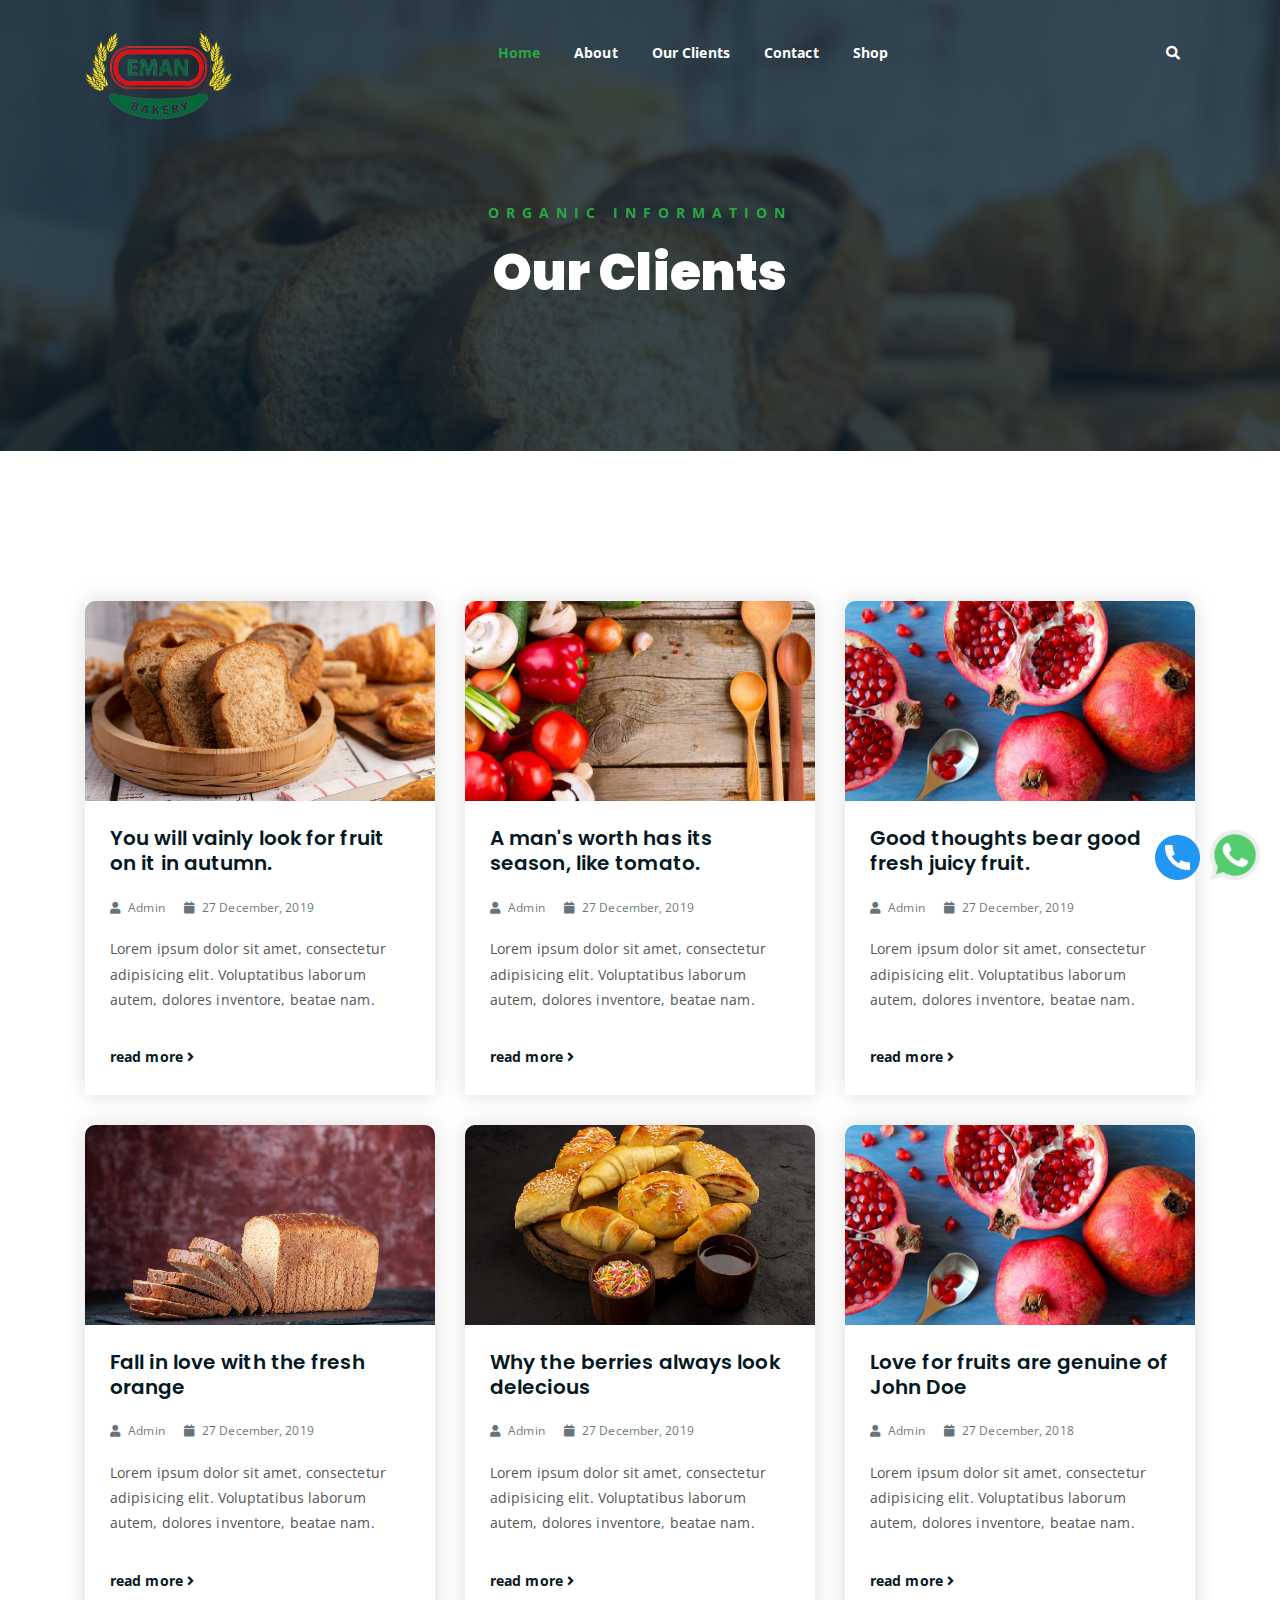
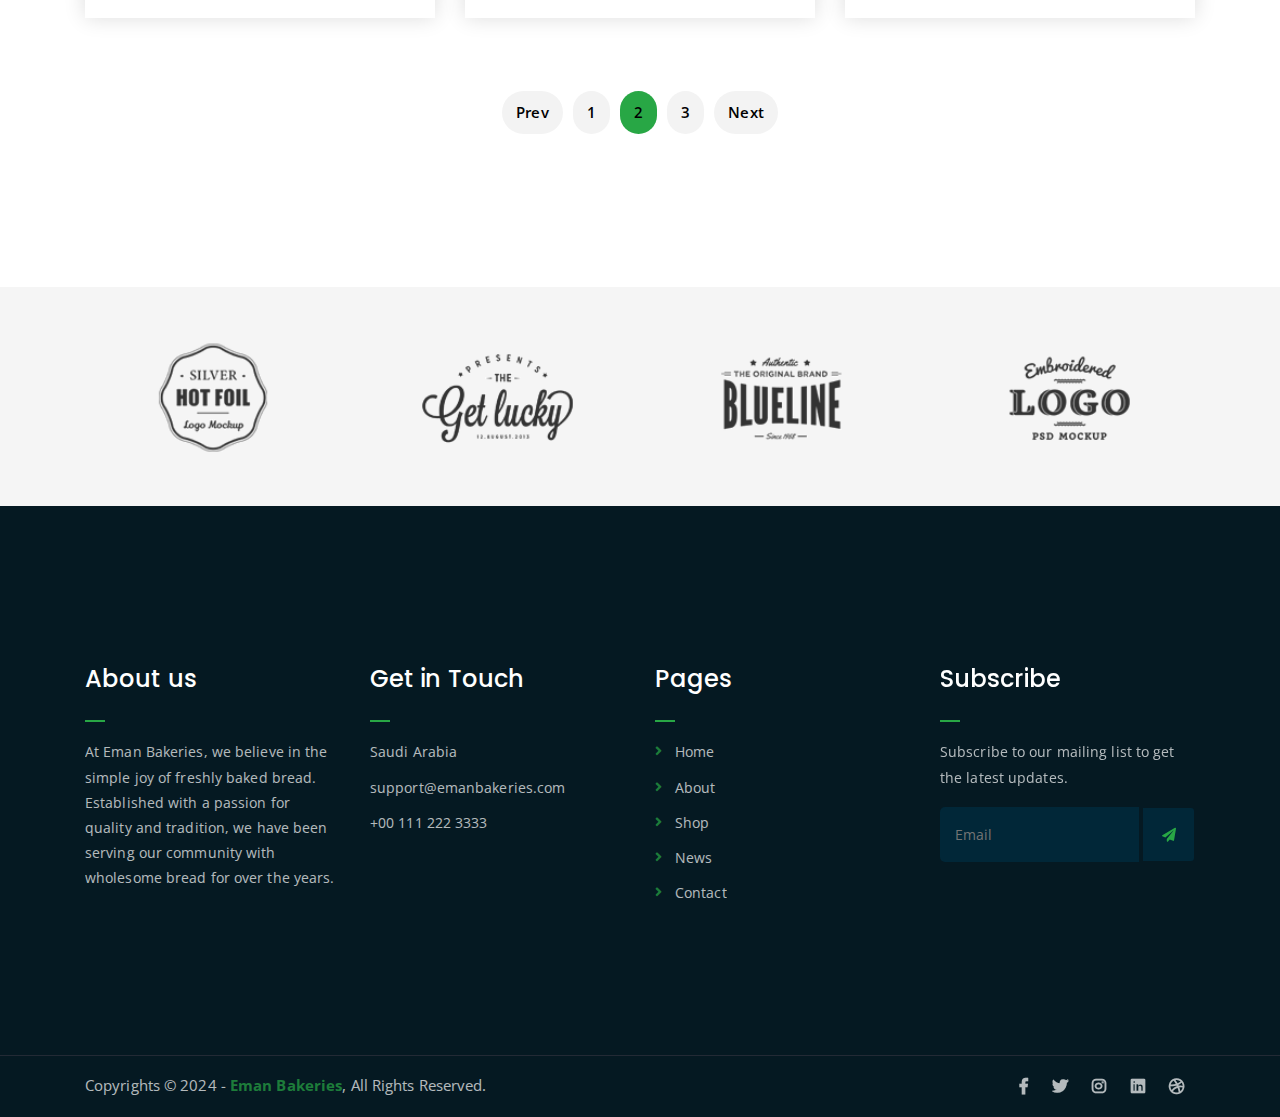
<file: 2.html>
<!DOCTYPE html>
<html lang="en">
<head>
	<meta charset="UTF-8">
	<meta http-equiv="X-UA-Compatible" content="IE=edge">
	<meta name="viewport" content="width=device-width, initial-scale=1">
	<meta name="description" content="Responsive Bootstrap4 Shop Template, Created by Imran Hossain from https://imransdesign.com/">

	<!-- title -->
	<title>Our Clients-2</title>

	<!-- favicon -->
	<link rel="shortcut icon" type="image/png" href="assets/img/favicon.png">
	<!-- google font -->
	<link href="https://fonts.googleapis.com/css?family=Open+Sans:300,400,700" rel="stylesheet">
	<link href="https://fonts.googleapis.com/css?family=Poppins:400,700&display=swap" rel="stylesheet">
	<!-- fontawesome -->
	<link rel="stylesheet" href="assets/css/all.min.css">
	<!-- bootstrap -->
	<link rel="stylesheet" href="assets/bootstrap/css/bootstrap.min.css">
	<!-- owl carousel -->
	<link rel="stylesheet" href="assets/css/owl.carousel.css">
	<!-- magnific popup -->
	<link rel="stylesheet" href="assets/css/magnific-popup.css">
	<!-- animate css -->
	<link rel="stylesheet" href="assets/css/animate.css">
	<!-- mean menu css -->
	<link rel="stylesheet" href="assets/css/meanmenu.min.css">
	<!-- main style -->
	<link rel="stylesheet" href="assets/css/main.css">
	<!-- responsive -->
	<link rel="stylesheet" href="assets/css/responsive.css">

</head>
<body>
	
	<!--PreLoader-->
    <!-- <div class="loader">
        <div class="loader-inner">
            <div class="circle"></div>
        </div>
    </div> -->
    <!--PreLoader Ends-->
	
	<!-- header -->
	<div class="top-header-area" id="sticker">
		<div class="container">
			<div class="row">
				<div class="col-lg-12 col-sm-12 text-center">
					<div class="main-menu-wrap">
						<!-- logo -->
						<div class="site-logo">
							<a href="index.html">
								<img src="assets/img/logo.png" alt="">
							</a>
						</div>
						<!-- logo -->

						<!-- menu start -->
						<nav class="main-menu">
							<ul>
								<li class="current-list-item"><a href="#">Home</a>
									<ul class="sub-menu">
										<li><a href="index.html">Static Home</a></li>
										<li><a href="index_2.html">Slider Home</a></li>
									</ul>
								</li>
								<li><a href="about.html">About</a></li>
								<!-- <li><a href="#">Pages</a>
									<ul class="sub-menu">
										<li><a href="404.html">404 page</a></li>
										<li><a href="about.html">About</a></li>
										<li><a href="checkout.html">Check Out</a></li>
										<li><a href="contact.html">Contact</a></li>
										<li><a href="news.html">Our Clients</a></li>
										<li><a href="shop.html">Shop</a></li>
									</ul>
								</li> -->
								<li><a href="news.html">Our Clients</a>
									<!-- <ul class="sub-menu">
										<li><a href="news.html">News</a></li>
										<li><a href="single-news.html">Single News</a></li>
									</ul> -->
								</li>
								<li><a href="contact.html">Contact</a></li>
								<li><a href="shop.html">Shop</a>
									<ul class="sub-menu">
										<li><a href="shop.html">Shop</a></li>
										<li><a href="checkout.html">Check Out</a></li>
										<li><a href="single-product.html">Single Product</a></li>
									</ul>
								</li>
								<li>
									<div class="header-icons">
										<a class="mobile-hide search-bar-icon" href="#"><i class="fas fa-search"></i></a>
									</div>
								</li>
							</ul>
						</nav>
						<a class="mobile-show search-bar-icon" href="#"><i class="fas fa-search"></i></a>
						<div class="mobile-menu"></div>
						<!-- menu end -->
					</div>
				</div>
			</div>
		</div>
	</div>
	<!-- end header -->

	<!-- search area -->
	<div class="search-area">
		<div class="container">
			<div class="row">
				<div class="col-lg-12">
					<span class="close-btn"><i class="fas fa-window-close"></i></span>
					<div class="search-bar">
						<div class="search-bar-tablecell">
							<h3>Search For:</h3>
							<input type="text" placeholder="Keywords">
							<button type="submit">Search <i class="fas fa-search"></i></button>
						</div>
					</div>
				</div>
			</div>
		</div>
	</div>
	<!-- end search arewa -->
	
	<!-- breadcrumb-section -->
	<div class="breadcrumb-section breadcrumb-bg">
		<div class="container">
			<div class="row">
				<div class="col-lg-8 offset-lg-2 text-center">
					<div class="breadcrumb-text">
						<p>Organic Information</p>
						<h1>Our Clients</h1>
					</div>
				</div>
			</div>
		</div>
	</div>
	<!-- end breadcrumb section -->

	<!-- latest news -->
	<div class="latest-news mt-150 mb-150">
		<div class="container">
			<div class="row">
				<div class="col-lg-4 col-md-6">
					<div class="single-latest-news">
						<a href="single-news.html"><div class="latest-news-bg news-bg-1"></div></a>
						<div class="news-text-box">
							<h3><a href="single-news.html">You will vainly look for fruit on it in autumn.</a></h3>
							<p class="blog-meta">
								<span class="author"><i class="fas fa-user"></i> Admin</span>
								<span class="date"><i class="fas fa-calendar"></i> 27 December, 2019</span>
							</p>
							<p class="excerpt">Lorem ipsum dolor sit amet, consectetur adipisicing elit. Voluptatibus laborum autem, dolores inventore, beatae nam.</p>
							<a href="single-news.html" class="read-more-btn">read more <i class="fas fa-angle-right"></i></a>
						</div>
					</div>
				</div>
				<div class="col-lg-4 col-md-6">
					<div class="single-latest-news">
						<a href="single-news.html"><div class="latest-news-bg news-bg-2"></div></a>
						<div class="news-text-box">
							<h3><a href="single-news.html">A man's worth has its season, like tomato.</a></h3>
							<p class="blog-meta">
								<span class="author"><i class="fas fa-user"></i> Admin</span>
								<span class="date"><i class="fas fa-calendar"></i> 27 December, 2019</span>
							</p>
							<p class="excerpt">Lorem ipsum dolor sit amet, consectetur adipisicing elit. Voluptatibus laborum autem, dolores inventore, beatae nam.</p>
							<a href="single-news.html" class="read-more-btn">read more <i class="fas fa-angle-right"></i></a>
						</div>
					</div>
				</div>
				<div class="col-lg-4 col-md-6">
					<div class="single-latest-news">
						<a href="single-news.html"><div class="latest-news-bg news-bg-3"></div></a>
						<div class="news-text-box">
							<h3><a href="single-news.html">Good thoughts bear good fresh juicy fruit.</a></h3>
							<p class="blog-meta">
								<span class="author"><i class="fas fa-user"></i> Admin</span>
								<span class="date"><i class="fas fa-calendar"></i> 27 December, 2019</span>
							</p>
							<p class="excerpt">Lorem ipsum dolor sit amet, consectetur adipisicing elit. Voluptatibus laborum autem, dolores inventore, beatae nam.</p>
							<a href="single-news.html" class="read-more-btn">read more <i class="fas fa-angle-right"></i></a>
						</div>
					</div>
				</div>
				<div class="col-lg-4 col-md-6">
					<div class="single-latest-news">
						<a href="single-news.html"><div class="latest-news-bg news-bg-4"></div></a>
						<div class="news-text-box">
							<h3><a href="single-news.html">Fall in love with the fresh orange</a></h3>
							<p class="blog-meta">
								<span class="author"><i class="fas fa-user"></i> Admin</span>
								<span class="date"><i class="fas fa-calendar"></i> 27 December, 2019</span>
							</p>
							<p class="excerpt">Lorem ipsum dolor sit amet, consectetur adipisicing elit. Voluptatibus laborum autem, dolores inventore, beatae nam.</p>
							<a href="single-news.html" class="read-more-btn">read more <i class="fas fa-angle-right"></i></a>
						</div>
					</div>
				</div>
				<div class="col-lg-4 col-md-6">
					<div class="single-latest-news">
						<a href="single-news.html"><div class="latest-news-bg news-bg-5"></div></a>
						<div class="news-text-box">
							<h3><a href="single-news.html">Why the berries always look delecious</a></h3>
							<p class="blog-meta">
								<span class="author"><i class="fas fa-user"></i> Admin</span>
								<span class="date"><i class="fas fa-calendar"></i> 27 December, 2019</span>
							</p>
							<p class="excerpt">Lorem ipsum dolor sit amet, consectetur adipisicing elit. Voluptatibus laborum autem, dolores inventore, beatae nam.</p>
							<a href="single-news.html" class="read-more-btn">read more <i class="fas fa-angle-right"></i></a>
						</div>
					</div>
				</div>
				<div class="col-lg-4 col-md-6">
					<div class="single-latest-news">
						<a href="single-news.html"><div class="latest-news-bg news-bg-6"></div></a>
						<div class="news-text-box">
							<h3><a href="single-news.html">Love for fruits are genuine of John Doe</a></h3>
							<p class="blog-meta">
								<span class="author"><i class="fas fa-user"></i> Admin</span>
								<span class="date"><i class="fas fa-calendar"></i> 27 December, 2018</span>
							</p>
							<p class="excerpt">Lorem ipsum dolor sit amet, consectetur adipisicing elit. Voluptatibus laborum autem, dolores inventore, beatae nam.</p>
							<a href="single-news.html" class="read-more-btn">read more <i class="fas fa-angle-right"></i></a>
						</div>
					</div>
				</div>
			</div>

			<div class="row">
				<div class="container">
					<div class="row">
						<div class="col-lg-12 text-center">
							<div class="pagination-wrap">
								<ul>
									<li><a href="news.html">Prev</a></li>
									<li><a href="news.html">1</a></li>
									<li><a class="active" href="#">2</a></li>
									<li><a href="3.html">3</a></li>
									<li><a href="3.html">Next</a></li>
								</ul>
							</div>
						</div>
					</div>
				</div>
			</div>
		</div>
	</div>
	<!-- end latest news -->

	<!-- logo carousel -->
	<div class="logo-carousel-section">
		<div class="container">
			<div class="row">
				<div class="col-lg-12">
					<div class="logo-carousel-inner">
						<div class="single-logo-item">
							<img src="assets/img/company-logos/1.png" alt="">
						</div>
						<div class="single-logo-item">
							<img src="assets/img/company-logos/2.png" alt="">
						</div>
						<div class="single-logo-item">
							<img src="assets/img/company-logos/3.png" alt="">
						</div>
						<div class="single-logo-item">
							<img src="assets/img/company-logos/4.png" alt="">
						</div>
						<div class="single-logo-item">
							<img src="assets/img/company-logos/5.png" alt="">
						</div>
					</div>
				</div>
			</div>
		</div>
	</div>
	<!-- end logo carousel -->
	<a href="https://wa.me/919656916098" target="_blank">
		<img src="assets/img/whatsapp.png" alt="WhatsApp" style="position: fixed; bottom: 20px; right: 20px; width: 50px; height: 50px;">
	  </a>
	  <a href="tel:+919656916098" style="position: fixed; bottom: 20px; right: 80px;">
		<img src="assets/img/telephone.png" alt="Call" style="width: 45px; height: 45px;">
	  </a>
	<!-- footer -->
	<div class="footer-area">
		<div class="container">
			<div class="row">
				<div class="col-lg-3 col-md-6">
					<div class="footer-box about-widget">
						<h2 class="widget-title">About us</h2>
						<p>At Eman Bakeries, we believe in the simple joy of freshly baked bread. Established with a passion for quality and tradition, we have been serving our community with wholesome bread for over the years.</p>
					</div>
				</div>
				<div class="col-lg-3 col-md-6">
					<div class="footer-box get-in-touch">
						<h2 class="widget-title">Get in Touch</h2>
						<ul>
							<li>Saudi Arabia</li>
							<li>support@emanbakeries.com</li>
							<li>+00 111 222 3333</li>
						</ul>
					</div>
				</div>
				<div class="col-lg-3 col-md-6">
					<div class="footer-box pages">
						<h2 class="widget-title">Pages</h2>
						<ul>
							<li><a href="index.html">Home</a></li>
							<li><a href="about.html">About</a></li>
							<li><a href="services.html">Shop</a></li>
							<li><a href="news.html">News</a></li>
							<li><a href="contact.html">Contact</a></li>
						</ul>
					</div>
				</div>
				<div class="col-lg-3 col-md-6">
					<div class="footer-box subscribe">
						<h2 class="widget-title">Subscribe</h2>
						<p>Subscribe to our mailing list to get the latest updates.</p>
						<form action="index.html">
							<input type="email" placeholder="Email">
							<button type="submit"><i class="fas fa-paper-plane"></i></button>
						</form>
					</div>
				</div>
			</div>
		</div>
	</div>
	<!-- end footer -->
	
	<!-- copyright -->
	<div class="copyright">
		<div class="container">
			<div class="row">
				<div class="col-lg-6 col-md-12">
					<p>Copyrights &copy; 2024 - <a href="https://emanbakeries.com/">Eman Bakeries</a>,  All Rights Reserved.</p>
				</div>
				<div class="col-lg-6 text-right col-md-12">
					<div class="social-icons">
						<ul>
							<li><a href="#" target="_blank"><i class="fab fa-facebook-f"></i></a></li>
							<li><a href="#" target="_blank"><i class="fab fa-twitter"></i></a></li>
							<li><a href="#" target="_blank"><i class="fab fa-instagram"></i></a></li>
							<li><a href="#" target="_blank"><i class="fab fa-linkedin"></i></a></li>
							<li><a href="#" target="_blank"><i class="fab fa-dribbble"></i></a></li>
						</ul>
					</div>
				</div>
			</div>
		</div>
	</div>
	<!-- end copyright -->
	
	<!-- jquery -->
	<script src="assets/js/jquery-1.11.3.min.js"></script>
	<!-- bootstrap -->
	<script src="assets/bootstrap/js/bootstrap.min.js"></script>
	<!-- count down -->
	<script src="assets/js/jquery.countdown.js"></script>
	<!-- isotope -->
	<script src="assets/js/jquery.isotope-3.0.6.min.js"></script>
	<!-- waypoints -->
	<script src="assets/js/waypoints.js"></script>
	<!-- owl carousel -->
	<script src="assets/js/owl.carousel.min.js"></script>
	<!-- magnific popup -->
	<script src="assets/js/jquery.magnific-popup.min.js"></script>
	<!-- mean menu -->
	<script src="assets/js/jquery.meanmenu.min.js"></script>
	<!-- sticker js -->
	<script src="assets/js/sticker.js"></script>
	<!-- main js -->
	<script src="assets/js/main.js"></script>

</body>
</html>
</file>
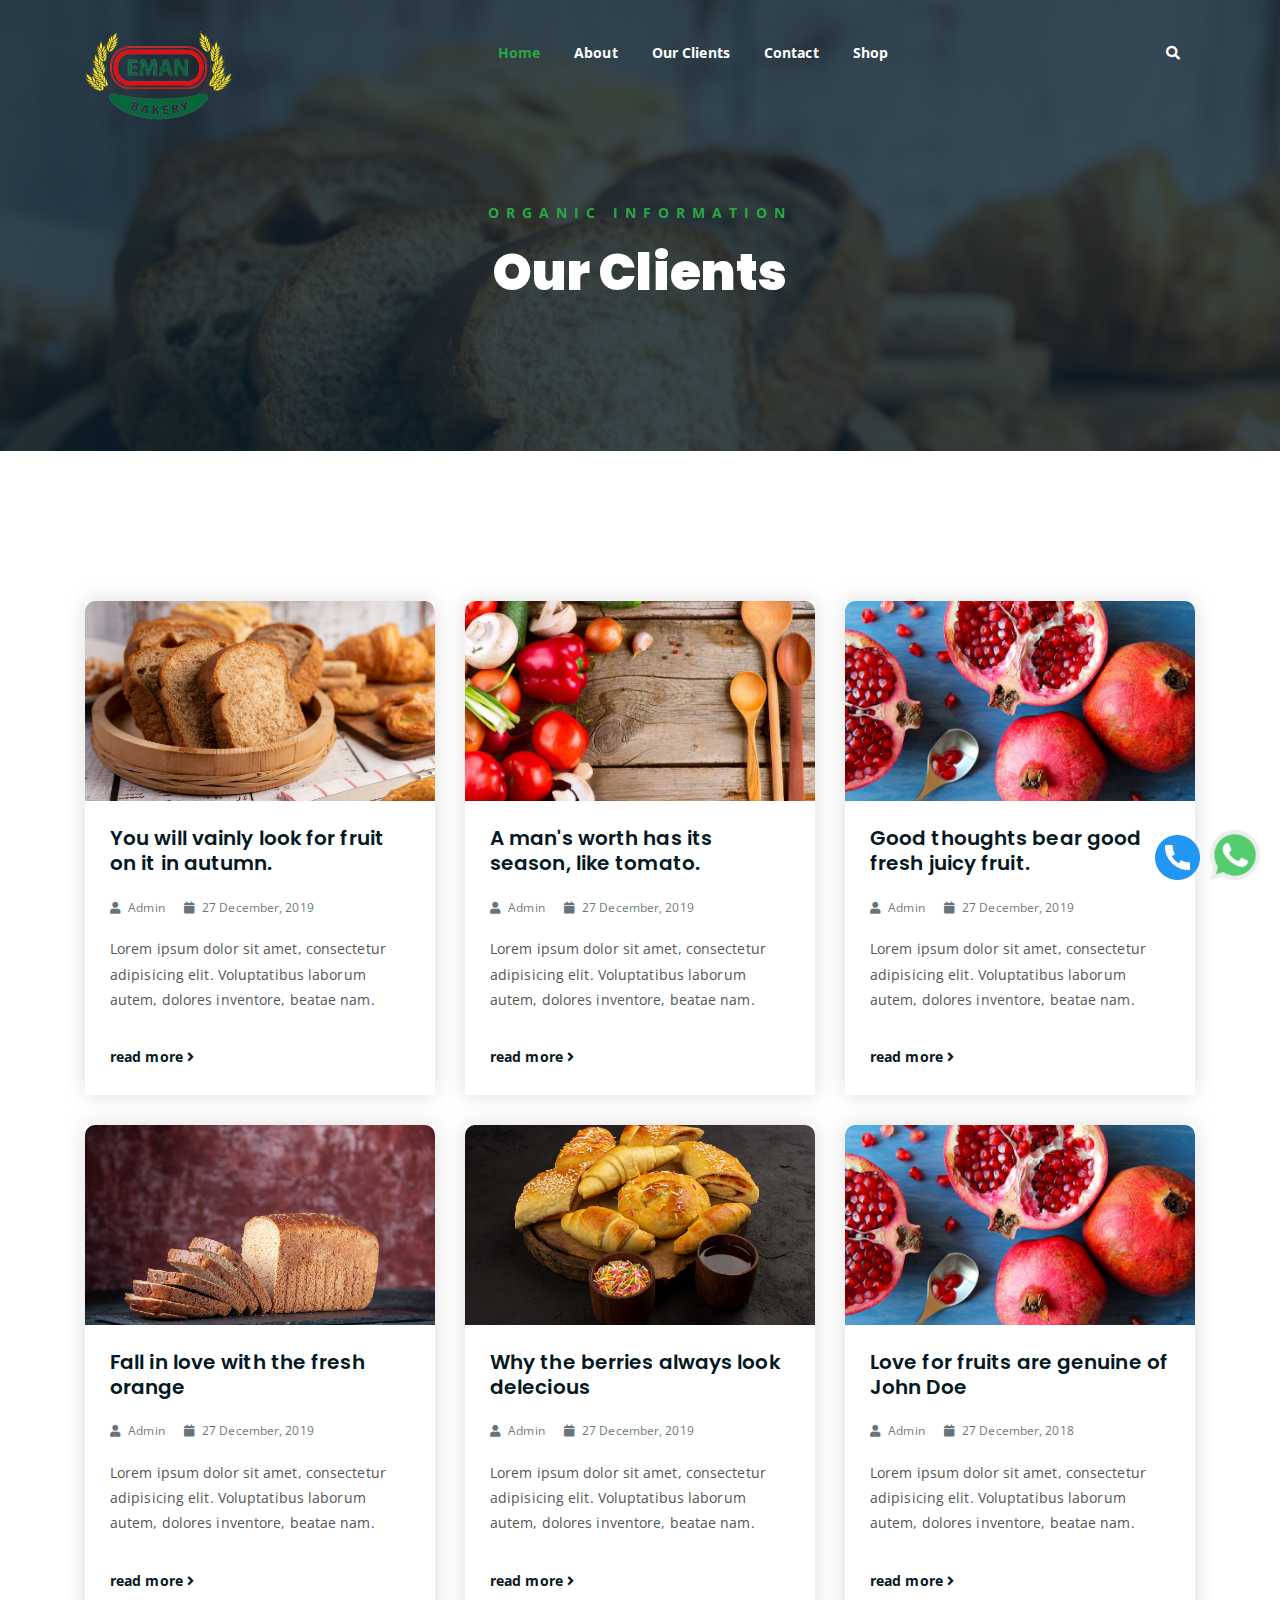
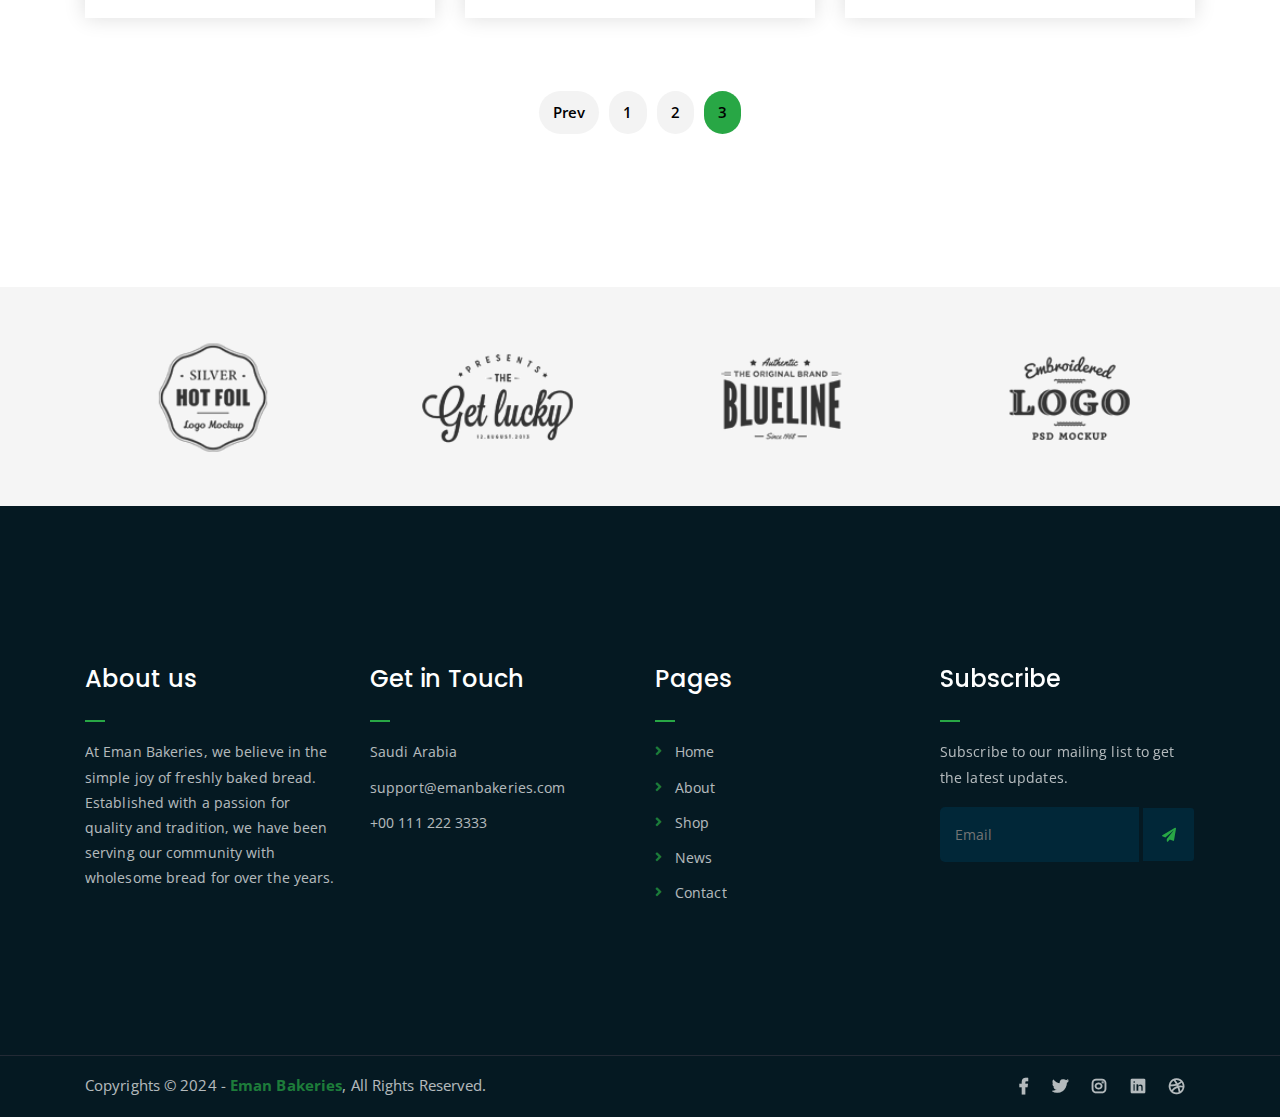
<file: 3.html>
<!DOCTYPE html>
<html lang="en">
<head>
	<meta charset="UTF-8">
	<meta http-equiv="X-UA-Compatible" content="IE=edge">
	<meta name="viewport" content="width=device-width, initial-scale=1">
	<meta name="description" content="Responsive Bootstrap4 Shop Template, Created by Imran Hossain from https://imransdesign.com/">

	<!-- title -->
	<title>Our Clients-3</title>

	<!-- favicon -->
	<link rel="shortcut icon" type="image/png" href="assets/img/favicon.png">
	<!-- google font -->
	<link href="https://fonts.googleapis.com/css?family=Open+Sans:300,400,700" rel="stylesheet">
	<link href="https://fonts.googleapis.com/css?family=Poppins:400,700&display=swap" rel="stylesheet">
	<!-- fontawesome -->
	<link rel="stylesheet" href="assets/css/all.min.css">
	<!-- bootstrap -->
	<link rel="stylesheet" href="assets/bootstrap/css/bootstrap.min.css">
	<!-- owl carousel -->
	<link rel="stylesheet" href="assets/css/owl.carousel.css">
	<!-- magnific popup -->
	<link rel="stylesheet" href="assets/css/magnific-popup.css">
	<!-- animate css -->
	<link rel="stylesheet" href="assets/css/animate.css">
	<!-- mean menu css -->
	<link rel="stylesheet" href="assets/css/meanmenu.min.css">
	<!-- main style -->
	<link rel="stylesheet" href="assets/css/main.css">
	<!-- responsive -->
	<link rel="stylesheet" href="assets/css/responsive.css">

</head>
<body>
	
	<!--PreLoader-->
    <!-- <div class="loader">
        <div class="loader-inner">
            <div class="circle"></div>
        </div>
    </div> -->
    <!--PreLoader Ends-->
	
	<!-- header -->
	<div class="top-header-area" id="sticker">
		<div class="container">
			<div class="row">
				<div class="col-lg-12 col-sm-12 text-center">
					<div class="main-menu-wrap">
						<!-- logo -->
						<div class="site-logo">
							<a href="index.html">
								<img src="assets/img/logo.png" alt="">
							</a>
						</div>
						<!-- logo -->

						<!-- menu start -->
						<nav class="main-menu">
							<ul>
								<li class="current-list-item"><a href="#">Home</a>
									<ul class="sub-menu">
										<li><a href="index.html">Static Home</a></li>
										<li><a href="index_2.html">Slider Home</a></li>
									</ul>
								</li>
								<li><a href="about.html">About</a></li>
								<!-- <li><a href="#">Pages</a>
									<ul class="sub-menu">
										<li><a href="404.html">404 page</a></li>
										<li><a href="about.html">About</a></li>
										<li><a href="checkout.html">Check Out</a></li>
										<li><a href="contact.html">Contact</a></li>
										<li><a href="news.html">Our Clients</a></li>
										<li><a href="shop.html">Shop</a></li>
									</ul>
								</li> -->
								<li><a href="news.html">Our Clients</a>
									<!-- <ul class="sub-menu">
										<li><a href="news.html">News</a></li>
										<li><a href="single-news.html">Single News</a></li>
									</ul> -->
								</li>
								<li><a href="contact.html">Contact</a></li>
								<li><a href="shop.html">Shop</a>
									<ul class="sub-menu">
										<li><a href="shop.html">Shop</a></li>
										<li><a href="checkout.html">Check Out</a></li>
										<li><a href="single-product.html">Single Product</a></li>
									</ul>
								</li>
								<li>
									<div class="header-icons">
										<a class="mobile-hide search-bar-icon" href="#"><i class="fas fa-search"></i></a>
									</div>
								</li>
							</ul>
						</nav>
						<a class="mobile-show search-bar-icon" href="#"><i class="fas fa-search"></i></a>
						<div class="mobile-menu"></div>
						<!-- menu end -->
					</div>
				</div>
			</div>
		</div>
	</div>
	<!-- end header -->

	<!-- search area -->
	<div class="search-area">
		<div class="container">
			<div class="row">
				<div class="col-lg-12">
					<span class="close-btn"><i class="fas fa-window-close"></i></span>
					<div class="search-bar">
						<div class="search-bar-tablecell">
							<h3>Search For:</h3>
							<input type="text" placeholder="Keywords">
							<button type="submit">Search <i class="fas fa-search"></i></button>
						</div>
					</div>
				</div>
			</div>
		</div>
	</div>
	<!-- end search arewa -->
	
	<!-- breadcrumb-section -->
	<div class="breadcrumb-section breadcrumb-bg">
		<div class="container">
			<div class="row">
				<div class="col-lg-8 offset-lg-2 text-center">
					<div class="breadcrumb-text">
						<p>Organic Information</p>
						<h1>Our Clients</h1>
					</div>
				</div>
			</div>
		</div>
	</div>
	<!-- end breadcrumb section -->

	<!-- latest news -->
	<div class="latest-news mt-150 mb-150">
		<div class="container">
			<div class="row">
				<div class="col-lg-4 col-md-6">
					<div class="single-latest-news">
						<a href="single-news.html"><div class="latest-news-bg news-bg-1"></div></a>
						<div class="news-text-box">
							<h3><a href="single-news.html">You will vainly look for fruit on it in autumn.</a></h3>
							<p class="blog-meta">
								<span class="author"><i class="fas fa-user"></i> Admin</span>
								<span class="date"><i class="fas fa-calendar"></i> 27 December, 2019</span>
							</p>
							<p class="excerpt">Lorem ipsum dolor sit amet, consectetur adipisicing elit. Voluptatibus laborum autem, dolores inventore, beatae nam.</p>
							<a href="single-news.html" class="read-more-btn">read more <i class="fas fa-angle-right"></i></a>
						</div>
					</div>
				</div>
				<div class="col-lg-4 col-md-6">
					<div class="single-latest-news">
						<a href="single-news.html"><div class="latest-news-bg news-bg-2"></div></a>
						<div class="news-text-box">
							<h3><a href="single-news.html">A man's worth has its season, like tomato.</a></h3>
							<p class="blog-meta">
								<span class="author"><i class="fas fa-user"></i> Admin</span>
								<span class="date"><i class="fas fa-calendar"></i> 27 December, 2019</span>
							</p>
							<p class="excerpt">Lorem ipsum dolor sit amet, consectetur adipisicing elit. Voluptatibus laborum autem, dolores inventore, beatae nam.</p>
							<a href="single-news.html" class="read-more-btn">read more <i class="fas fa-angle-right"></i></a>
						</div>
					</div>
				</div>
				<div class="col-lg-4 col-md-6">
					<div class="single-latest-news">
						<a href="single-news.html"><div class="latest-news-bg news-bg-3"></div></a>
						<div class="news-text-box">
							<h3><a href="single-news.html">Good thoughts bear good fresh juicy fruit.</a></h3>
							<p class="blog-meta">
								<span class="author"><i class="fas fa-user"></i> Admin</span>
								<span class="date"><i class="fas fa-calendar"></i> 27 December, 2019</span>
							</p>
							<p class="excerpt">Lorem ipsum dolor sit amet, consectetur adipisicing elit. Voluptatibus laborum autem, dolores inventore, beatae nam.</p>
							<a href="single-news.html" class="read-more-btn">read more <i class="fas fa-angle-right"></i></a>
						</div>
					</div>
				</div>
				<div class="col-lg-4 col-md-6">
					<div class="single-latest-news">
						<a href="single-news.html"><div class="latest-news-bg news-bg-4"></div></a>
						<div class="news-text-box">
							<h3><a href="single-news.html">Fall in love with the fresh orange</a></h3>
							<p class="blog-meta">
								<span class="author"><i class="fas fa-user"></i> Admin</span>
								<span class="date"><i class="fas fa-calendar"></i> 27 December, 2019</span>
							</p>
							<p class="excerpt">Lorem ipsum dolor sit amet, consectetur adipisicing elit. Voluptatibus laborum autem, dolores inventore, beatae nam.</p>
							<a href="single-news.html" class="read-more-btn">read more <i class="fas fa-angle-right"></i></a>
						</div>
					</div>
				</div>
				<div class="col-lg-4 col-md-6">
					<div class="single-latest-news">
						<a href="single-news.html"><div class="latest-news-bg news-bg-5"></div></a>
						<div class="news-text-box">
							<h3><a href="single-news.html">Why the berries always look delecious</a></h3>
							<p class="blog-meta">
								<span class="author"><i class="fas fa-user"></i> Admin</span>
								<span class="date"><i class="fas fa-calendar"></i> 27 December, 2019</span>
							</p>
							<p class="excerpt">Lorem ipsum dolor sit amet, consectetur adipisicing elit. Voluptatibus laborum autem, dolores inventore, beatae nam.</p>
							<a href="single-news.html" class="read-more-btn">read more <i class="fas fa-angle-right"></i></a>
						</div>
					</div>
				</div>
				<div class="col-lg-4 col-md-6">
					<div class="single-latest-news">
						<a href="single-news.html"><div class="latest-news-bg news-bg-6"></div></a>
						<div class="news-text-box">
							<h3><a href="single-news.html">Love for fruits are genuine of John Doe</a></h3>
							<p class="blog-meta">
								<span class="author"><i class="fas fa-user"></i> Admin</span>
								<span class="date"><i class="fas fa-calendar"></i> 27 December, 2018</span>
							</p>
							<p class="excerpt">Lorem ipsum dolor sit amet, consectetur adipisicing elit. Voluptatibus laborum autem, dolores inventore, beatae nam.</p>
							<a href="single-news.html" class="read-more-btn">read more <i class="fas fa-angle-right"></i></a>
						</div>
					</div>
				</div>
			</div>

			<div class="row">
				<div class="container">
					<div class="row">
						<div class="col-lg-12 text-center">
							<div class="pagination-wrap">
								<ul>
									<li><a href="2.html">Prev</a></li>
									<li><a href="news.html">1</a></li>
									<li><a href="2.html">2</a></li>
									<li><a class="active" href="#">3</a></li>
									<!-- <li><a href="3.html">Next</a></li> -->
								</ul>
							</div>
						</div>
					</div>
				</div>
			</div>
		</div>
	</div>
	<!-- end latest news -->

	<!-- logo carousel -->
	<div class="logo-carousel-section">
		<div class="container">
			<div class="row">
				<div class="col-lg-12">
					<div class="logo-carousel-inner">
						<div class="single-logo-item">
							<img src="assets/img/company-logos/1.png" alt="">
						</div>
						<div class="single-logo-item">
							<img src="assets/img/company-logos/2.png" alt="">
						</div>
						<div class="single-logo-item">
							<img src="assets/img/company-logos/3.png" alt="">
						</div>
						<div class="single-logo-item">
							<img src="assets/img/company-logos/4.png" alt="">
						</div>
						<div class="single-logo-item">
							<img src="assets/img/company-logos/5.png" alt="">
						</div>
					</div>
				</div>
			</div>
		</div>
	</div>
	<!-- end logo carousel -->
	<a href="https://wa.me/919656916098" target="_blank">
		<img src="assets/img/whatsapp.png" alt="WhatsApp" style="position: fixed; bottom: 20px; right: 20px; width: 50px; height: 50px;">
	  </a>
	  <a href="tel:+919656916098" style="position: fixed; bottom: 20px; right: 80px;">
		<img src="assets/img/telephone.png" alt="Call" style="width: 45px; height: 45px;">
	  </a>
	<!-- footer -->
	<div class="footer-area">
		<div class="container">
			<div class="row">
				<div class="col-lg-3 col-md-6">
					<div class="footer-box about-widget">
						<h2 class="widget-title">About us</h2>
						<p>At Eman Bakeries, we believe in the simple joy of freshly baked bread. Established with a passion for quality and tradition, we have been serving our community with wholesome bread for over the years.</p>
					</div>
				</div>
				<div class="col-lg-3 col-md-6">
					<div class="footer-box get-in-touch">
						<h2 class="widget-title">Get in Touch</h2>
						<ul>
							<li>Saudi Arabia</li>
							<li>support@emanbakeries.com</li>
							<li>+00 111 222 3333</li>
						</ul>
					</div>
				</div>
				<div class="col-lg-3 col-md-6">
					<div class="footer-box pages">
						<h2 class="widget-title">Pages</h2>
						<ul>
							<li><a href="index.html">Home</a></li>
							<li><a href="about.html">About</a></li>
							<li><a href="services.html">Shop</a></li>
							<li><a href="news.html">News</a></li>
							<li><a href="contact.html">Contact</a></li>
						</ul>
					</div>
				</div>
				<div class="col-lg-3 col-md-6">
					<div class="footer-box subscribe">
						<h2 class="widget-title">Subscribe</h2>
						<p>Subscribe to our mailing list to get the latest updates.</p>
						<form action="index.html">
							<input type="email" placeholder="Email">
							<button type="submit"><i class="fas fa-paper-plane"></i></button>
						</form>
					</div>
				</div>
			</div>
		</div>
	</div>
	<!-- end footer -->
	
	<!-- copyright -->
	<div class="copyright">
		<div class="container">
			<div class="row">
				<div class="col-lg-6 col-md-12">
					<p>Copyrights &copy; 2024 - <a href="https://emanbakeries.com/">Eman Bakeries</a>,  All Rights Reserved.</p>
				</div>
				<div class="col-lg-6 text-right col-md-12">
					<div class="social-icons">
						<ul>
							<li><a href="#" target="_blank"><i class="fab fa-facebook-f"></i></a></li>
							<li><a href="#" target="_blank"><i class="fab fa-twitter"></i></a></li>
							<li><a href="#" target="_blank"><i class="fab fa-instagram"></i></a></li>
							<li><a href="#" target="_blank"><i class="fab fa-linkedin"></i></a></li>
							<li><a href="#" target="_blank"><i class="fab fa-dribbble"></i></a></li>
						</ul>
					</div>
				</div>
			</div>
		</div>
	</div>
	<!-- end copyright -->
	
	<!-- jquery -->
	<script src="assets/js/jquery-1.11.3.min.js"></script>
	<!-- bootstrap -->
	<script src="assets/bootstrap/js/bootstrap.min.js"></script>
	<!-- count down -->
	<script src="assets/js/jquery.countdown.js"></script>
	<!-- isotope -->
	<script src="assets/js/jquery.isotope-3.0.6.min.js"></script>
	<!-- waypoints -->
	<script src="assets/js/waypoints.js"></script>
	<!-- owl carousel -->
	<script src="assets/js/owl.carousel.min.js"></script>
	<!-- magnific popup -->
	<script src="assets/js/jquery.magnific-popup.min.js"></script>
	<!-- mean menu -->
	<script src="assets/js/jquery.meanmenu.min.js"></script>
	<!-- sticker js -->
	<script src="assets/js/sticker.js"></script>
	<!-- main js -->
	<script src="assets/js/main.js"></script>

</body>
</html>
</file>
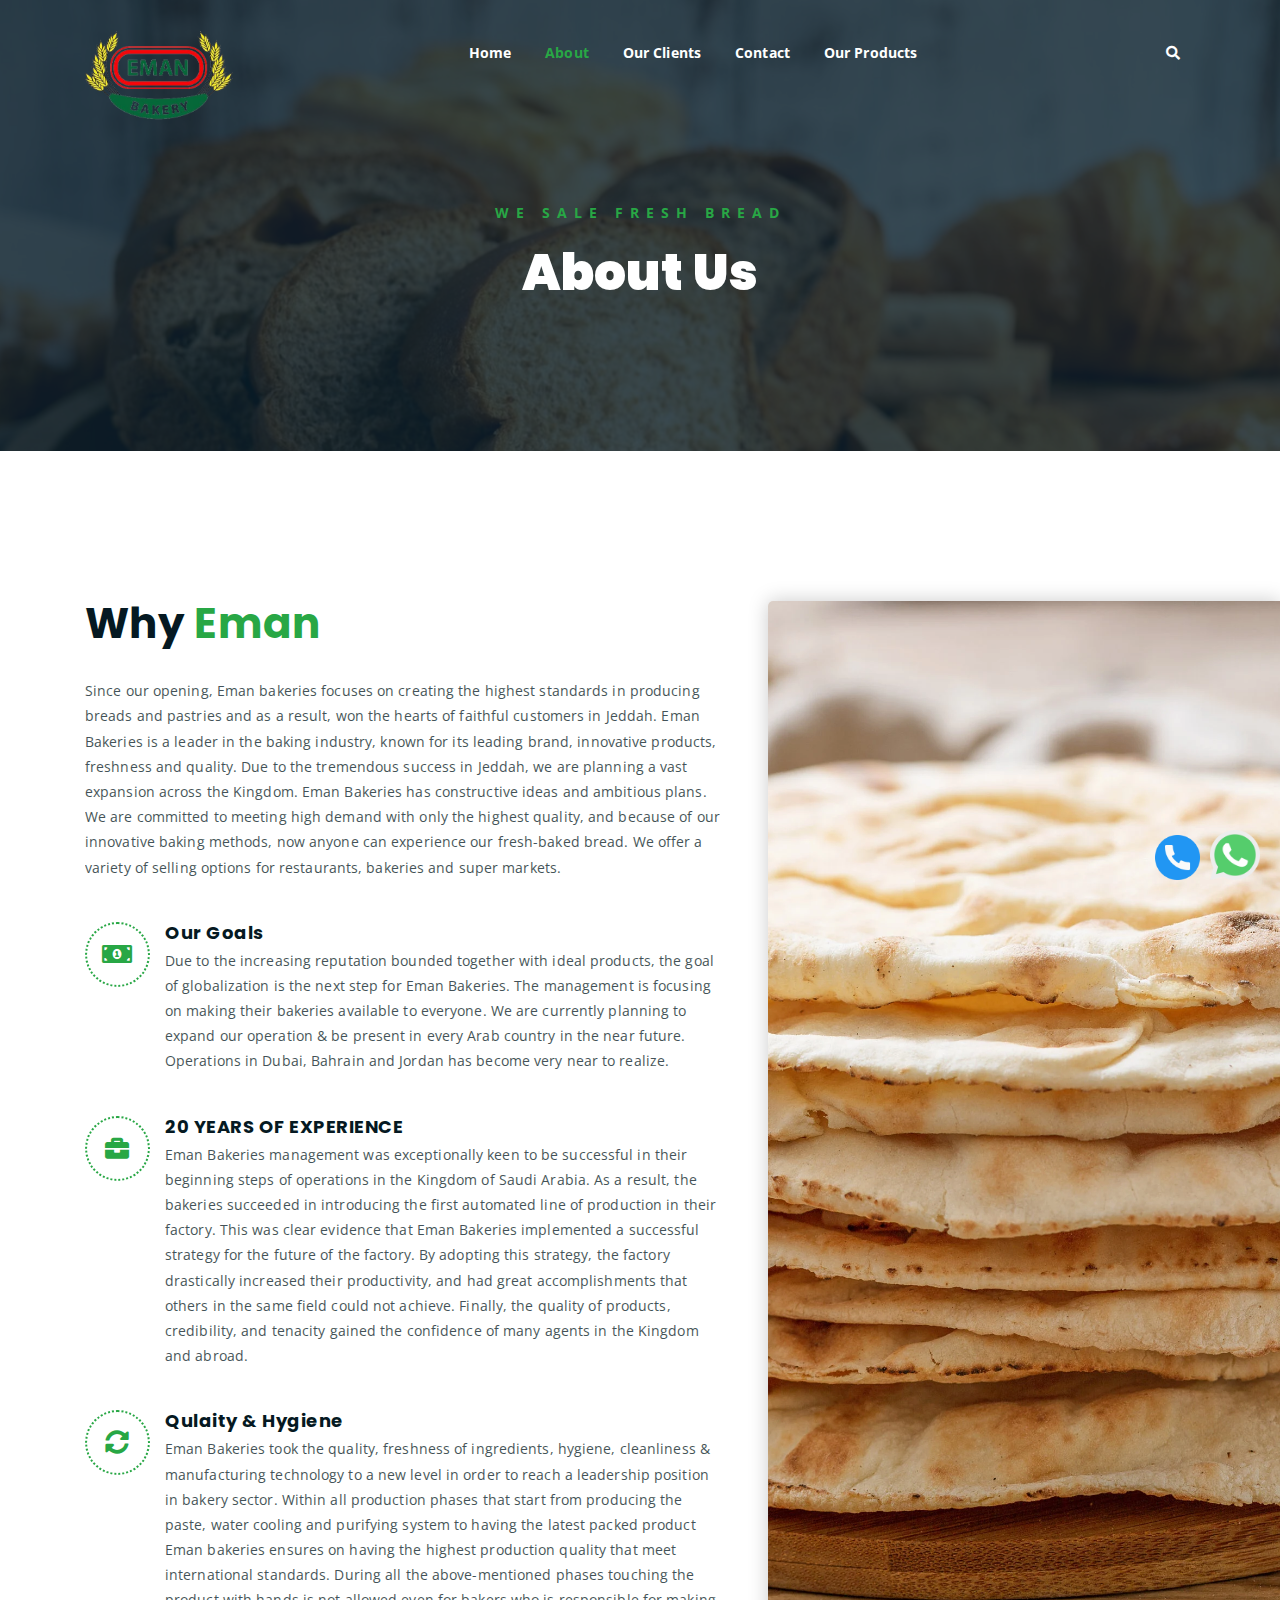
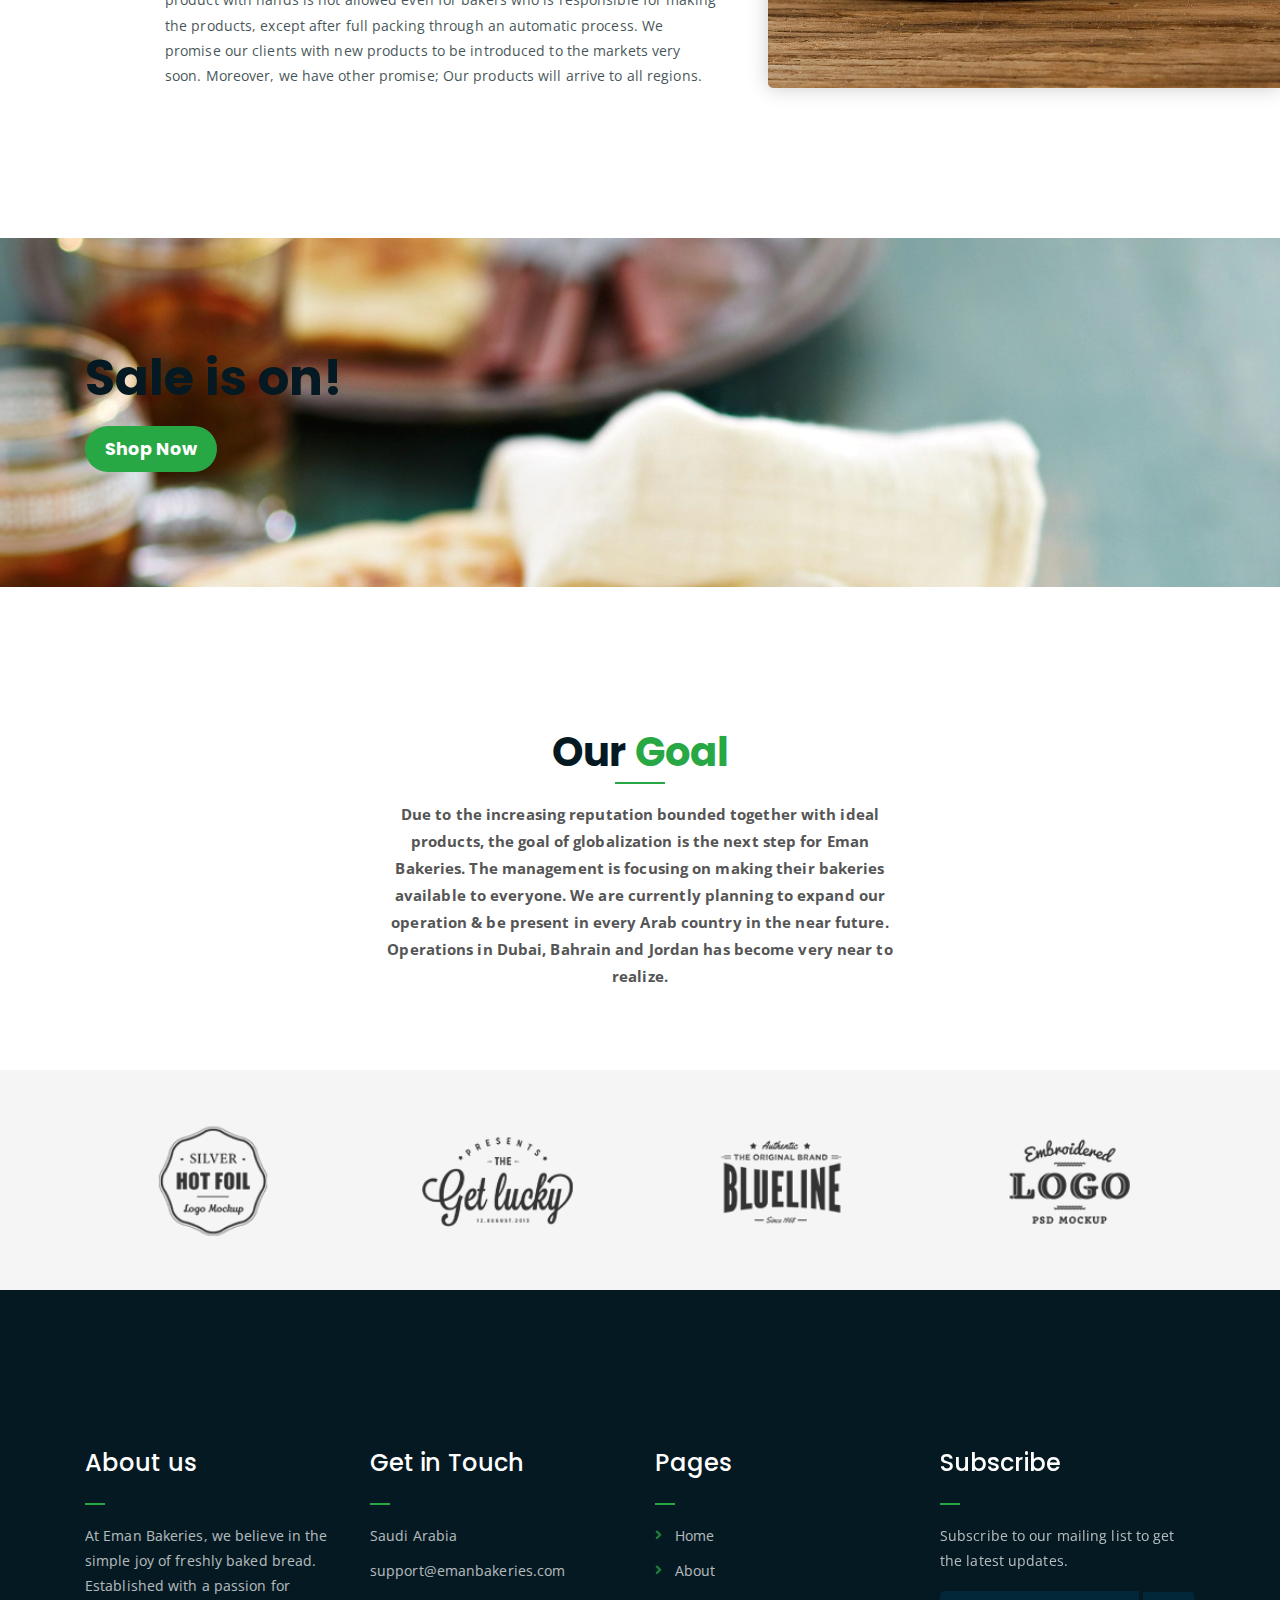
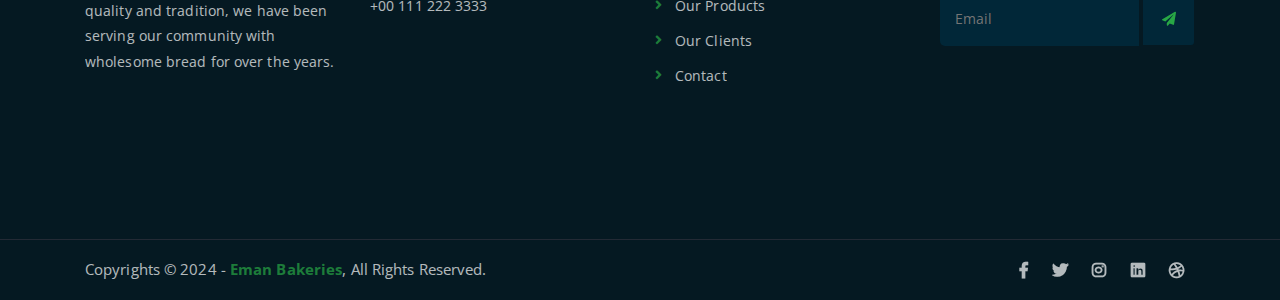
<file: about.html>
<!DOCTYPE html>
<html lang="en">
<head>
	<meta charset="UTF-8">
	<meta http-equiv="X-UA-Compatible" content="IE=edge">
	<meta name="viewport" content="width=device-width, initial-scale=1">
	<meta name="description" content="Responsive Bootstrap4 Shop Template, Created by Imran Hossain from https://imransdesign.com/">

	<!-- title -->
	<title>About</title>

	<!-- favicon -->
	<link rel="shortcut icon" type="image/png" href="assets/img/favicon.png">
	<!-- google font -->
	<link href="https://fonts.googleapis.com/css?family=Open+Sans:300,400,700" rel="stylesheet">
	<link href="https://fonts.googleapis.com/css?family=Poppins:400,700&display=swap" rel="stylesheet">
	<!-- fontawesome -->
	<link rel="stylesheet" href="assets/css/all.min.css">
	<!-- bootstrap -->
	<link rel="stylesheet" href="assets/bootstrap/css/bootstrap.min.css">
	<!-- owl carousel -->
	<link rel="stylesheet" href="assets/css/owl.carousel.css">
	<!-- magnific popup -->
	<link rel="stylesheet" href="assets/css/magnific-popup.css">
	<!-- animate css -->
	<link rel="stylesheet" href="assets/css/animate.css">
	<!-- mean menu css -->
	<link rel="stylesheet" href="assets/css/meanmenu.min.css">
	<!-- main style -->
	<link rel="stylesheet" href="assets/css/main.css">
	<!-- responsive -->
	<link rel="stylesheet" href="assets/css/responsive.css">
	<script>
		document.addEventListener("DOMContentLoaded", function() {
			const searchForm = document.getElementById('searchForm');
			const searchInput = document.getElementById('searchInput');
	
			searchForm.addEventListener('submit', function(event) {
				event.preventDefault();
				const keyword = searchInput.value.trim().toLowerCase();
	
				if (keyword) {
					const productData = {
						'falafel': 'single-product.html?product=falafel',
						'shamihub': 'single-product.html?product=shamihub',
						'shamiwhitebread': 'single-product.html?product=shamiwhitebread',
						'thurthillawhite': 'single-product.html?product=thurthillawhite',
						'labnani': 'single-product.html?product=labnani'
						// Add more products as needed
					};
	
					if (productData[keyword]) {
						window.location.href = productData[keyword];
					} else {
						alert('Product not found');
					}
				} else {
					alert('Please enter a keyword');
				}
			});
		});
	</script>

</head>
<body>
	
	<!--PreLoader-->
    <!-- <div class="loader">
        <div class="loader-inner">
            <div class="circle"></div>
        </div>
    </div> -->
    <!--PreLoader Ends-->
	
	<!-- header -->
	<div class="top-header-area" id="sticker">
		<div class="container">
			<div class="row">
				<div class="col-lg-12 col-sm-12 text-center">
					<div class="main-menu-wrap">
						<!-- logo -->
						<div class="site-logo">
							<a href="index.html">
								<img src="assets/img/logo.png" alt="">
							</a>
						</div>
						<!-- logo -->

						<!-- menu start -->
						<nav class="main-menu">
							<ul>
								<li ><a href="index.html">Home</a>
									<!-- <ul class="sub-menu">
										<li><a href="index.html">Static Home</a></li>
										<li><a href="index_2.html">Slider Home</a></li>
									</ul> -->
								</li>
								<li class="current-list-item"><a href="about.html">About</a></li>
								<!-- <li><a href="#">Pages</a>
									<ul class="sub-menu">
										<li><a href="404.html">404 page</a></li>
										<li><a href="about.html">About</a></li>
										<li><a href="checkout.html">Check Out</a></li>
										<li><a href="contact.html">Contact</a></li>
										<li><a href="news.html">Our Clients</a></li>
										<li><a href="shop.html">Our Products</a></li>
									</ul>
								</li> -->
								<li><a href="news.html">Our Clients</a>
									<!-- <ul class="sub-menu">
										<li><a href="news.html">News</a></li>
										<li><a href="single-news.html">Single News</a></li>
									</ul> -->
								</li>
								<li><a href="contact.html">Contact</a></li>
								<li><a href="shop.html">Our Products</a>
									<ul class="sub-menu">
										<li><a href="shop.html">Shop</a></li>
										<li><a href="checkout.html">Check Out</a></li>
										<li><a href="single-product.html">Single Product</a></li>
									</ul>
								</li>
								<li>
									<div class="header-icons">
										<a class="mobile-hide search-bar-icon" href="#"><i class="fas fa-search"></i></a>
									</div>
								</li>
							</ul>
						</nav>
						<a class="mobile-show search-bar-icon" href="#"><i class="fas fa-search"></i></a>
						<div class="mobile-menu"></div>
						<!-- menu end -->
					</div>
				</div>
			</div>
		</div>
	</div>
	<!-- end header -->
<!-- search area -->
<div class="search-area">
    <div class="container">
        <div class="row">
            <div class="col-lg-12">
                <span class="close-btn"><i class="fas fa-window-close"></i></span>
                <div class="search-bar">
                    <div class="search-bar-tablecell">
                        <h3>Search For:</h3>
                        <form id="searchForm" action="single-product.html" method="GET">
                            <input list="products" id="searchInput" name="product" placeholder="Keywords">
                            <datalist id="products">
                                <option value="falafel">
                                <option value="shamihub">
                                <option value="shamiwhitebread">
                                <option value="thurthillawhite">
                                <option value="labnani">
                                <!-- Add more products as needed -->
                            </datalist>
                            <button type="submit">Search <i class="fas fa-search"></i></button>
                        </form>
                    </div>
                </div>
            </div>
        </div>
    </div>
</div>
<!-- end search area -->
	
	<!-- breadcrumb-section -->
	<div class="breadcrumb-section breadcrumb-bg">
		<div class="container">
			<div class="row">
				<div class="col-lg-8 offset-lg-2 text-center">
					<div class="breadcrumb-text">
						<p>We sale fresh Bread</p>
						<h1>About Us</h1>
					</div>
				</div>
			</div>
		</div>
	</div>
	<!-- end breadcrumb section -->

	<!-- featured section -->
	<div class="feature-bg">
		<div class="container">
			<div class="row">
				<div class="col-lg-7">
					<div class="featured-text">
						<h2 class="pb-3">Why <span class="orange-text">Eman</span></h2>
						<div class="row">
							<div class="col-lg-12 col-md-6 mb-4 mb-md-5">
								<div class="list-box d-flex">
									<div class="list-icon">
									</div>
									<div class="content">
										<p>Since our opening, Eman bakeries focuses on creating the highest standards in producing breads and pastries and as a result, won the hearts of faithful customers in Jeddah. Eman Bakeries is a leader in the baking industry, known for its leading brand, innovative products, freshness and quality.

											Due to the tremendous success in Jeddah, we are planning a vast expansion across the Kingdom.
											
											Eman Bakeries has constructive ideas and ambitious plans. We are committed to meeting high demand with only the highest quality, and because of our innovative baking methods, now anyone can experience our fresh-baked bread. We offer a variety of selling options for restaurants, bakeries and super markets.</p>
									</div>
								</div>
							</div>
							<div class="col-lg-12 col-md-6 mb-5 mb-md-5">
								<div class="list-box d-flex">
									<div class="list-icon">
										<i class="fas fa-money-bill-alt"></i>
									</div>
									<div class="content">
										<h3>Our Goals</h3>
										<p>Due to the increasing reputation bounded together with ideal products, the goal of globalization is the next step for Eman Bakeries. The management is focusing on making their bakeries available to everyone. We are currently planning to expand our operation & be present in every Arab country in the near future.
										Operations in Dubai, Bahrain and Jordan has become very near to realize.</p>
									</div>
								</div>
							</div>
							<div class="col-lg-12 col-md-6 mb-5 mb-md-5">
								<div class="list-box d-flex">
									<div class="list-icon">
										<i class="fas fa-briefcase"></i>
									</div>
									<div class="content">
										<h3>20 YEARS OF EXPERIENCE
										</h3>
										<p>Eman Bakeries management was exceptionally keen to be successful in their beginning steps of operations in the Kingdom of Saudi Arabia. As a result, the bakeries succeeded in introducing the first automated line of production in their factory. This was clear evidence that Eman Bakeries implemented a successful strategy for the future of the factory.

											By adopting this strategy, the factory drastically increased their productivity, and had great accomplishments that others in the same field could not achieve. Finally, the quality of products, credibility, and tenacity gained the confidence of many agents in the Kingdom and abroad.</p>
									</div>
								</div>
							</div>
							<div class="col-lg-12 col-md-6">
								<div class="list-box d-flex">
									<div class="list-icon">
										<i class="fas fa-sync-alt"></i>
									</div>
									<div class="content">
										<h3>Qulaity & Hygiene</h3>
										<p>Eman Bakeries took the quality, freshness of ingredients, hygiene, cleanliness & manufacturing technology to a new level in order to reach a leadership position in bakery sector. Within all production phases that start from producing the paste, water cooling and purifying system to having the latest packed product Eman bakeries ensures on having the highest production quality that meet international standards.

											During all the above-mentioned phases touching the product with hands is not allowed even for bakers who is responsible for making the products, except after full packing through an automatic process. We promise our clients with new products to be introduced to the markets very soon. Moreover, we have other promise; Our products will arrive to all regions.</p>
									</div>
								</div>
							</div>
						</div>
					</div>
				</div>
			</div>
		</div>
	</div>
	<!-- end featured section -->

	<!-- shop banner -->
	<section class="shop-banner">
    	<div class="container">
        	<h3>Sale is on! <br>  <span class="orange-text">
            <a href="shop.html" class="cart-btn btn-lg">Shop Now</a>
        </div>
    </section>
	<!-- end shop banner -->

	<!-- team section -->
	<div class="mt-150">
		<div class="container">
			<div class="row">
				<div class="col-lg-8 offset-lg-2 text-center">
					<div class="section-title">
						<h3>Our <span class="orange-text">Goal</span></h3>
						<p><b>Due to the increasing reputation bounded together with ideal products, the goal of globalization is the next step for Eman Bakeries. The management is focusing on making their bakeries available to everyone. We are currently planning to expand our operation & be present in every Arab country in the near future.

 

							Operations in Dubai, Bahrain and Jordan has become very near to realize.</b> </p>
					</div>
				</div>
			</div>
				
					
			
		</div>
	</div> 
	<!-- end team section -->

	<!-- testimonail-section -->
				<!-- <div class="testimonail-section mt-80 mb-150">
					<div class="container">
						<div class="row">
							<div class="col-lg-10 offset-lg-1 text-center">
								<div class="testimonial-sliders">
									<div class="single-testimonial-slider">
										<div class="client-avater">
											<img src="assets/img/avaters/avatar1.png" alt="">
										</div>
										<div class="client-meta">
											<h3>Saira Hakim <span>Local shop owner</span></h3>
											<p class="testimonial-body">
												" Sed ut perspiciatis unde omnis iste natus error veritatis et  quasi architecto beatae vitae dict eaque ipsa quae ab illo inventore Sed ut perspiciatis unde omnis iste natus error sit voluptatem accusantium "
											</p>
											<div class="last-icon">
												<i class="fas fa-quote-right"></i>
											</div>
										</div>
									</div>
									<div class="single-testimonial-slider">
										<div class="client-avater">
											<img src="assets/img/avaters/avatar2.png" alt="">
							</div>
							<div class="client-meta">
								<h3>David Niph <span>Local shop owner</span></h3>
								<p class="testimonial-body">
									" Sed ut perspiciatis unde omnis iste natus error veritatis et  quasi architecto beatae vitae dict eaque ipsa quae ab illo inventore Sed ut perspiciatis unde omnis iste natus error sit voluptatem accusantium "
								</p>
								<div class="last-icon">
									<i class="fas fa-quote-right"></i>
								</div>
							</div>
						</div>
						<div class="single-testimonial-slider">
							<div class="client-avater">
								<img src="assets/img/avaters/avatar3.png" alt="">
							</div>
							<div class="client-meta">
								<h3>Jacob Sikim <span>Local shop owner</span></h3>
								<p class="testimonial-body">
									" Sed ut perspiciatis unde omnis iste natus error veritatis et  quasi architecto beatae vitae dict eaque ipsa quae ab illo inventore Sed ut perspiciatis unde omnis iste natus error sit voluptatem accusantium "
								</p>
								<div class="last-icon">
									<i class="fas fa-quote-right"></i>
								</div>
							</div>
						</div>
					</div>
				</div>
			</div>
		</div>
	</div> -->
	<!-- end testimonail-section

	<!-- logo carousel -->
	<div class="logo-carousel-section">
		<div class="container">
			<div class="row">
				<div class="col-lg-12">
					<div class="logo-carousel-inner">
						<div class="single-logo-item">
							<img src="assets/img/company-logos/1.png" alt="">
						</div>
						<div class="single-logo-item">
							<img src="assets/img/company-logos/2.png" alt="">
						</div>
						<div class="single-logo-item">
							<img src="assets/img/company-logos/3.png" alt="">
						</div>
						<div class="single-logo-item">
							<img src="assets/img/company-logos/4.png" alt="">
						</div>
						<div class="single-logo-item">
							<img src="assets/img/company-logos/5.png" alt="">
						</div>
					</div>
				</div>
			</div>
		</div>
	</div>
	<!-- end logo carousel -->
	<a href="https://wa.me/919656916098" target="_blank">
		<img src="assets/img/whatsapp.png" alt="WhatsApp" style="position: fixed; bottom: 20px; right: 20px; width: 50px; height: 50px;">
	  </a>
	  <a href="tel:+919656916098" style="position: fixed; bottom: 20px; right: 80px;">
		<img src="assets/img/telephone.png" alt="Call" style="width: 45px; height: 45px;">
	  </a>
	<!-- footer -->
	<div class="footer-area">
		<div class="container">
			<div class="row">
				<div class="col-lg-3 col-md-6">
					<div class="footer-box about-widget">
						<h2 class="widget-title">About us</h2>
						<p>At Eman Bakeries, we believe in the simple joy of freshly baked bread. Established with a passion for quality and tradition, we have been serving our community with wholesome bread for over the years.</p>
					</div>
				</div>
				<div class="col-lg-3 col-md-6">
					<div class="footer-box get-in-touch">
						<h2 class="widget-title">Get in Touch</h2>
						<ul>
							<li>Saudi Arabia</li>
							<li>support@emanbakeries.com</li>
							<li>+00 111 222 3333</li>
						</ul>
					</div>
				</div>
				<div class="col-lg-3 col-md-6">
					<div class="footer-box pages">
						<h2 class="widget-title">Pages</h2>
						<ul>
							<li><a href="index.html">Home</a></li>
							<li><a href="about.html">About</a></li>
							<li><a href="shop.html">Our Products</a></li>
							<li><a href="news.html">Our Clients</a></li>
							<li><a href="contact.html">Contact</a></li>
						</ul>
					</div>
				</div>
				<div class="col-lg-3 col-md-6">
					<div class="footer-box subscribe">
						<h2 class="widget-title">Subscribe</h2>
						<p>Subscribe to our mailing list to get the latest updates.</p>
						<form action="index.html">
							<input type="email" placeholder="Email">
							<button type="submit"><i class="fas fa-paper-plane"></i></button>
						</form>
					</div>
				</div>
			</div>
		</div>
	</div>
	<!-- end footer -->
	
	<!-- copyright -->
	<div class="copyright">
		<div class="container">
			<div class="row">
				<div class="col-lg-6 col-md-12">
					<p>Copyrights &copy; 2024 - <a href="https://emanbakeries.com/">Eman Bakeries</a>,  All Rights Reserved.</p>
				</div>
				<div class="col-lg-6 text-right col-md-12">
					<div class="social-icons">
						<ul>
							<li><a href="#" target="_blank"><i class="fab fa-facebook-f"></i></a></li>
							<li><a href="#" target="_blank"><i class="fab fa-twitter"></i></a></li>
							<li><a href="#" target="_blank"><i class="fab fa-instagram"></i></a></li>
							<li><a href="#" target="_blank"><i class="fab fa-linkedin"></i></a></li>
							<li><a href="#" target="_blank"><i class="fab fa-dribbble"></i></a></li>
						</ul>
					</div>
				</div>
			</div>
		</div>
	</div>
	<!-- end copyright -->
	
	<!-- jquery -->
	<script src="assets/js/jquery-1.11.3.min.js"></script>
	<!-- bootstrap -->
	<script src="assets/bootstrap/js/bootstrap.min.js"></script>
	<!-- count down -->
	<script src="assets/js/jquery.countdown.js"></script>
	<!-- isotope -->
	<script src="assets/js/jquery.isotope-3.0.6.min.js"></script>
	<!-- waypoints -->
	<script src="assets/js/waypoints.js"></script>
	<!-- owl carousel -->
	<script src="assets/js/owl.carousel.min.js"></script>
	<!-- magnific popup -->
	<script src="assets/js/jquery.magnific-popup.min.js"></script>
	<!-- mean menu -->
	<script src="assets/js/jquery.meanmenu.min.js"></script>
	<!-- sticker js -->
	<script src="assets/js/sticker.js"></script>
	<!-- main js -->
	<script src="assets/js/main.js"></script>

</body>
</html>
</file>
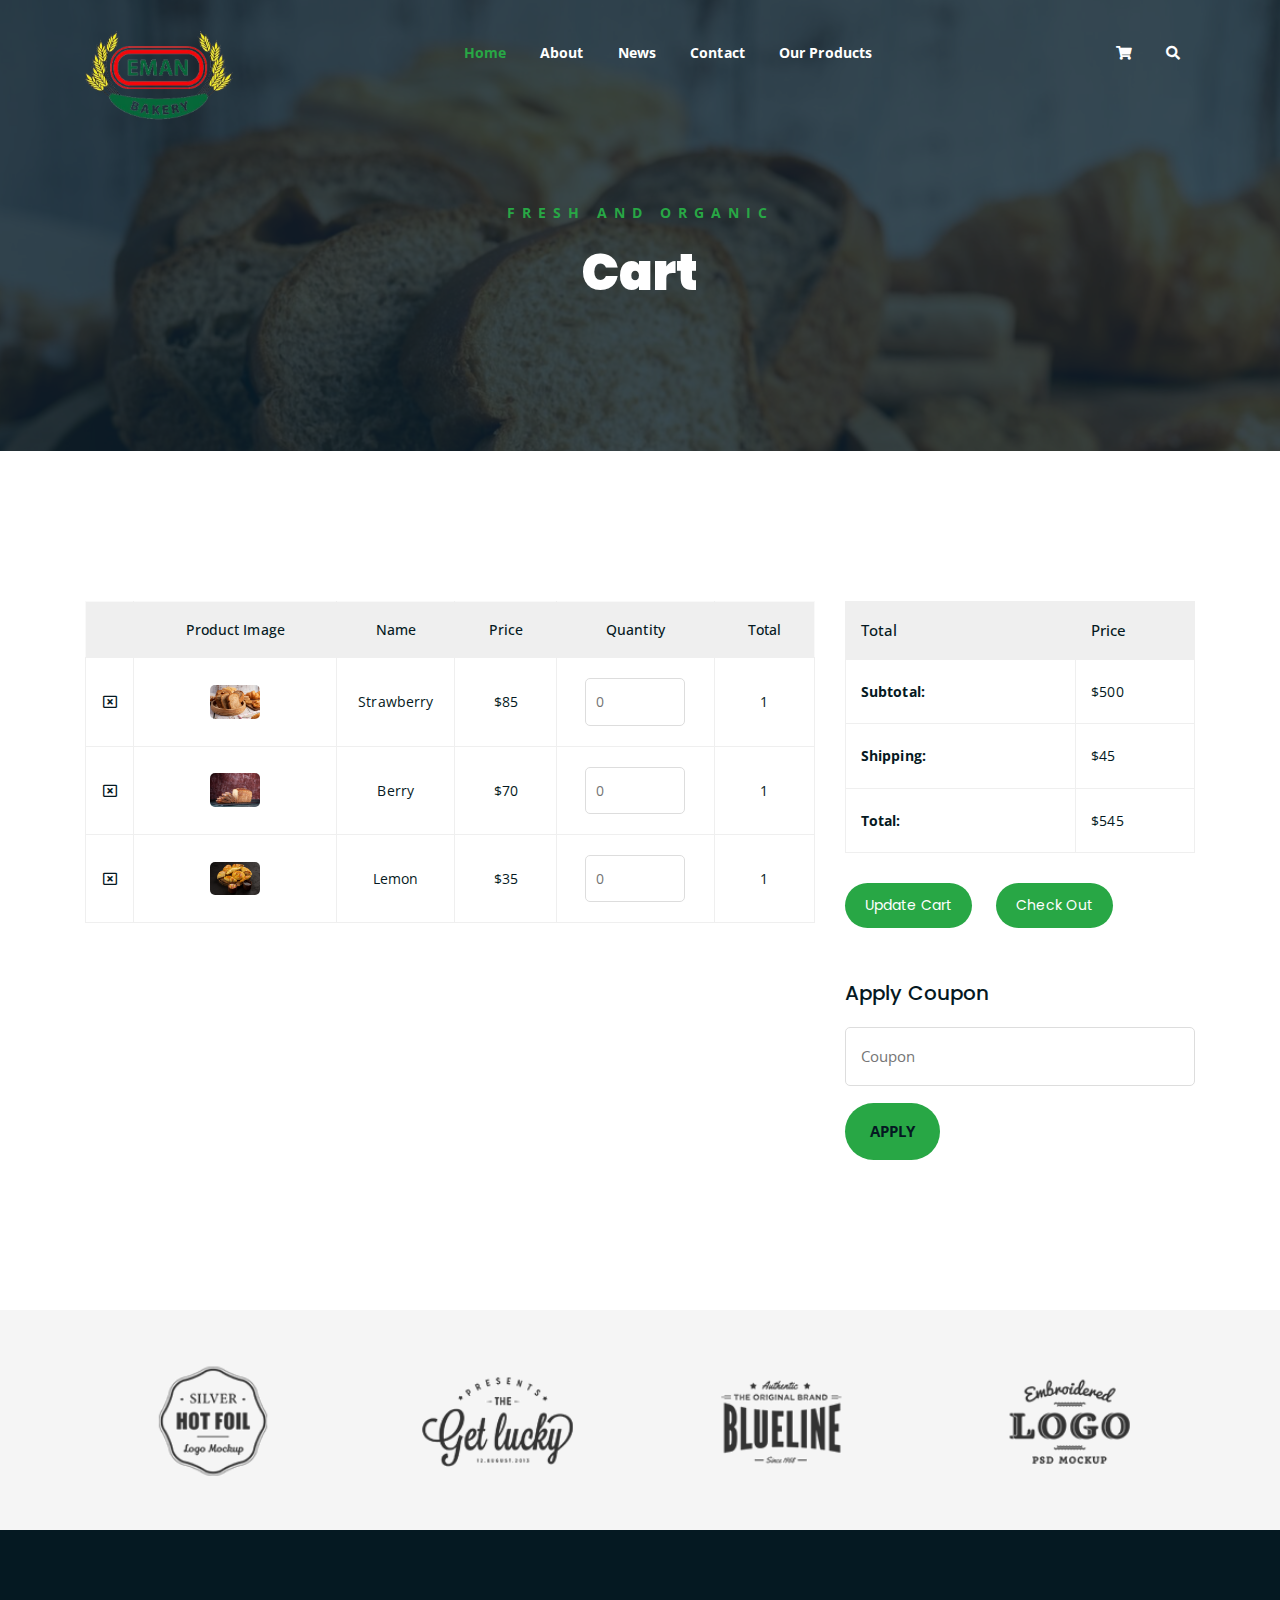
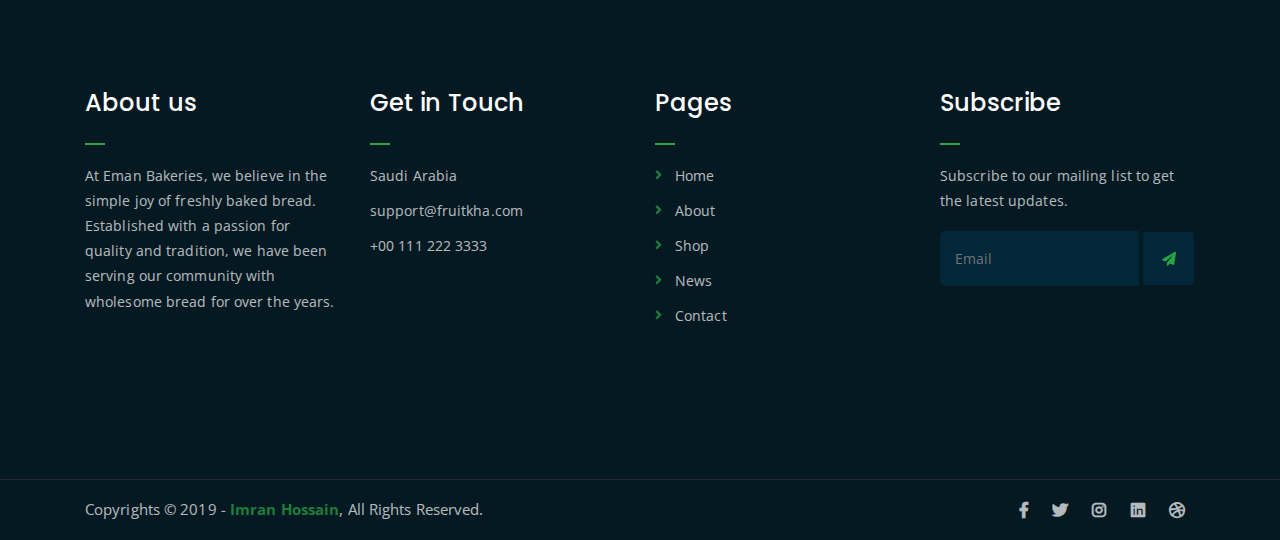
<file: cart.html>
<!DOCTYPE html>
<html lang="en">
<head>
	<meta charset="UTF-8">
	<meta http-equiv="X-UA-Compatible" content="IE=edge">
	<meta name="viewport" content="width=device-width, initial-scale=1">
	<meta name="description" content="Responsive Bootstrap4 Shop Template, Created by Imran Hossain from https://imransdesign.com/">

	<!-- title -->
	<title>Cart</title>

	<!-- favicon -->
	<link rel="shortcut icon" type="image/png" href="assets/img/favicon.png">
	<!-- google font -->
	<link href="https://fonts.googleapis.com/css?family=Open+Sans:300,400,700" rel="stylesheet">
	<link href="https://fonts.googleapis.com/css?family=Poppins:400,700&display=swap" rel="stylesheet">
	<!-- fontawesome -->
	<link rel="stylesheet" href="assets/css/all.min.css">
	<!-- bootstrap -->
	<link rel="stylesheet" href="assets/bootstrap/css/bootstrap.min.css">
	<!-- owl carousel -->
	<link rel="stylesheet" href="assets/css/owl.carousel.css">
	<!-- magnific popup -->
	<link rel="stylesheet" href="assets/css/magnific-popup.css">
	<!-- animate css -->
	<link rel="stylesheet" href="assets/css/animate.css">
	<!-- mean menu css -->
	<link rel="stylesheet" href="assets/css/meanmenu.min.css">
	<!-- main style -->
	<link rel="stylesheet" href="assets/css/main.css">
	<!-- responsive -->
	<link rel="stylesheet" href="assets/css/responsive.css">

</head>
<body>
	
	<!--PreLoader-->
    <!-- <div class="loader">
        <div class="loader-inner">
            <div class="circle"></div>
        </div>
    </div> -->
    <!--PreLoader Ends-->
	
	<!-- header -->
	<div class="top-header-area" id="sticker">
		<div class="container">
			<div class="row">
				<div class="col-lg-12 col-sm-12 text-center">
					<div class="main-menu-wrap">
						<!-- logo -->
						<div class="site-logo">
							<a href="index.html">
								<img src="assets/img/logo.png" alt="">
							</a>
						</div>
						<!-- logo -->

						<!-- menu start -->
						<nav class="main-menu">
							<ul>
								<li class="current-list-item"><a href="#">Home</a>
									<ul class="sub-menu">
										<li><a href="index.html">Static Home</a></li>
										<li><a href="index_2.html">Slider Home</a></li>
									</ul>
								</li>
								<li><a href="about.html">About</a></li>
								<!-- <li><a href="#">Pages</a>
									<ul class="sub-menu">
										<li><a href="404.html">404 page</a></li>
										<li><a href="about.html">About</a></li>
										<li><a href="cart.html">Cart</a></li>
										<li><a href="checkout.html">Check Out</a></li>
										<li><a href="contact.html">Contact</a></li>
										<li><a href="news.html">News</a></li>
										<li><a href="shop.html">Our Products</a></li>
									</ul>
								</li> -->
								<li><a href="news.html">News</a>
									<ul class="sub-menu">
										<li><a href="news.html">News</a></li>
										<li><a href="single-news.html">Single News</a></li>
									</ul>
								</li>
								<li><a href="contact.html">Contact</a></li>
								<li><a href="shop.html">Our Products</a>
									<!-- <ul class="sub-menu">
										<li><a href="shop.html">Shop</a></li>
										<li><a href="checkout.html">Check Out</a></li>
										<li><a href="single-product.html">Single Product</a></li>
										<li><a href="cart.html">Cart</a></li>
									</ul> -->
								</li>
								<li>
									<div class="header-icons">
										<a class="shopping-cart" href="cart.html"><i class="fas fa-shopping-cart"></i></a>
										<a class="mobile-hide search-bar-icon" href="#"><i class="fas fa-search"></i></a>
									</div>
								</li>
							</ul>
						</nav>
						<a class="mobile-show search-bar-icon" href="#"><i class="fas fa-search"></i></a>
						<div class="mobile-menu"></div>
						<!-- menu end -->
					</div>
				</div>
			</div>
		</div>
	</div>
	<!-- end header -->

	<!-- search area -->
	<div class="search-area">
		<div class="container">
			<div class="row">
				<div class="col-lg-12">
					<span class="close-btn"><i class="fas fa-window-close"></i></span>
					<div class="search-bar">
						<div class="search-bar-tablecell">
							<h3>Search For:</h3>
							<input type="text" placeholder="Keywords">
							<button type="submit">Search <i class="fas fa-search"></i></button>
						</div>
					</div>
				</div>
			</div>
		</div>
	</div>
	<!-- end search arewa -->
	
	<!-- breadcrumb-section -->
	<div class="breadcrumb-section breadcrumb-bg">
		<div class="container">
			<div class="row">
				<div class="col-lg-8 offset-lg-2 text-center">
					<div class="breadcrumb-text">
						<p>Fresh and Organic</p>
						<h1>Cart</h1>
					</div>
				</div>
			</div>
		</div>
	</div>
	<!-- end breadcrumb section -->

	<!-- cart -->
	<div class="cart-section mt-150 mb-150">
		<div class="container">
			<div class="row">
				<div class="col-lg-8 col-md-12">
					<div class="cart-table-wrap">
						<table class="cart-table">
							<thead class="cart-table-head">
								<tr class="table-head-row">
									<th class="product-remove"></th>
									<th class="product-image">Product Image</th>
									<th class="product-name">Name</th>
									<th class="product-price">Price</th>
									<th class="product-quantity">Quantity</th>
									<th class="product-total">Total</th>
								</tr>
							</thead>
							<tbody>
								<tr class="table-body-row">
									<td class="product-remove"><a href="#"><i class="far fa-window-close"></i></a></td>
									<td class="product-image"><img src="assets/img/products/product-img-1.jpg" alt=""></td>
									<td class="product-name">Strawberry</td>
									<td class="product-price">$85</td>
									<td class="product-quantity"><input type="number" placeholder="0"></td>
									<td class="product-total">1</td>
								</tr>
								<tr class="table-body-row">
									<td class="product-remove"><a href="#"><i class="far fa-window-close"></i></a></td>
									<td class="product-image"><img src="assets/img/products/product-img-2.jpg" alt=""></td>
									<td class="product-name">Berry</td>
									<td class="product-price">$70</td>
									<td class="product-quantity"><input type="number" placeholder="0"></td>
									<td class="product-total">1</td>
								</tr>
								<tr class="table-body-row">
									<td class="product-remove"><a href="#"><i class="far fa-window-close"></i></a></td>
									<td class="product-image"><img src="assets/img/products/product-img-3.jpg" alt=""></td>
									<td class="product-name">Lemon</td>
									<td class="product-price">$35</td>
									<td class="product-quantity"><input type="number" placeholder="0"></td>
									<td class="product-total">1</td>
								</tr>
							</tbody>
						</table>
					</div>
				</div>

				<div class="col-lg-4">
					<div class="total-section">
						<table class="total-table">
							<thead class="total-table-head">
								<tr class="table-total-row">
									<th>Total</th>
									<th>Price</th>
								</tr>
							</thead>
							<tbody>
								<tr class="total-data">
									<td><strong>Subtotal: </strong></td>
									<td>$500</td>
								</tr>
								<tr class="total-data">
									<td><strong>Shipping: </strong></td>
									<td>$45</td>
								</tr>
								<tr class="total-data">
									<td><strong>Total: </strong></td>
									<td>$545</td>
								</tr>
							</tbody>
						</table>
						<div class="cart-buttons">
							<a href="cart.html" class="boxed-btn">Update Cart</a>
							<a href="checkout.html" class="boxed-btn black">Check Out</a>
						</div>
					</div>

					<div class="coupon-section">
						<h3>Apply Coupon</h3>
						<div class="coupon-form-wrap">
							<form action="index.html">
								<p><input type="text" placeholder="Coupon"></p>
								<p><input type="submit" value="Apply"></p>
							</form>
						</div>
					</div>
				</div>
			</div>
		</div>
	</div>
	<!-- end cart -->

	<!-- logo carousel -->
	<div class="logo-carousel-section">
		<div class="container">
			<div class="row">
				<div class="col-lg-12">
					<div class="logo-carousel-inner">
						<div class="single-logo-item">
							<img src="assets/img/company-logos/1.png" alt="">
						</div>
						<div class="single-logo-item">
							<img src="assets/img/company-logos/2.png" alt="">
						</div>
						<div class="single-logo-item">
							<img src="assets/img/company-logos/3.png" alt="">
						</div>
						<div class="single-logo-item">
							<img src="assets/img/company-logos/4.png" alt="">
						</div>
						<div class="single-logo-item">
							<img src="assets/img/company-logos/5.png" alt="">
						</div>
					</div>
				</div>
			</div>
		</div>
	</div>
	<!-- end logo carousel -->

	<!-- footer -->
	<div class="footer-area">
		<div class="container">
			<div class="row">
				<div class="col-lg-3 col-md-6">
					<div class="footer-box about-widget">
						<h2 class="widget-title">About us</h2>
						<p>At Eman Bakeries, we believe in the simple joy of freshly baked bread. Established with a passion for quality and tradition, we have been serving our community with wholesome bread for over the years.</p>
					</div>
				</div>
				<div class="col-lg-3 col-md-6">
					<div class="footer-box get-in-touch">
						<h2 class="widget-title">Get in Touch</h2>
						<ul>
							<li>Saudi Arabia</li>
							<li>support@fruitkha.com</li>
							<li>+00 111 222 3333</li>
						</ul>
					</div>
				</div>
				<div class="col-lg-3 col-md-6">
					<div class="footer-box pages">
						<h2 class="widget-title">Pages</h2>
						<ul>
							<li><a href="index.html">Home</a></li>
							<li><a href="about.html">About</a></li>
							<li><a href="services.html">Shop</a></li>
							<li><a href="news.html">News</a></li>
							<li><a href="contact.html">Contact</a></li>
						</ul>
					</div>
				</div>
				<div class="col-lg-3 col-md-6">
					<div class="footer-box subscribe">
						<h2 class="widget-title">Subscribe</h2>
						<p>Subscribe to our mailing list to get the latest updates.</p>
						<form action="index.html">
							<input type="email" placeholder="Email">
							<button type="submit"><i class="fas fa-paper-plane"></i></button>
						</form>
					</div>
				</div>
			</div>
		</div>
	</div>
	<!-- end footer -->
	
	<!-- copyright -->
	<div class="copyright">
		<div class="container">
			<div class="row">
				<div class="col-lg-6 col-md-12">
					<p>Copyrights &copy; 2019 - <a href="https://imransdesign.com/">Imran Hossain</a>,  All Rights Reserved.</p>
				</div>
				<div class="col-lg-6 text-right col-md-12">
					<div class="social-icons">
						<ul>
							<li><a href="#" target="_blank"><i class="fab fa-facebook-f"></i></a></li>
							<li><a href="#" target="_blank"><i class="fab fa-twitter"></i></a></li>
							<li><a href="#" target="_blank"><i class="fab fa-instagram"></i></a></li>
							<li><a href="#" target="_blank"><i class="fab fa-linkedin"></i></a></li>
							<li><a href="#" target="_blank"><i class="fab fa-dribbble"></i></a></li>
						</ul>
					</div>
				</div>
			</div>
		</div>
	</div>
	<!-- end copyright -->
	
	<!-- jquery -->
	<script src="assets/js/jquery-1.11.3.min.js"></script>
	<!-- bootstrap -->
	<script src="assets/bootstrap/js/bootstrap.min.js"></script>
	<!-- count down -->
	<script src="assets/js/jquery.countdown.js"></script>
	<!-- isotope -->
	<script src="assets/js/jquery.isotope-3.0.6.min.js"></script>
	<!-- waypoints -->
	<script src="assets/js/waypoints.js"></script>
	<!-- owl carousel -->
	<script src="assets/js/owl.carousel.min.js"></script>
	<!-- magnific popup -->
	<script src="assets/js/jquery.magnific-popup.min.js"></script>
	<!-- mean menu -->
	<script src="assets/js/jquery.meanmenu.min.js"></script>
	<!-- sticker js -->
	<script src="assets/js/sticker.js"></script>
	<!-- main js -->
	<script src="assets/js/main.js"></script>

</body>
</html>
</file>
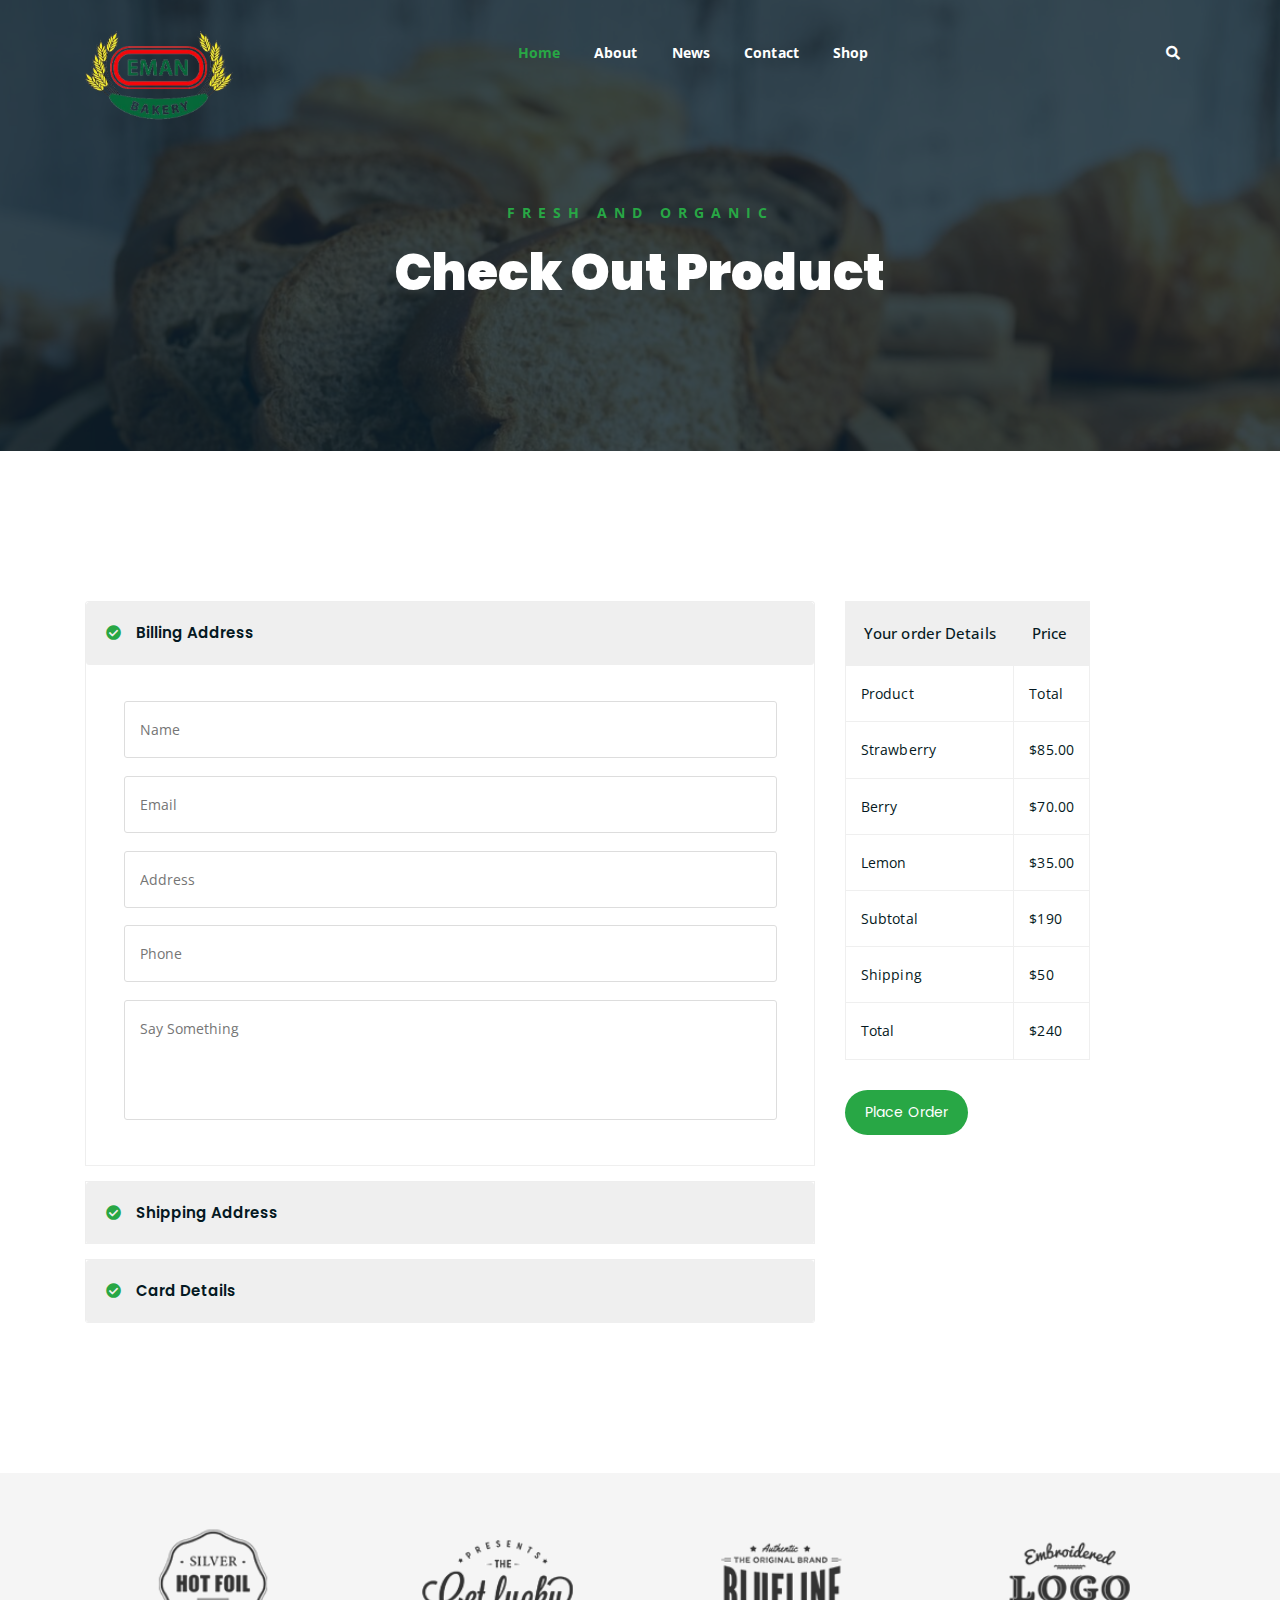
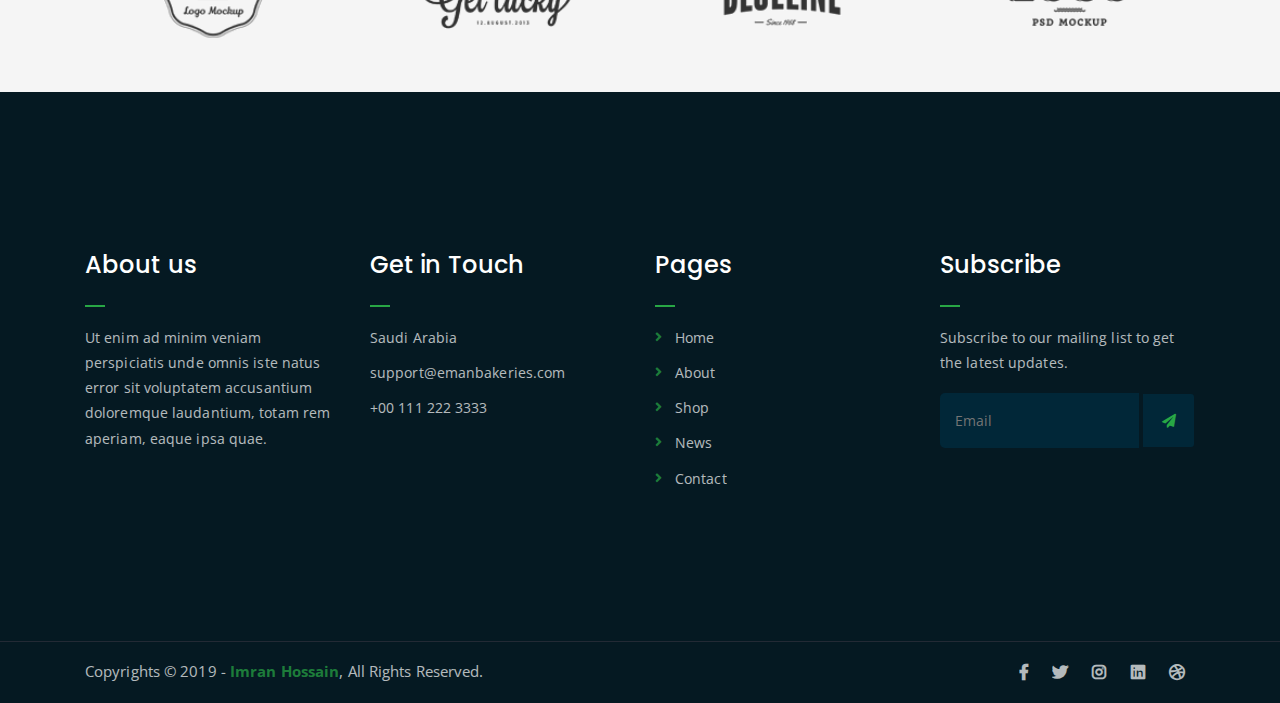
<file: checkout.html>
<!DOCTYPE html>
<html lang="en">
<head>
	<meta charset="UTF-8">
	<meta http-equiv="X-UA-Compatible" content="IE=edge">
	<meta name="viewport" content="width=device-width, initial-scale=1">
	<meta name="description" content="Responsive Bootstrap4 Shop Template, Created by Imran Hossain from https://imransdesign.com/">

	<!-- title -->
	<title>Check Out</title>

	<!-- favicon -->
	<link rel="shortcut icon" type="image/png" href="assets/img/favicon.png">
	<!-- google font -->
	<link href="https://fonts.googleapis.com/css?family=Open+Sans:300,400,700" rel="stylesheet">
	<link href="https://fonts.googleapis.com/css?family=Poppins:400,700&display=swap" rel="stylesheet">
	<!-- fontawesome -->
	<link rel="stylesheet" href="assets/css/all.min.css">
	<!-- bootstrap -->
	<link rel="stylesheet" href="assets/bootstrap/css/bootstrap.min.css">
	<!-- owl carousel -->
	<link rel="stylesheet" href="assets/css/owl.carousel.css">
	<!-- magnific popup -->
	<link rel="stylesheet" href="assets/css/magnific-popup.css">
	<!-- animate css -->
	<link rel="stylesheet" href="assets/css/animate.css">
	<!-- mean menu css -->
	<link rel="stylesheet" href="assets/css/meanmenu.min.css">
	<!-- main style -->
	<link rel="stylesheet" href="assets/css/main.css">
	<!-- responsive -->
	<link rel="stylesheet" href="assets/css/responsive.css">

</head>
<body>
	
	<!--PreLoader-->
    <!-- <div class="loader">
        <div class="loader-inner">
            <div class="circle"></div>
        </div>
    </div> -->
    <!--PreLoader Ends-->
	
	<!-- header -->
	<div class="top-header-area" id="sticker">
		<div class="container">
			<div class="row">
				<div class="col-lg-12 col-sm-12 text-center">
					<div class="main-menu-wrap">
						<!-- logo -->
						<div class="site-logo">
							<a href="index.html">
								<img src="assets/img/logo.png" alt="">
							</a>
						</div>
						<!-- logo -->

						<!-- menu start -->
						<nav class="main-menu">
							<ul>
								<li class="current-list-item"><a href="#">Home</a>
									<ul class="sub-menu">
										<li><a href="index.html">Static Home</a></li>
										<li><a href="index_2.html">Slider Home</a></li>
									</ul>
								</li>
								<li><a href="about.html">About</a></li>
								<!-- <li><a href="#">Pages</a>
									<ul class="sub-menu">
										<li><a href="404.html">404 page</a></li>
										<li><a href="about.html">About</a></li>
										<li><a href="checkout.html">Check Out</a></li>
										<li><a href="contact.html">Contact</a></li>
										<li><a href="news.html">News</a></li>
										<li><a href="shop.html">Shop</a></li>
									</ul>
								</li> -->
								<li><a href="news.html">News</a>
									<ul class="sub-menu">
										<li><a href="news.html">News</a></li>
										<li><a href="single-news.html">Single News</a></li>
									</ul>
								</li>
								<li><a href="contact.html">Contact</a></li>
								<li><a href="shop.html">Shop</a>
									<ul class="sub-menu">
										<li><a href="shop.html">Shop</a></li>
										<li><a href="checkout.html">Check Out</a></li>
										<li><a href="single-product.html">Single Product</a></li>
									</ul>
								</li>
								<li>
									<div class="header-icons">
										<a class="mobile-hide search-bar-icon" href="#"><i class="fas fa-search"></i></a>
									</div>
								</li>
							</ul>
						</nav>
						<a class="mobile-show search-bar-icon" href="#"><i class="fas fa-search"></i></a>
						<div class="mobile-menu"></div>
						<!-- menu end -->
					</div>
				</div>
			</div>
		</div>
	</div>
	<!-- end header -->

	<!-- search area -->
	<div class="search-area">
		<div class="container">
			<div class="row">
				<div class="col-lg-12">
					<span class="close-btn"><i class="fas fa-window-close"></i></span>
					<div class="search-bar">
						<div class="search-bar-tablecell">
							<h3>Search For:</h3>
							<input type="text" placeholder="Keywords">
							<button type="submit">Search <i class="fas fa-search"></i></button>
						</div>
					</div>
				</div>
			</div>
		</div>
	</div>
	<!-- end search arewa -->
	
	<!-- breadcrumb-section -->
	<div class="breadcrumb-section breadcrumb-bg">
		<div class="container">
			<div class="row">
				<div class="col-lg-8 offset-lg-2 text-center">
					<div class="breadcrumb-text">
						<p>Fresh and Organic</p>
						<h1>Check Out Product</h1>
					</div>
				</div>
			</div>
		</div>
	</div>
	<!-- end breadcrumb section -->

	<!-- check out section -->
	<div class="checkout-section mt-150 mb-150">
		<div class="container">
			<div class="row">
				<div class="col-lg-8">
					<div class="checkout-accordion-wrap">
						<div class="accordion" id="accordionExample">
						  <div class="card single-accordion">
						    <div class="card-header" id="headingOne">
						      <h5 class="mb-0">
						        <button class="btn btn-link" type="button" data-toggle="collapse" data-target="#collapseOne" aria-expanded="true" aria-controls="collapseOne">
						          Billing Address
						        </button>
						      </h5>
						    </div>

						    <div id="collapseOne" class="collapse show" aria-labelledby="headingOne" data-parent="#accordionExample">
						      <div class="card-body">
						        <div class="billing-address-form">
						        	<form action="index.html">
						        		<p><input type="text" placeholder="Name"></p>
						        		<p><input type="email" placeholder="Email"></p>
						        		<p><input type="text" placeholder="Address"></p>
						        		<p><input type="tel" placeholder="Phone"></p>
						        		<p><textarea name="bill" id="bill" cols="30" rows="10" placeholder="Say Something"></textarea></p>
						        	</form>
						        </div>
						      </div>
						    </div>
						  </div>
						  <div class="card single-accordion">
						    <div class="card-header" id="headingTwo">
						      <h5 class="mb-0">
						        <button class="btn btn-link collapsed" type="button" data-toggle="collapse" data-target="#collapseTwo" aria-expanded="false" aria-controls="collapseTwo">
						          Shipping Address
						        </button>
						      </h5>
						    </div>
						    <div id="collapseTwo" class="collapse" aria-labelledby="headingTwo" data-parent="#accordionExample">
						      <div class="card-body">
						        <div class="shipping-address-form">
						        	<p>Your shipping address form is here.</p>
						        </div>
						      </div>
						    </div>
						  </div>
						  <div class="card single-accordion">
						    <div class="card-header" id="headingThree">
						      <h5 class="mb-0">
						        <button class="btn btn-link collapsed" type="button" data-toggle="collapse" data-target="#collapseThree" aria-expanded="false" aria-controls="collapseThree">
						          Card Details
						        </button>
						      </h5>
						    </div>
						    <div id="collapseThree" class="collapse" aria-labelledby="headingThree" data-parent="#accordionExample">
						      <div class="card-body">
						        <div class="card-details">
						        	<p>Your card details goes here.</p>
						        </div>
						      </div>
						    </div>
						  </div>
						</div>

					</div>
				</div>

				<div class="col-lg-4">
					<div class="order-details-wrap">
						<table class="order-details">
							<thead>
								<tr>
									<th>Your order Details</th>
									<th>Price</th>
								</tr>
							</thead>
							<tbody class="order-details-body">
								<tr>
									<td>Product</td>
									<td>Total</td>
								</tr>
								<tr>
									<td>Strawberry</td>
									<td>$85.00</td>
								</tr>
								<tr>
									<td>Berry</td>
									<td>$70.00</td>
								</tr>
								<tr>
									<td>Lemon</td>
									<td>$35.00</td>
								</tr>
							</tbody>
							<tbody class="checkout-details">
								<tr>
									<td>Subtotal</td>
									<td>$190</td>
								</tr>
								<tr>
									<td>Shipping</td>
									<td>$50</td>
								</tr>
								<tr>
									<td>Total</td>
									<td>$240</td>
								</tr>
							</tbody>
						</table>
						<a href="#" class="boxed-btn">Place Order</a>
					</div>
				</div>
			</div>
		</div>
	</div>
	<!-- end check out section -->

	<!-- logo carousel -->
	<div class="logo-carousel-section">
		<div class="container">
			<div class="row">
				<div class="col-lg-12">
					<div class="logo-carousel-inner">
						<div class="single-logo-item">
							<img src="assets/img/company-logos/1.png" alt="">
						</div>
						<div class="single-logo-item">
							<img src="assets/img/company-logos/2.png" alt="">
						</div>
						<div class="single-logo-item">
							<img src="assets/img/company-logos/3.png" alt="">
						</div>
						<div class="single-logo-item">
							<img src="assets/img/company-logos/4.png" alt="">
						</div>
						<div class="single-logo-item">
							<img src="assets/img/company-logos/5.png" alt="">
						</div>
					</div>
				</div>
			</div>
		</div>
	</div>
	<!-- end logo carousel -->

	<!-- footer -->
	<div class="footer-area">
		<div class="container">
			<div class="row">
				<div class="col-lg-3 col-md-6">
					<div class="footer-box about-widget">
						<h2 class="widget-title">About us</h2>
						<p>Ut enim ad minim veniam perspiciatis unde omnis iste natus error sit voluptatem accusantium doloremque laudantium, totam rem aperiam, eaque ipsa quae.</p>
					</div>
				</div>
				<div class="col-lg-3 col-md-6">
					<div class="footer-box get-in-touch">
						<h2 class="widget-title">Get in Touch</h2>
						<ul>
							<li>Saudi Arabia</li>
							<li>support@emanbakeries.com</li>
							<li>+00 111 222 3333</li>
						</ul>
					</div>
				</div>
				<div class="col-lg-3 col-md-6">
					<div class="footer-box pages">
						<h2 class="widget-title">Pages</h2>
						<ul>
							<li><a href="index.html">Home</a></li>
							<li><a href="about.html">About</a></li>
							<li><a href="services.html">Shop</a></li>
							<li><a href="news.html">News</a></li>
							<li><a href="contact.html">Contact</a></li>
						</ul>
					</div>
				</div>
				<div class="col-lg-3 col-md-6">
					<div class="footer-box subscribe">
						<h2 class="widget-title">Subscribe</h2>
						<p>Subscribe to our mailing list to get the latest updates.</p>
						<form action="index.html">
							<input type="email" placeholder="Email">
							<button type="submit"><i class="fas fa-paper-plane"></i></button>
						</form>
					</div>
				</div>
			</div>
		</div>
	</div>
	<!-- end footer -->
	
	<!-- copyright -->
	<div class="copyright">
		<div class="container">
			<div class="row">
				<div class="col-lg-6 col-md-12">
					<p>Copyrights &copy; 2019 - <a href="https://imransdesign.com/">Imran Hossain</a>,  All Rights Reserved.</p>
				</div>
				<div class="col-lg-6 text-right col-md-12">
					<div class="social-icons">
						<ul>
							<li><a href="#" target="_blank"><i class="fab fa-facebook-f"></i></a></li>
							<li><a href="#" target="_blank"><i class="fab fa-twitter"></i></a></li>
							<li><a href="#" target="_blank"><i class="fab fa-instagram"></i></a></li>
							<li><a href="#" target="_blank"><i class="fab fa-linkedin"></i></a></li>
							<li><a href="#" target="_blank"><i class="fab fa-dribbble"></i></a></li>
						</ul>
					</div>
				</div>
			</div>
		</div>
	</div>
	<!-- end copyright -->
	
	<!-- jquery -->
	<script src="assets/js/jquery-1.11.3.min.js"></script>
	<!-- bootstrap -->
	<script src="assets/bootstrap/js/bootstrap.min.js"></script>
	<!-- count down -->
	<script src="assets/js/jquery.countdown.js"></script>
	<!-- isotope -->
	<script src="assets/js/jquery.isotope-3.0.6.min.js"></script>
	<!-- waypoints -->
	<script src="assets/js/waypoints.js"></script>
	<!-- owl carousel -->
	<script src="assets/js/owl.carousel.min.js"></script>
	<!-- magnific popup -->
	<script src="assets/js/jquery.magnific-popup.min.js"></script>
	<!-- mean menu -->
	<script src="assets/js/jquery.meanmenu.min.js"></script>
	<!-- sticker js -->
	<script src="assets/js/sticker.js"></script>
	<!-- main js -->
	<script src="assets/js/main.js"></script>

</body>
</html>
</file>
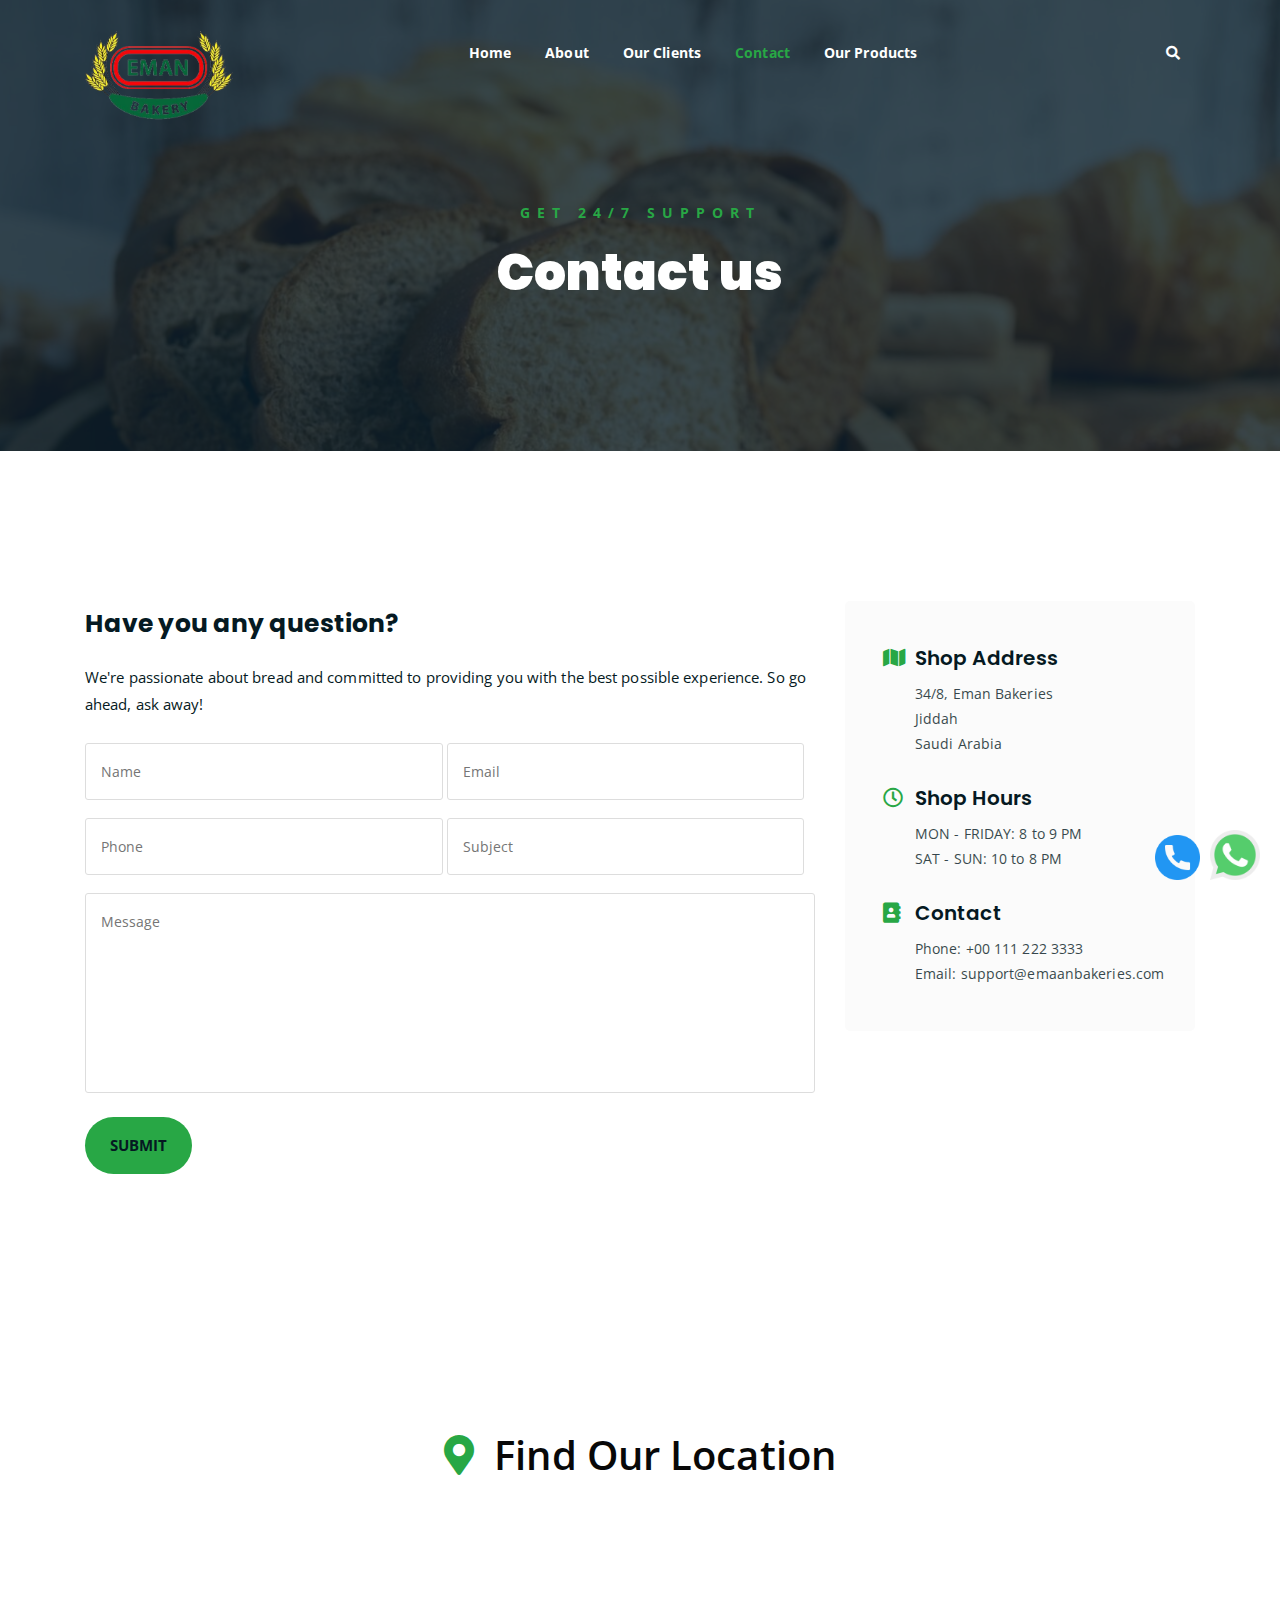
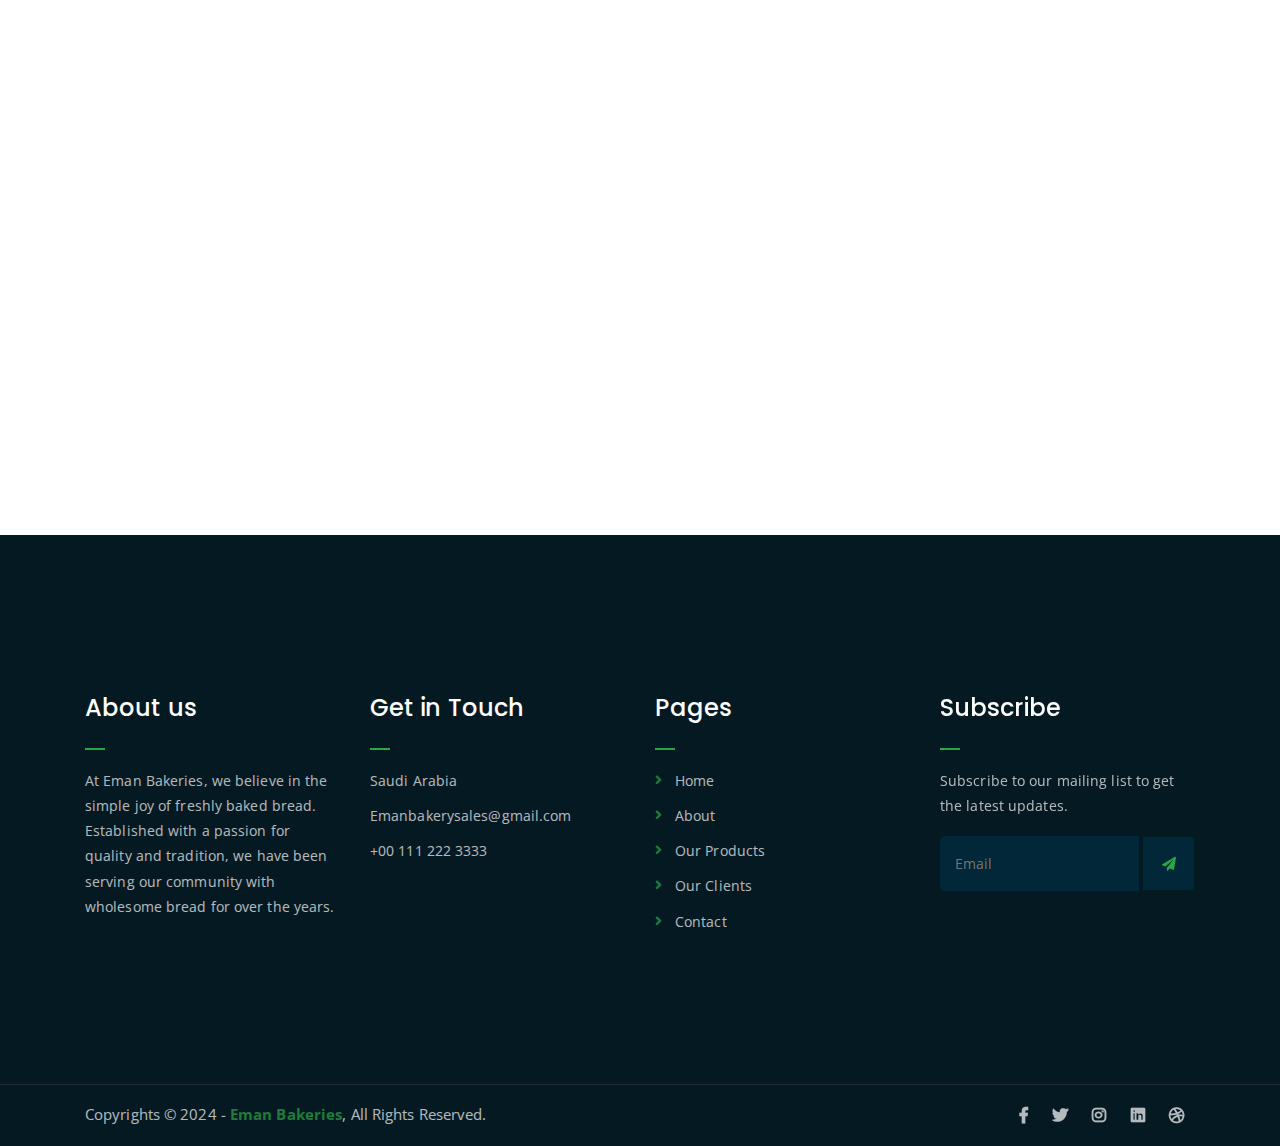
<file: contact.html>
<!DOCTYPE html>
<html lang="en">
<head>
	<meta charset="UTF-8">
	<meta http-equiv="X-UA-Compatible" content="IE=edge">
	<meta name="viewport" content="width=device-width, initial-scale=1">
	<meta name="description" content="Responsive Bootstrap4 Shop Template, Created by Imran Hossain from https://imransdesign.com/">

	<!-- title -->
	<title>Contact</title>

	<!-- favicon -->
	<link rel="shortcut icon" type="image/png" href="assets/img/favicon.png">
	<!-- google font -->
	<link href="https://fonts.googleapis.com/css?family=Open+Sans:300,400,700" rel="stylesheet">
	<link href="https://fonts.googleapis.com/css?family=Poppins:400,700&display=swap" rel="stylesheet">
	<!-- fontawesome -->
	<link rel="stylesheet" href="assets/css/all.min.css">
	<!-- bootstrap -->
	<link rel="stylesheet" href="assets/bootstrap/css/bootstrap.min.css">
	<!-- owl carousel -->
	<link rel="stylesheet" href="assets/css/owl.carousel.css">
	<!-- magnific popup -->
	<link rel="stylesheet" href="assets/css/magnific-popup.css">
	<!-- animate css -->
	<link rel="stylesheet" href="assets/css/animate.css">
	<!-- mean menu css -->
	<link rel="stylesheet" href="assets/css/meanmenu.min.css">
	<!-- main style -->
	<link rel="stylesheet" href="assets/css/main.css">
	<!-- responsive -->
	<link rel="stylesheet" href="assets/css/responsive.css">
	<script>
		document.addEventListener("DOMContentLoaded", function() {
			const searchForm = document.getElementById('searchForm');
			const searchInput = document.getElementById('searchInput');
	
			searchForm.addEventListener('submit', function(event) {
				event.preventDefault();
				const keyword = searchInput.value.trim().toLowerCase();
	
				if (keyword) {
					const productData = {
						'falafel': 'single-product.html?product=falafel',
						'shamihub': 'single-product.html?product=shamihub',
						'shamiwhitebread': 'single-product.html?product=shamiwhitebread',
						'thurthillawhite': 'single-product.html?product=thurthillawhite',
						'labnani': 'single-product.html?product=labnani'
						// Add more products as needed
					};
	
					if (productData[keyword]) {
						window.location.href = productData[keyword];
					} else {
						alert('Product not found');
					}
				} else {
					alert('Please enter a keyword');
				}
			});
		});
	</script>

</head>
<body>
	
	<!--PreLoader-->
    <!-- <div class="loader">
        <div class="loader-inner">
            <div class="circle"></div>
        </div>
    </div> -->
    <!--PreLoader Ends-->
	
	<!-- header -->
	<div class="top-header-area" id="sticker">
		<div class="container">
			<div class="row">
				<div class="col-lg-12 col-sm-12 text-center">
					<div class="main-menu-wrap">
						<!-- logo -->
						<div class="site-logo">
							<a href="index.html">
								<img src="assets/img/logo.png" alt="">
							</a>
						</div>
						<!-- logo -->

						<!-- menu start -->
						<nav class="main-menu">
							<ul>
								<li ><a href="index.html">Home</a>
									<!-- <ul class="sub-menu">
										<li><a href="index.html">Static Home</a></li>
										<li><a href="index_2.html">Slider Home</a></li>
									</ul> -->
								</li>
								<li><a href="about.html">About</a></li>
								<!-- <li><a href="#">Pages</a>
									<ul class="sub-menu">
										<li><a href="404.html">404 page</a></li>
										<li><a href="about.html">About</a></li>
										<li><a href="checkout.html">Check Out</a></li>
										<li><a href="contact.html">Contact</a></li>
										<li><a href="news.html">Our Clients</a></li>
										<li><a href="shop.html">Our Products</a></li>
									</ul>
								</li> -->
								<li><a href="news.html">Our Clients</a>
									<!-- <ul class="sub-menu">
										<li><a href="news.html">News</a></li>
										<li><a href="single-news.html">Single News</a></li>
									</ul> -->
								</li>
								<li class="current-list-item"><a href="contact.html">Contact</a></li>
								<li><a href="shop.html">Our Products</a>
									<!-- <ul class="sub-menu">
										<li><a href="shop.html">Shop</a></li>
										<li><a href="checkout.html">Check Out</a></li>
										<li><a href="single-product.html">Single Product</a></li>
									</ul> -->
								</li>
								<li>
									<div class="header-icons">
										<a class="mobile-hide search-bar-icon" href="#"><i class="fas fa-search"></i></a>
									</div>
								</li>
							</ul>
						</nav>
						<a class="mobile-show search-bar-icon" href="#"><i class="fas fa-search"></i></a>
						<div class="mobile-menu"></div>
						<!-- menu end -->
					</div>
				</div>
			</div>
		</div>
	</div>
	<!-- end header -->
	 
<!-- search area -->
<div class="search-area">
    <div class="container">
        <div class="row">
            <div class="col-lg-12">
                <span class="close-btn"><i class="fas fa-window-close"></i></span>
                <div class="search-bar">
                    <div class="search-bar-tablecell">
                        <h3>Search For:</h3>
                        <form id="searchForm" action="single-product.html" method="GET">
                            <input list="products" id="searchInput" name="product" placeholder="Keywords">
                            <datalist id="products">
                                <option value="falafel">
                                <option value="shamihub">
                                <option value="shamiwhitebread">
                                <option value="thurthillawhite">
                                <option value="labnani">
                                <!-- Add more products as needed -->
                            </datalist>
                            <button type="submit">Search <i class="fas fa-search"></i></button>
                        </form>
                    </div>
                </div>
            </div>
        </div>
    </div>
</div>
<!-- end search area -->
	
	<!-- breadcrumb-section -->
	<div class="breadcrumb-section breadcrumb-bg">
		<div class="container">
			<div class="row">
				<div class="col-lg-8 offset-lg-2 text-center">
					<div class="breadcrumb-text">
						<p>Get 24/7 Support</p>
						<h1>Contact us</h1>
					</div>
				</div>
			</div>
		</div>
	</div>
	<!-- end breadcrumb section -->

	<!-- contact form -->
	<div class="contact-from-section mt-150 mb-150">
		<div class="container">
			<div class="row">
				<div class="col-lg-8 mb-5 mb-lg-0">
					<div class="form-title">
						<h2>Have you any question?</h2>
						<p>We're passionate about bread and committed to providing you with the best possible experience. So go ahead, ask away!</p>
					</div>
				 	<div id="form_status"></div>
					<div class="contact-form">
						<form type="POST" id="fruitkha-contact" onSubmit="return valid_datas( this );">
							<p>
								<input type="text" placeholder="Name" name="name" id="name">
								<input type="email" placeholder="Email" name="email" id="email">
							</p>
							<p>
								<input type="tel" placeholder="Phone" name="phone" id="phone">
								<input type="text" placeholder="Subject" name="subject" id="subject">
							</p>
							<p><textarea name="message" id="message" cols="30" rows="10" placeholder="Message"></textarea></p>
							<input type="hidden" name="token" value="FsWga4&@f6aw" />
							<p><input type="submit" value="Submit"></p>
						</form>
					</div>
				</div>
				<div class="col-lg-4">
					<div class="contact-form-wrap">
						<div class="contact-form-box">
							<h4><i class="fas fa-map"></i> Shop Address</h4>
							<p>34/8, Eman Bakeries<br>Jiddah<br> Saudi Arabia</p>
						</div>
						<div class="contact-form-box">
							<h4><i class="far fa-clock"></i> Shop Hours</h4>
							<p>MON - FRIDAY: 8 to 9 PM <br> SAT - SUN: 10 to 8 PM </p>
						</div>
						<div class="contact-form-box">
							<h4><i class="fas fa-address-book"></i> Contact</h4>
							<p>Phone: +00 111 222 3333 <br> Email: support@emaanbakeries.com</p>
						</div>
					</div>
				</div>
			</div>
		</div>
	</div>
	<!-- end contact form -->

	<!-- find our location -->
	<div class="find-location blue-bg">
		<div class="container">
			<div class="row">
				<div class="col-lg-12 text-center">
					<p> <i class="fas fa-map-marker-alt"></i> Find Our Location</p>
				</div>
			</div>
		</div>
	</div>
	<!-- end find our location -->

	<!-- google map section -->
	<div class="embed-responsive embed-responsive-21by9">
		<iframe src="https://www.google.com/maps/embed?pb=!1m18!1m12!1m3!1d3709.442355873834!2d39.125991000000006!3d21.6076798!2m3!1f0!2f0!3f0!3m2!1i1024!2i768!4f13.1!3m3!1m2!1s0x15c3da445232f1e1%3A0x1d72f59a2400c968!2z2YXYrtin2KjYsiDZiNiq2YXZiNmK2YbYp9iqINil2YrZhdin2YY!5e0!3m2!1sen!2sin!4v1720509124139!5m2!1sen!2sin" width="600" height="450" frameborder="0" style="border:0;" allowfullscreen="" class="embed-responsive-item"></iframe>
	</div>
	<!-- end google map section -->

	<a href="https://wa.me/919656916098" target="_blank">
		<img src="assets/img/whatsapp.png" alt="WhatsApp" style="position: fixed; bottom: 20px; right: 20px; width: 50px; height: 50px;">
	  </a>
	  <a href="tel:+919656916098" style="position: fixed; bottom: 20px; right: 80px;">
		<img src="assets/img/telephone.png" alt="Call" style="width: 45px; height: 45px;">
	  </a>
	<!-- footer -->
	<div class="footer-area">
		<div class="container">
			<div class="row">
				<div class="col-lg-3 col-md-6">
					<div class="footer-box about-widget">
						<h2 class="widget-title">About us</h2>
						<p>At Eman Bakeries, we believe in the simple joy of freshly baked bread. Established with a passion for quality and tradition, we have been serving our community with wholesome bread for over the years.</p>
					</div>
				</div>
				<div class="col-lg-3 col-md-6">
					<div class="footer-box get-in-touch">
						<h2 class="widget-title">Get in Touch</h2>
						<ul>
							<li>Saudi Arabia</li>
							<li>Emanbakerysales@gmail.com</li>
							<li>+00 111 222 3333</li>
						</ul>
					</div>
				</div>
				<div class="col-lg-3 col-md-6">
					<div class="footer-box pages">
						<h2 class="widget-title">Pages</h2>
						<ul>
							<li><a href="index.html">Home</a></li>
							<li><a href="about.html">About</a></li>
							<li><a href="shop.html">Our Products</a></li>
							<li><a href="news.html">Our Clients</a></li>
							<li><a href="contact.html">Contact</a></li>
						</ul>
					</div>
				</div>
				<div class="col-lg-3 col-md-6">
					<div class="footer-box subscribe">
						<h2 class="widget-title">Subscribe</h2>
						<p>Subscribe to our mailing list to get the latest updates.</p>
						<form action="index.html">
							<input type="email" placeholder="Email">
							<button type="submit"><i class="fas fa-paper-plane"></i></button>
						</form>
					</div>
				</div>
			</div>
		</div>
	</div>
	<!-- end footer -->
	
	<!-- copyright -->
	<div class="copyright">
		<div class="container">
			<div class="row">
				<div class="col-lg-6 col-md-12">
					<p>Copyrights &copy; 2024 - <a href="https://emanbakeries.com/">Eman Bakeries</a>,  All Rights Reserved.</p>
				</div>
				<div class="col-lg-6 text-right col-md-12">
					<div class="social-icons">
						<ul>
							<li><a href="#" target="_blank"><i class="fab fa-facebook-f"></i></a></li>
							<li><a href="#" target="_blank"><i class="fab fa-twitter"></i></a></li>
							<li><a href="#" target="_blank"><i class="fab fa-instagram"></i></a></li>
							<li><a href="#" target="_blank"><i class="fab fa-linkedin"></i></a></li>
							<li><a href="#" target="_blank"><i class="fab fa-dribbble"></i></a></li>
						</ul>
					</div>
				</div>
			</div>
		</div>
	</div>
	<!-- end copyright -->
	
	<!-- jquery -->
	<script src="assets/js/jquery-1.11.3.min.js"></script>
	<!-- bootstrap -->
	<script src="assets/bootstrap/js/bootstrap.min.js"></script>
	<!-- count down -->
	<script src="assets/js/jquery.countdown.js"></script>
	<!-- isotope -->
	<script src="assets/js/jquery.isotope-3.0.6.min.js"></script>
	<!-- waypoints -->
	<script src="assets/js/waypoints.js"></script>
	<!-- owl carousel -->
	<script src="assets/js/owl.carousel.min.js"></script>
	<!-- magnific popup -->
	<script src="assets/js/jquery.magnific-popup.min.js"></script>
	<!-- mean menu -->
	<script src="assets/js/jquery.meanmenu.min.js"></script>
	<!-- sticker js -->
	<script src="assets/js/sticker.js"></script>
	<!-- form validation js -->
	<script src="assets/js/form-validate.js"></script>
	<!-- main js -->
	<script src="assets/js/main.js"></script>
	
</body>
</html>
</file>
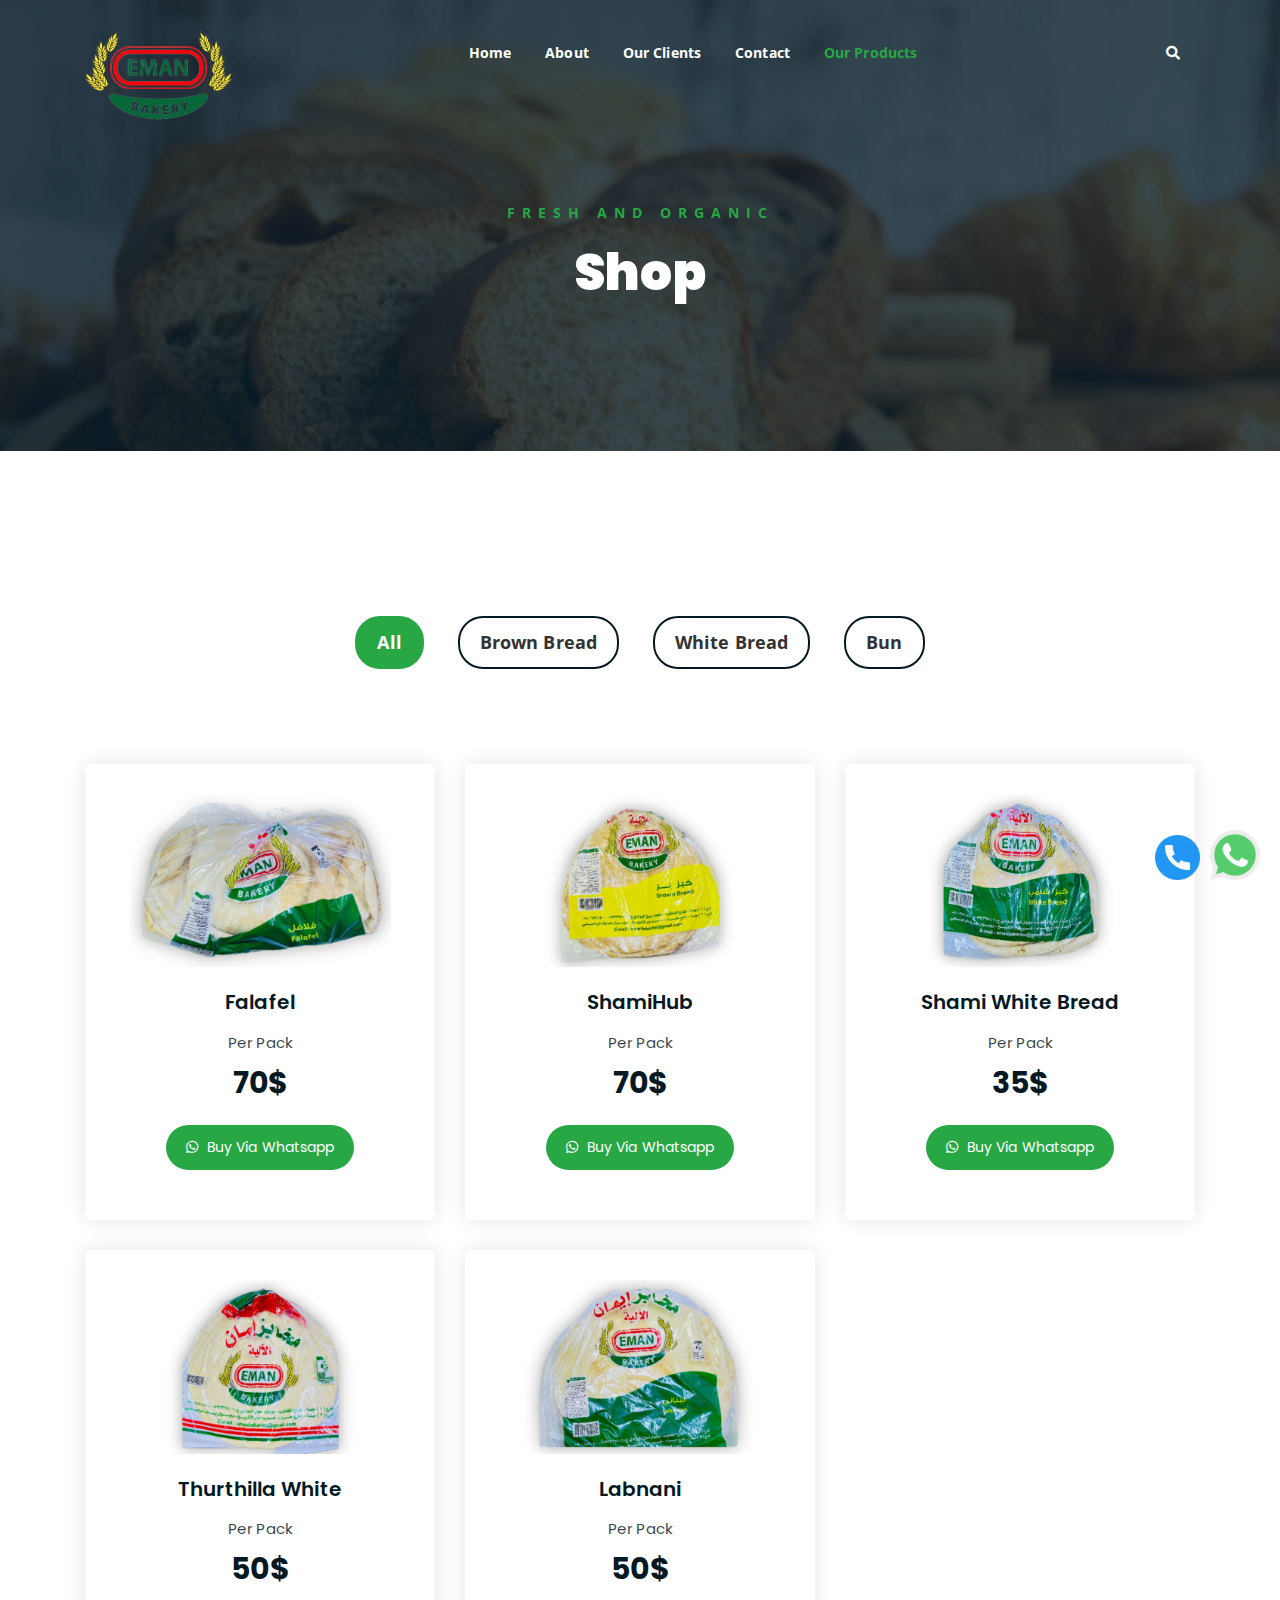
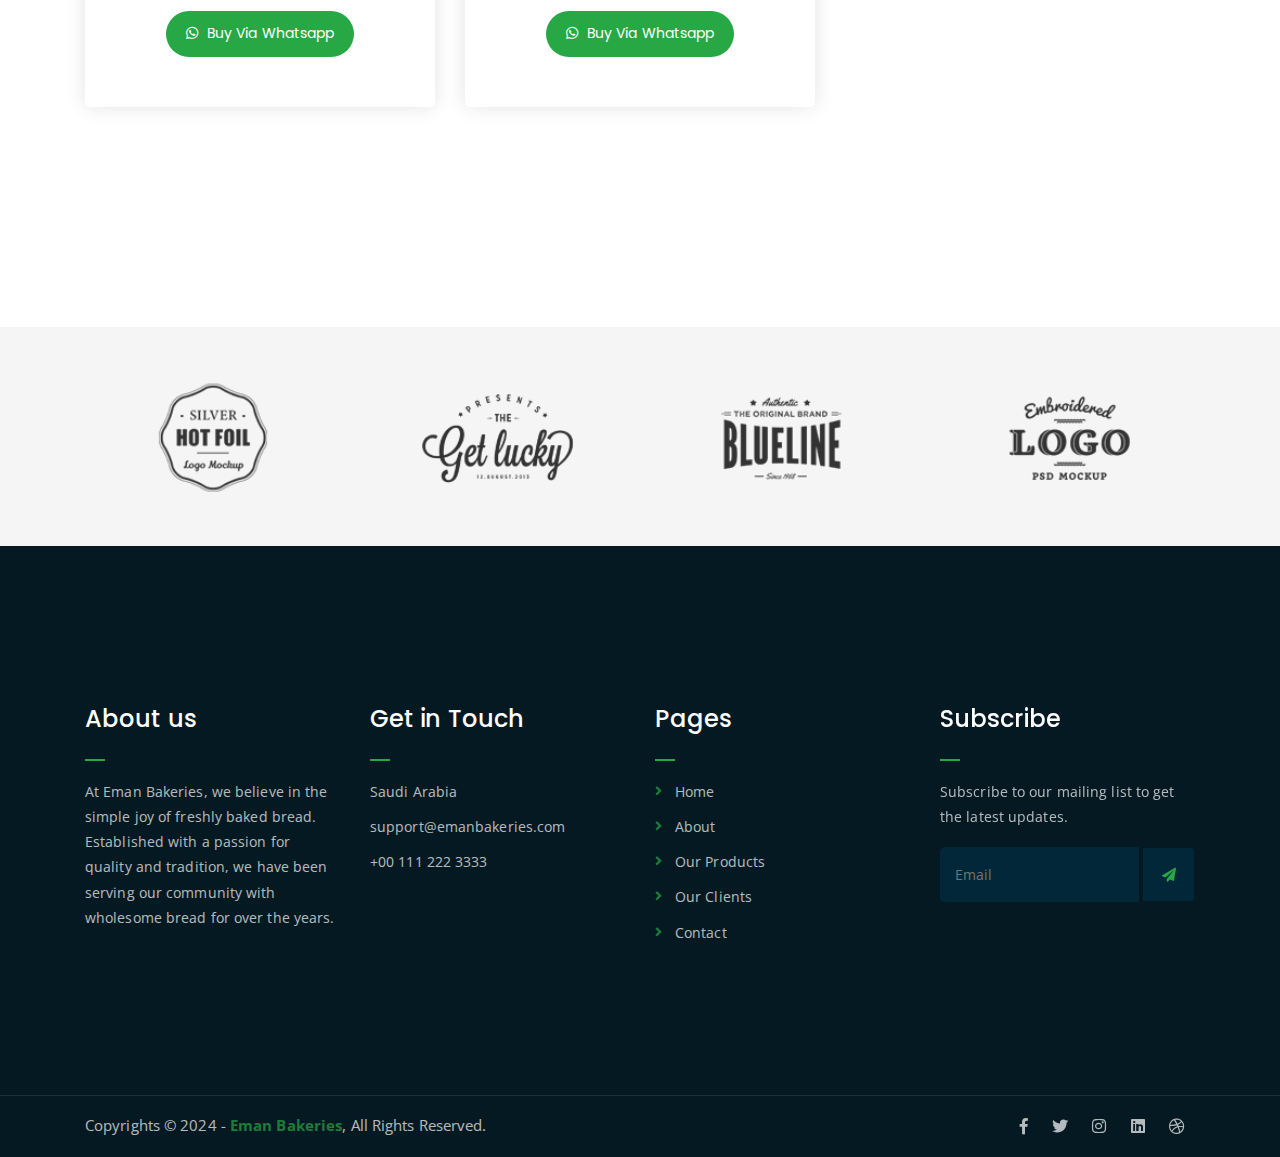
<file: shop.html>
<!DOCTYPE html>
<html lang="en">
<head>
	<meta charset="UTF-8">
	<meta http-equiv="X-UA-Compatible" content="IE=edge">
	<meta name="viewport" content="width=device-width, initial-scale=1">
	<meta name="description" content="Responsive Bootstrap4 Shop Template, Created by Imran Hossain from https://imransdesign.com/">

<!-- Add this code in your HTML file where the search functionality is implemented -->

	<!-- title -->
	<title>Our Products</title>

	<!-- favicon -->
	<link rel="shortcut icon" type="image/png" href="assets/img/favicon.png">
	<!-- google font -->
	<link href="https://fonts.googleapis.com/css?family=Open+Sans:300,400,700" rel="stylesheet">
	<link href="https://fonts.googleapis.com/css?family=Poppins:400,700&display=swap" rel="stylesheet">
    <link rel="stylesheet" href="https://cdnjs.cloudflare.com/ajax/libs/font-awesome/5.15.4/css/all.min.css">
	<!-- fontawesome -->
	<link rel="stylesheet" href="assets/css/all.min.css">
	<!-- bootstrap -->
	<link rel="stylesheet" href="assets/bootstrap/css/bootstrap.min.css">
	<!-- owl carousel -->
	<link rel="stylesheet" href="assets/css/owl.carousel.css">
	<!-- magnific popup -->
	<link rel="stylesheet" href="assets/css/magnific-popup.css">
	<!-- animate css -->
	<link rel="stylesheet" href="assets/css/animate.css">
	<!-- mean menu css -->
	<link rel="stylesheet" href="assets/css/meanmenu.min.css">
	<!-- main style -->
	<link rel="stylesheet" href="assets/css/main.css">
	<!-- responsive -->
	<link rel="stylesheet" href="assets/css/responsive.css">
	<script>
		document.addEventListener("DOMContentLoaded", function() {
			const searchForm = document.getElementById('searchForm');
			const searchInput = document.getElementById('searchInput');
	
			searchForm.addEventListener('submit', function(event) {
				event.preventDefault();
				const keyword = searchInput.value.trim().toLowerCase();
	
				if (keyword) {
					const productData = {
						'falafel': 'single-product.html?product=falafel',
						'shamihub': 'single-product.html?product=shamihub',
						'shamiwhitebread': 'single-product.html?product=shamiwhitebread',
						'thurthillawhite': 'single-product.html?product=thurthillawhite',
						'labnani': 'single-product.html?product=labnani'
						// Add more products as needed
					};
	
					if (productData[keyword]) {
						window.location.href = productData[keyword];
					} else {
						alert('Product not found');
					}
				} else {
					alert('Please enter a keyword');
				}
			});
		});
	</script>
	</head>

<body>
	
	<!--PreLoader-->
    <!-- <div class="loader">
        <div class="loader-inner">
            <div class="circle"></div>
        </div>
    </div> -->
    <!--PreLoader Ends-->
	
	<!-- header -->
	<div class="top-header-area" id="sticker">
		<div class="container">
			<div class="row">
				<div class="col-lg-12 col-sm-12 text-center">
					<div class="main-menu-wrap">
						<!-- logo -->
						<div class="site-logo">
							<a href="index.html">
								<img src="assets/img/logo.png" alt="">
							</a>
						</div>
						<!-- logo -->

						<!-- menu start -->
						<nav class="main-menu">
							<ul>
								<li><a href="index.html">Home</a>
									<!-- <ul class="sub-menu">
										<li><a href="index.html">Static Home</a></li>
										<li><a href="index_2.html">Slider Home</a></li> -->
									<!-- </ul> -->
								</li>
								<li><a href="about.html">About</a></li>
								<!-- <li><a href="#">Pages</a>
									<ul class="sub-menu">
										<li><a href="404.html">404 page</a></li>
										<li><a href="about.html">About</a></li>
										<li><a href="checkout.html">Check Out</a></li>
										<li><a href="contact.html">Contact</a></li>
										<li><a href="news.html">Our Clients</a></li>
										<li><a href="shop.html">Our Products</a></li>
									</ul>
								</li> -->
								<li><a href="news.html">Our Clients</a>
									<!-- <ul class="sub-menu">
										<li><a href="news.html">News</a></li>
										<li><a href="single-news.html">Single News</a></li>
									</ul> -->
								</li>
								<li><a href="contact.html">Contact</a></li>
								<li  class="current-list-item"><a href="shop.html">Our Products</a>
									<!-- <ul class="sub-menu">
										<li><a href="shop.html">Shop</a></li>
										<li><a href="checkout.html">Check Out</a></li>
										<li><a href="single-product.html">Single Product</a></li>
									</ul> -->
								</li>
								<li>
									<div class="header-icons">
										<a class="mobile-hide search-bar-icon" href="#"><i class="fas fa-search"></i></a>
									</div>
								</li>
							</ul>
						</nav>
						<a class="mobile-show search-bar-icon" href="#"><i class="fas fa-search"></i></a>
						<div class="mobile-menu"></div>
						<!-- menu end -->
					</div>
				</div>
			</div>
		</div>
	</div>
	<!-- end header -->
	 
<!-- search area -->
<div class="search-area">
    <div class="container">
        <div class="row">
            <div class="col-lg-12">
                <span class="close-btn"><i class="fas fa-window-close"></i></span>
                <div class="search-bar">
                    <div class="search-bar-tablecell">
                        <h3>Search For:</h3>
                        <form id="searchForm" action="single-product.html" method="GET">
                            <input list="products" id="searchInput" name="product" placeholder="Keywords">
                            <datalist id="products">
                                <option value="falafel">
                                <option value="shamihub">
                                <option value="shamiwhitebread">
                                <option value="thurthillawhite">
                                <option value="labnani">
                                <!-- Add more products as needed -->
                            </datalist>
                            <button type="submit">Search <i class="fas fa-search"></i></button>
                        </form>
                    </div>
                </div>
            </div>
        </div>
    </div>
</div>
<!-- end search area -->
	
	<!-- breadcrumb-section -->
	<div class="breadcrumb-section breadcrumb-bg">
		<div class="container">
			<div class="row">
				<div class="col-lg-8 offset-lg-2 text-center">
					<div class="breadcrumb-text">
						<p>Fresh and Organic</p>
						<h1>Shop</h1>
					</div>
				</div>
			</div>
		</div>
	</div>
	<!-- end breadcrumb section -->

	<!-- products -->
	<div class="product-section mt-150 mb-150">
		<div class="container">

			<div class="row">
                <div class="col-md-12">
                    <div class="product-filters">
                        <ul>
                            <li class="active" data-filter="*">All</li>
                            <li data-filter=".strawberry">Brown Bread</li>
                            <li data-filter=".berry">White Bread</li>
                            <li data-filter=".lemon">Bun</li>
                        </ul>
                    </div>
                </div>
            </div>

			<div class="row product-lists">
				<div class="col-lg-4 col-md-6 text-center strawberry">
					<div class="single-product-item">
						<div class="product-image">
							<a href="single-product.html?product=falafel"><img src="assets/img/products/Filafil.jpg" class="image-with-shadow" alt=""></a>
						</div>
						<h3>Falafel</h3>
						<p class="product-price"><span>Per Pack</span> 70$ </p>
						<a id="sendbtn" href="https://web.whatsapp.com/send?phone=+919656916098&amp;text=Hello%2C%20I%20want%20to%20purchase%3A%0D%0A%0D%0A*Falafel*%0A*URL%3A*%20https%3A%2F%2Femanbakeries.com%2Fproduct%2Flabnani%2F%0D%0A%0D%0AThank%20you%21" title="Complete order on WhatsApp to buy Labnani" target="_blank" class="cart-btn"><i class="fab fa-whatsapp"></i> Buy Via Whatsapp</a>
					</div>
				</div>
				<div class="col-lg-4 col-md-6 text-center berry">
					<div class="single-product-item">
						<div class="product-image">
							<a href="single-product.html?product=shamihub"><img src="assets/img/products/ShamiHub.jpg" alt=""></a>
						</div>
						<h3>ShamiHub</h3>
						<p class="product-price"><span>Per Pack</span> 70$ </p>
						<a id="sendbtn" href="https://web.whatsapp.com/send?phone=+919656916098&amp;text=Hello%2C+I+want+to+purchase%3A%0D%0A%0D%0A*ShamiHub*%0A*URL:*%20https%3A%2F%2Femanbakeries.com%2Fproduct%2Flabnani%2F%0D%0A%0D%0AThank+you%21" title="Complete order on WhatsApp to buy Labnani" target="_blank" class="cart-btn"><i class="fab fa-whatsapp"></i> Buy Via Whatsapp</a>
						<!-- <a id="sendbtn" href="https://web.whatsapp.com/send?phone=+919656916098&amp;text=Hello%2C+I+want+to+purchase%3A%0D%0A%0D%0A*Labnani*%0A*URL:*%20https%3A%2F%2Fbaanbakeries.com%2Fproduct%2Flabnani%2F%0D%0A%0D%0AThank+you%21" title="Complete order on WhatsApp to buy Labnani" target="_blank" class="fab fa-whatsapp">
							Buy via WhatsApp		    </a> -->
					</div>
				</div>
				<div class="col-lg-4 col-md-6 text-center lemon">
					<div class="single-product-item">
						<div class="product-image">
							<a href="single-product.html?product=shamiwhitebread"><img src="assets/img/products/ShamiWhiteBread.jpg" alt=""></a>
						</div>
						<h3>Shami White Bread</h3>
						<p class="product-price"><span>Per Pack</span> 35$ </p>
						<a id="sendbtn" href="https://web.whatsapp.com/send?phone=+919656916098&amp;text=Hello%2C+I+want+to+purchase%3A%0D%0A%0D%0A*Shami White Bread*%0A*URL:*%20https%3A%2F%2Femanbakeries.com%2Fproduct%2Flabnani%2F%0D%0A%0D%0AThank+you%21" title="Complete order on WhatsApp to buy Labnani" target="_blank" class="cart-btn"><i class="fab fa-whatsapp"></i> Buy Via Whatsapp</a>
					</div>
				</div>
				<div class="col-lg-4 col-md-6 text-center">
					<div class="single-product-item">
						<div class="product-image">
							<a href="single-product.html?product=thurthillawhite"><img src="assets/img/products/ThurthillaWhite.jpg" alt=""></a>
						</div>
						<h3>Thurthilla White</h3>
						<p class="product-price"><span>Per Pack</span> 50$ </p>
						<a id="sendbtn" href="https://web.whatsapp.com/send?phone=+919656916098&amp;text=Hello%2C+I+want+to+purchase%3A%0D%0A%0D%0A*Thurthilla White*%0A*URL:*%20https%3A%2F%2Femanbakeries.com%2Fproduct%2Flabnani%2F%0D%0A%0D%0AThank+you%21" title="Complete order on WhatsApp to buy Labnani" target="_blank" class="cart-btn"><i class="fab fa-whatsapp"></i> Buy Via Whatsapp</a>
						</div>
					</div>
				<div class="col-lg-4 col-md-6 text-center">
					<div class="single-product-item">
						<div class="product-image">
							<a href="single-product.html?product=labnani"><img src="assets/img/products/Labnani.jpg" alt=""></a>
						</div>
						<h3>Labnani</h3>
						<p class="product-price"><span>Per Pack</span> 50$ </p>
						<a id="sendbtn" href="https://web.whatsapp.com/send?phone=+919656916098&amp;text=Hello%2C+I+want+to+purchase%3A%0D%0A%0D%0A*Labnani*%0A*URL:*%20https%3A%2F%2Femanbakeries.com%2Fproduct%2Flabnani%2F%0D%0A%0D%0AThank+you%21" title="Complete order on WhatsApp to buy Labnani" target="_blank" class="cart-btn"><i class="fab fa-whatsapp"></i> Buy Via Whatsapp</a>
						</div>
					</div>
				</div>
			</div>

			<div class="row">
				<div class="col-lg-12 text-center">
					<div class="pagination-wrap">
						<!-- <ul>
							<li><a href="#">Prev</a></li>
							<li><a href="#">1</a></li>
							<li><a class="active" href="#">2</a></li>
							<li><a href="#">3</a></li>
							<li><a href="#">Next</a></li>
						</ul> -->
					</div>
				</div>
			</div>
		</div>
	</div>
	<!-- end products -->

	<!-- logo carousel -->
	<div class="logo-carousel-section">
		<div class="container">
			<div class="row">
				<div class="col-lg-12">
					<div class="logo-carousel-inner">
						<div class="single-logo-item">
							<img src="assets/img/company-logos/1.png" alt="">
						</div>
						<div class="single-logo-item">
							<img src="assets/img/company-logos/2.png" alt="">
						</div>
						<div class="single-logo-item">
							<img src="assets/img/company-logos/3.png" alt="">
						</div>
						<div class="single-logo-item">
							<img src="assets/img/company-logos/4.png" alt="">
						</div>
						<div class="single-logo-item">
							<img src="assets/img/company-logos/5.png" alt="">
						</div>
					</div>
				</div>
			</div>
		</div>
	</div>

	<a href="https://wa.me/919656916098" target="_blank">
		<img src="assets/img/whatsapp.png" alt="WhatsApp" style="position: fixed; bottom: 20px; right: 20px; width: 50px; height: 50px;">
	  </a>
	  <a href="tel:+919656916098" style="position: fixed; bottom: 20px; right: 80px;">
		<img src="assets/img/telephone.png" alt="Call" style="width: 45px; height: 45px;">
	  </a>
	<!-- end logo carousel -->

	<!-- footer -->
	<div class="footer-area">
		<div class="container">
			<div class="row">
				<div class="col-lg-3 col-md-6">
					<div class="footer-box about-widget">
						<h2 class="widget-title">About us</h2>
						<p>At Eman Bakeries, we believe in the simple joy of freshly baked bread. Established with a passion for quality and tradition, we have been serving our community with wholesome bread for over the years.</p>
					</div>
				</div>
				<div class="col-lg-3 col-md-6">
					<div class="footer-box get-in-touch">
						<h2 class="widget-title">Get in Touch</h2>
						<ul>
							<li>Saudi Arabia</li>
							<li>support@emanbakeries.com</li>
							<li>+00 111 222 3333</li>
						</ul>
					</div>
				</div>
				<div class="col-lg-3 col-md-6">
					<div class="footer-box pages">
						<h2 class="widget-title">Pages</h2>
						<ul>
							<li><a href="index.html">Home</a></li>
							<li><a href="about.html">About</a></li>
							<li><a href="shop.html">Our Products</a></li>
							<li><a href="news.html">Our Clients</a></li>
							<li><a href="contact.html">Contact</a></li>
						</ul>
					</div>
				</div>
				<div class="col-lg-3 col-md-6">
					<div class="footer-box subscribe">
						<h2 class="widget-title">Subscribe</h2>
						<p>Subscribe to our mailing list to get the latest updates.</p>
						<form action="index.html">
							<input type="email" placeholder="Email">
							<button type="submit"><i class="fas fa-paper-plane"></i></button>
						</form>
					</div>
				</div>
			</div>
		</div>
	</div>
	<!-- end footer -->
	
	<!-- copyright -->
	<div class="copyright">
		<div class="container">
			<div class="row">
				<div class="col-lg-6 col-md-12">
					<p>Copyrights &copy; 2024 - <a href="https://emanbakeries.com/">Eman Bakeries</a>,  All Rights Reserved.</p>
				</div>
				<div class="col-lg-6 text-right col-md-12">
					<div class="social-icons">
						<ul>
							<li><a href="#" target="_blank"><i class="fab fa-facebook-f"></i></a></li>
							<li><a href="#" target="_blank"><i class="fab fa-twitter"></i></a></li>
							<li><a href="#" target="_blank"><i class="fab fa-instagram"></i></a></li>
							<li><a href="#" target="_blank"><i class="fab fa-linkedin"></i></a></li>
							<li><a href="#" target="_blank"><i class="fab fa-dribbble"></i></a></li>
						</ul>
					</div>
				</div>
			</div>
		</div>
	</div>
	<!-- end copyright -->
	
	<!-- jquery -->
	<script src="assets/js/jquery-1.11.3.min.js"></script>
	<!-- bootstrap -->
	<script src="assets/bootstrap/js/bootstrap.min.js"></script>
	<!-- count down -->
	<script src="assets/js/jquery.countdown.js"></script>
	<!-- isotope -->
	<script src="assets/js/jquery.isotope-3.0.6.min.js"></script>
	<!-- waypoints -->
	<script src="assets/js/waypoints.js"></script>
	<!-- owl carousel -->
	<script src="assets/js/owl.carousel.min.js"></script>
	<!-- magnific popup -->
	<script src="assets/js/jquery.magnific-popup.min.js"></script>
	<!-- mean menu -->
	<script src="assets/js/jquery.meanmenu.min.js"></script>
	<!-- sticker js -->
	<script src="assets/js/sticker.js"></script>
	<!-- main js -->
	<script src="assets/js/main.js"></script>

	<script src="https://code.jquery.com/jquery-3.6.0.min.js"></script>
<script>
$(document).ready(function() {
    $('.search-bar button[type="submit"]').click(function(e) {
        e.preventDefault(); // Prevent form submission

        var keyword = $('.search-bar input[type="text"]').val().toLowerCase(); // Get the entered keyword

        // Loop through each item and check if it contains the keyword
        $('.single-product-item').each(function() {
            var itemName = $(this).find('h3').text().toLowerCase();
            if (itemName.includes(keyword)) {
                $(this).show(); // Show the item if it matches the keyword
            } else {
                $(this).hide(); // Hide the item if it doesn't match the keyword
            }
        });
    });
});
</script>
	

</body>
</html>
</file>
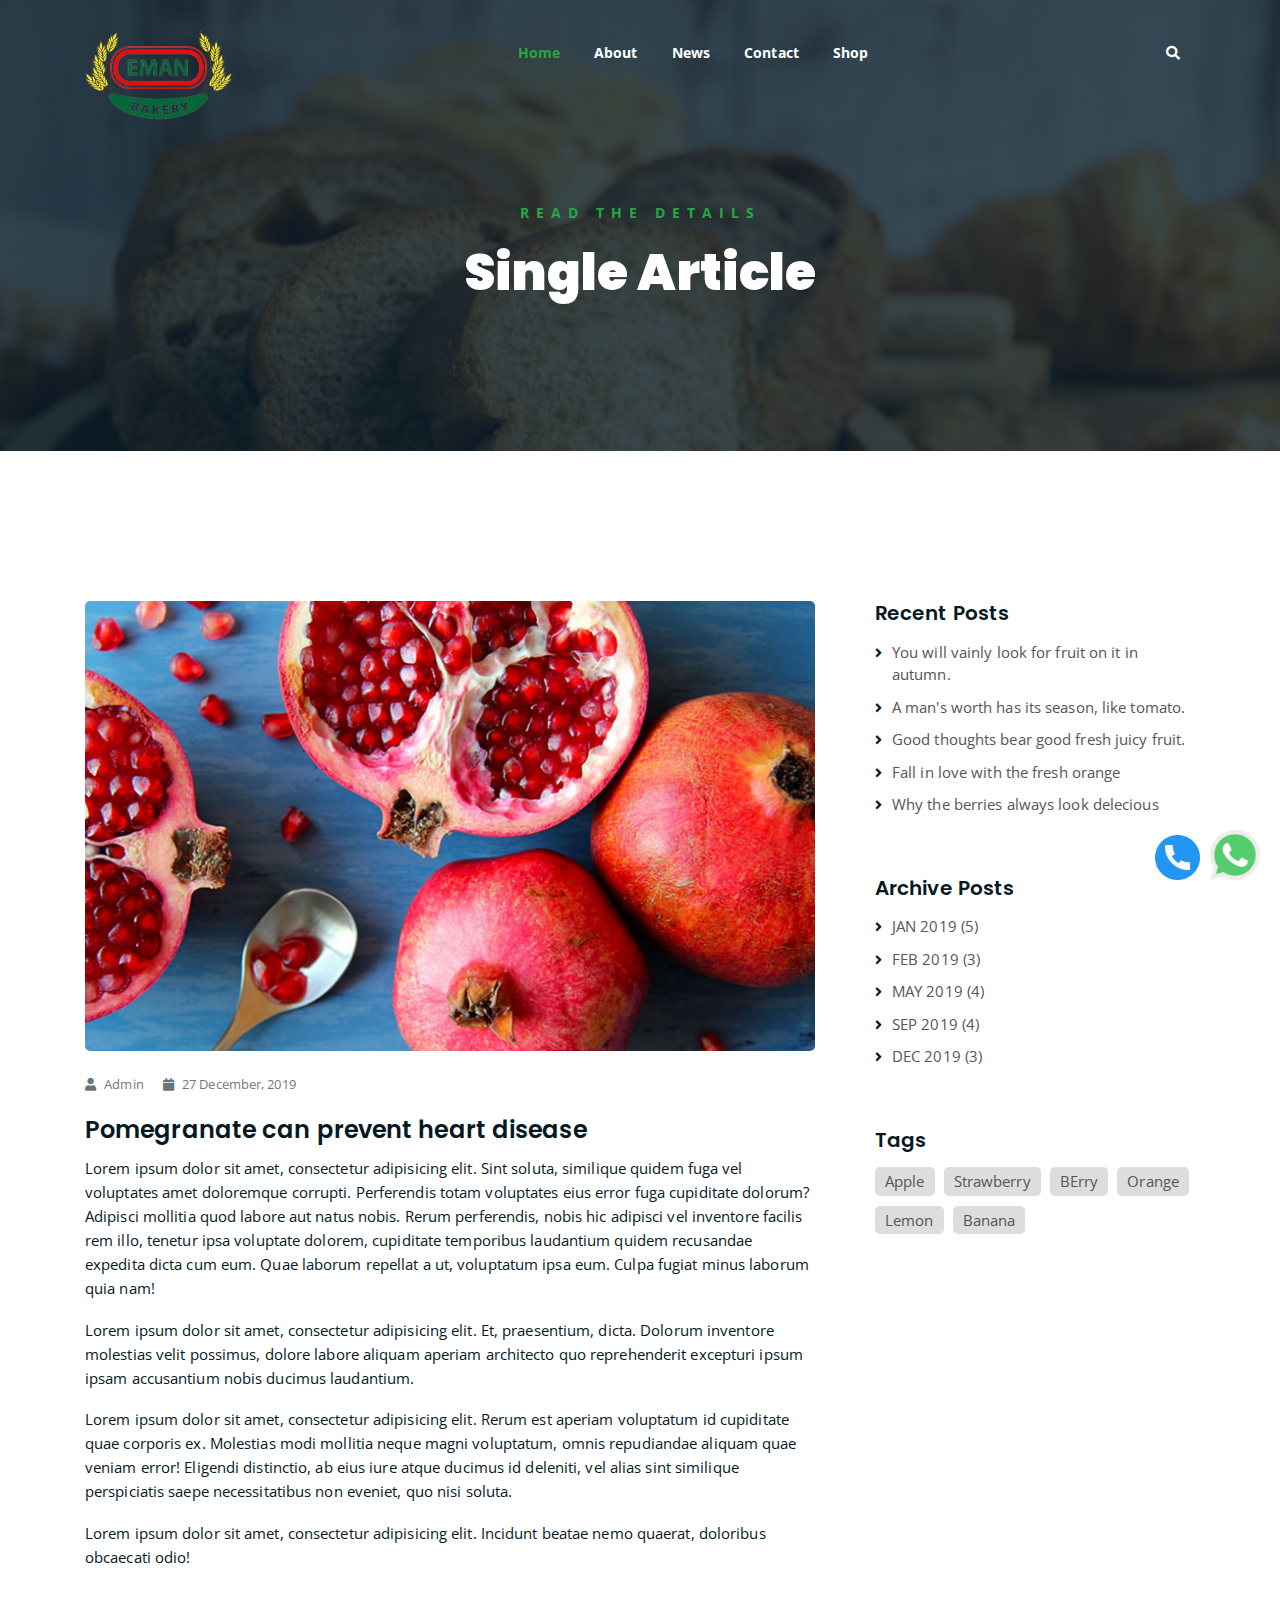
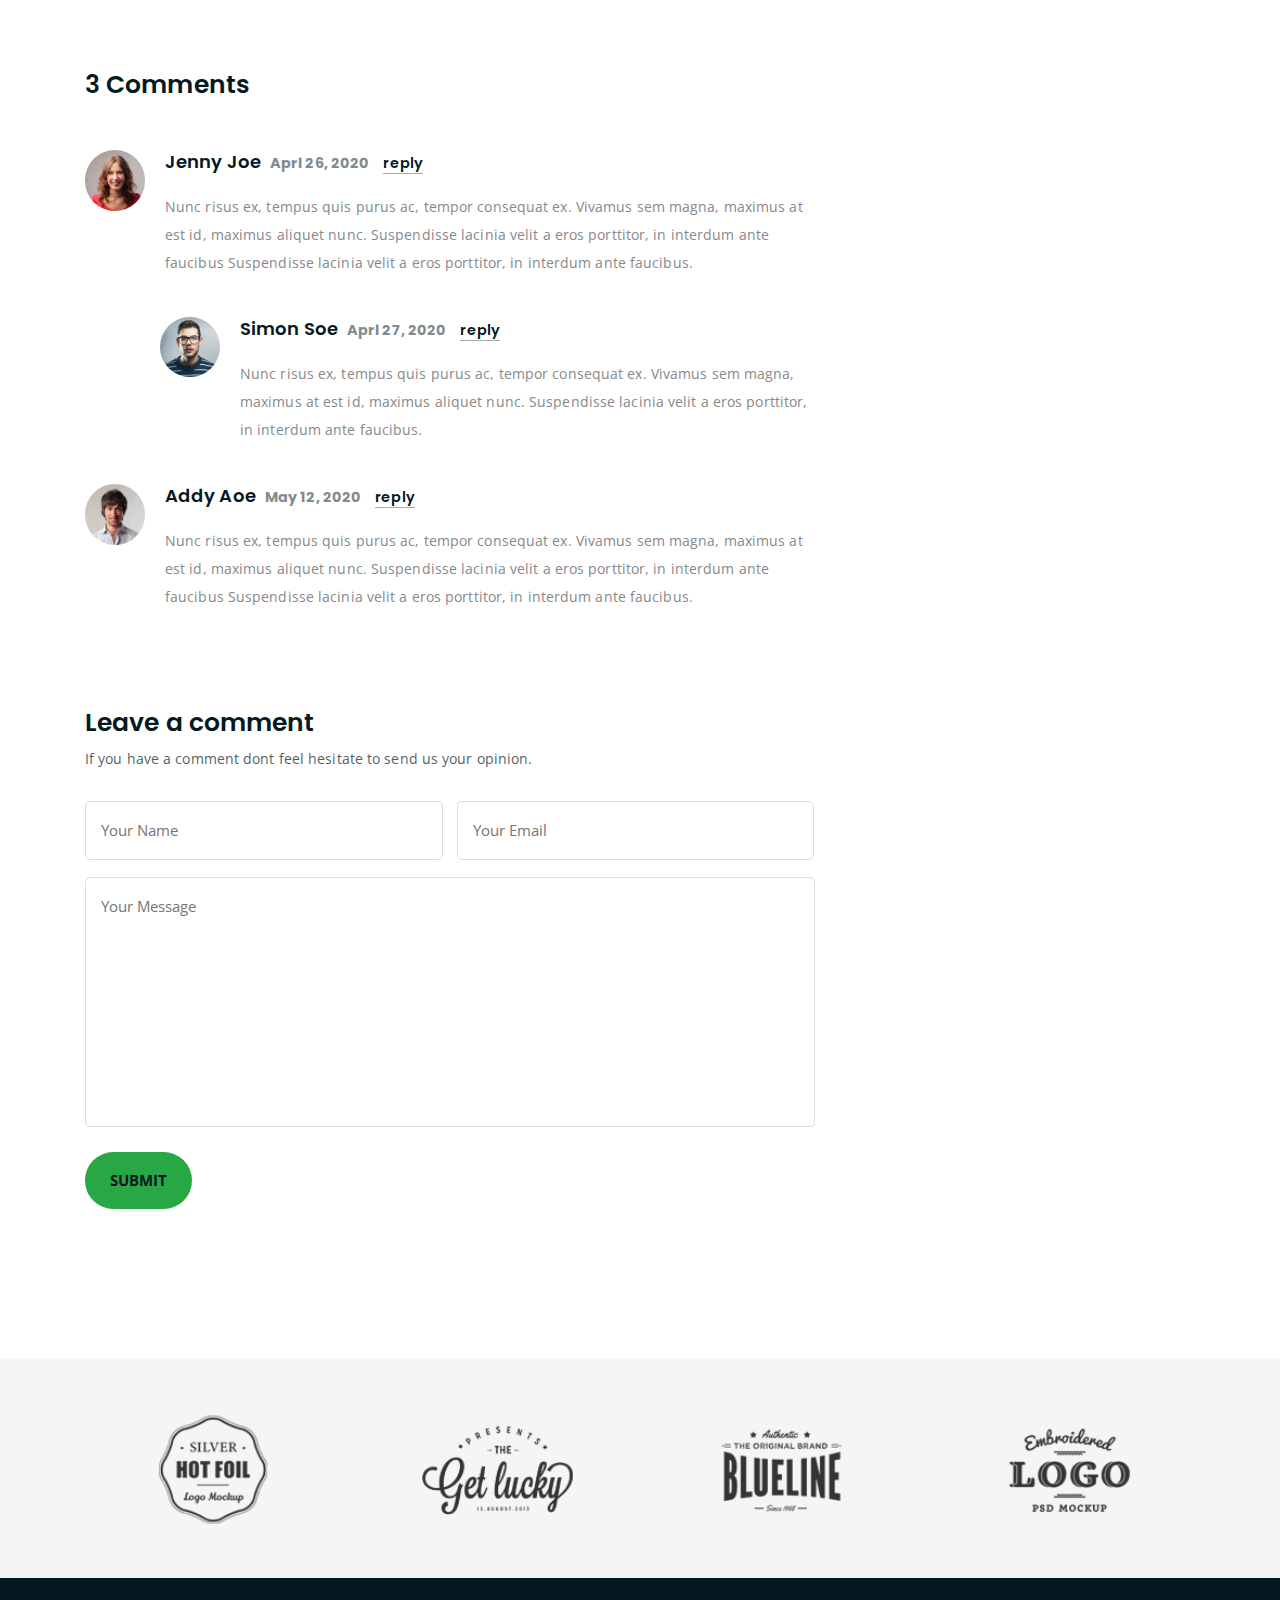
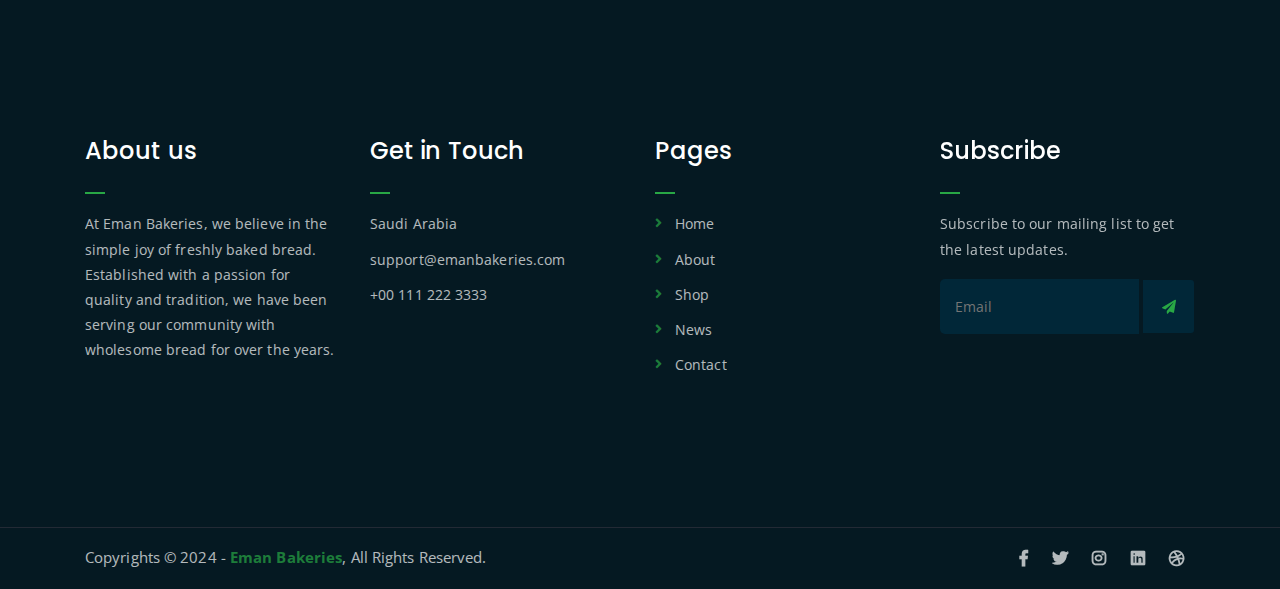
<file: single-news.html>
<!DOCTYPE html>
<html lang="en">
<head>
	<meta charset="UTF-8">
	<meta http-equiv="X-UA-Compatible" content="IE=edge">
	<meta name="viewport" content="width=device-width, initial-scale=1">
	<meta name="description" content="Responsive Bootstrap4 Shop Template, Created by Imran Hossain from https://imransdesign.com/">

	<!-- title -->
	<title>Single News</title>

	<!-- favicon -->
	<link rel="shortcut icon" type="image/png" href="assets/img/favicon.png">
	<!-- google font -->
	<link href="https://fonts.googleapis.com/css?family=Open+Sans:300,400,700" rel="stylesheet">
	<link href="https://fonts.googleapis.com/css?family=Poppins:400,700&display=swap" rel="stylesheet">
	<!-- fontawesome -->
	<link rel="stylesheet" href="assets/css/all.min.css">
	<!-- bootstrap -->
	<link rel="stylesheet" href="assets/bootstrap/css/bootstrap.min.css">
	<!-- owl carousel -->
	<link rel="stylesheet" href="assets/css/owl.carousel.css">
	<!-- magnific popup -->
	<link rel="stylesheet" href="assets/css/magnific-popup.css">
	<!-- animate css -->
	<link rel="stylesheet" href="assets/css/animate.css">
	<!-- mean menu css -->
	<link rel="stylesheet" href="assets/css/meanmenu.min.css">
	<!-- main style -->
	<link rel="stylesheet" href="assets/css/main.css">
	<!-- responsive -->
	<link rel="stylesheet" href="assets/css/responsive.css">

</head>
<body>
	
	<!--PreLoader-->
    <!-- <div class="loader">
        <div class="loader-inner">
            <div class="circle"></div>
        </div>
    </div> -->
    <!--PreLoader Ends-->
	
	<!-- header -->
	<div class="top-header-area" id="sticker">
		<div class="container">
			<div class="row">
				<div class="col-lg-12 col-sm-12 text-center">
					<div class="main-menu-wrap">
						<!-- logo -->
						<div class="site-logo">
							<a href="index.html">
								<img src="assets/img/logo.png" alt="">
							</a>
						</div>
						<!-- logo -->

						<!-- menu start -->
						<nav class="main-menu">
							<ul>
								<li class="current-list-item"><a href="#">Home</a>
									<ul class="sub-menu">
										<li><a href="index.html">Static Home</a></li>
										<li><a href="index_2.html">Slider Home</a></li>
									</ul>
								</li>
								<li><a href="about.html">About</a></li>
								<!-- <li><a href="#">Pages</a>
									<ul class="sub-menu">
										<li><a href="404.html">404 page</a></li>
										<li><a href="about.html">About</a></li>
										<li><a href="checkout.html">Check Out</a></li>
										<li><a href="contact.html">Contact</a></li>
										<li><a href="news.html">News</a></li>
										<li><a href="shop.html">Shop</a></li>
									</ul>
								</li> -->
								<li><a href="news.html">News</a>
									<ul class="sub-menu">
										<li><a href="news.html">News</a></li>
										<li><a href="single-news.html">Single News</a></li>
									</ul>
								</li>
								<li><a href="contact.html">Contact</a></li>
								<li><a href="shop.html">Shop</a>
									<ul class="sub-menu">
										<li><a href="shop.html">Shop</a></li>
										<li><a href="checkout.html">Check Out</a></li>
										<li><a href="single-product.html">Single Product</a></li>
									</ul>
								</li>
								<li>
									<div class="header-icons">
										<a class="mobile-hide search-bar-icon" href="#"><i class="fas fa-search"></i></a>
									</div>
								</li>
							</ul>
						</nav>
						<a class="mobile-show search-bar-icon" href="#"><i class="fas fa-search"></i></a>
						<div class="mobile-menu"></div>
						<!-- menu end -->
					</div>
				</div>
			</div>
		</div>
	</div>
	<!-- end header -->

	<!-- search area -->
	<div class="search-area">
		<div class="container">
			<div class="row">
				<div class="col-lg-12">
					<span class="close-btn"><i class="fas fa-window-close"></i></span>
					<div class="search-bar">
						<div class="search-bar-tablecell">
							<h3>Search For:</h3>
							<input type="text" placeholder="Keywords">
							<button type="submit">Search <i class="fas fa-search"></i></button>
						</div>
					</div>
				</div>
			</div>
		</div>
	</div>
	<!-- end search arewa -->
	
	<!-- breadcrumb-section -->
	<div class="breadcrumb-section breadcrumb-bg">
		<div class="container">
			<div class="row">
				<div class="col-lg-8 offset-lg-2 text-center">
					<div class="breadcrumb-text">
						<p>Read the Details</p>
						<h1>Single Article</h1>
					</div>
				</div>
			</div>
		</div>
	</div>
	<!-- end breadcrumb section -->
	
	<!-- single article section -->
	<div class="mt-150 mb-150">
		<div class="container">
			<div class="row">
				<div class="col-lg-8">
					<div class="single-article-section">
						<div class="single-article-text">
							<div class="single-artcile-bg"></div>
							<p class="blog-meta">
								<span class="author"><i class="fas fa-user"></i> Admin</span>
								<span class="date"><i class="fas fa-calendar"></i> 27 December, 2019</span>
							</p>
							<h2>Pomegranate can prevent heart disease</h2>
							<p>Lorem ipsum dolor sit amet, consectetur adipisicing elit. Sint soluta, similique quidem fuga vel voluptates amet doloremque corrupti. Perferendis totam voluptates eius error fuga cupiditate dolorum? Adipisci mollitia quod labore aut natus nobis. Rerum perferendis, nobis hic adipisci vel inventore facilis rem illo, tenetur ipsa voluptate dolorem, cupiditate temporibus laudantium quidem recusandae expedita dicta cum eum. Quae laborum repellat a ut, voluptatum ipsa eum. Culpa fugiat minus laborum quia nam!</p>
							<p>Lorem ipsum dolor sit amet, consectetur adipisicing elit. Et, praesentium, dicta. Dolorum inventore molestias velit possimus, dolore labore aliquam aperiam architecto quo reprehenderit excepturi ipsum ipsam accusantium nobis ducimus laudantium.</p>
							<p>Lorem ipsum dolor sit amet, consectetur adipisicing elit. Rerum est aperiam voluptatum id cupiditate quae corporis ex. Molestias modi mollitia neque magni voluptatum, omnis repudiandae aliquam quae veniam error! Eligendi distinctio, ab eius iure atque ducimus id deleniti, vel alias sint similique perspiciatis saepe necessitatibus non eveniet, quo nisi soluta.</p>
							<p>Lorem ipsum dolor sit amet, consectetur adipisicing elit. Incidunt beatae nemo quaerat, doloribus obcaecati odio!</p>
						</div>

						<div class="comments-list-wrap">
							<h3 class="comment-count-title">3 Comments</h3>
							<div class="comment-list">
								<div class="single-comment-body">
									<div class="comment-user-avater">
										<img src="assets/img/avaters/avatar1.png" alt="">
									</div>
									<div class="comment-text-body">
										<h4>Jenny Joe <span class="comment-date">Aprl 26, 2020</span> <a href="#">reply</a></h4>
										<p>Nunc risus ex, tempus quis purus ac, tempor consequat ex. Vivamus sem magna, maximus at est id, maximus aliquet nunc. Suspendisse lacinia velit a eros porttitor, in interdum ante faucibus Suspendisse lacinia velit a eros porttitor, in interdum ante faucibus.</p>
									</div>
									<div class="single-comment-body child">
										<div class="comment-user-avater">
											<img src="assets/img/avaters/avatar3.png" alt="">
										</div>
										<div class="comment-text-body">
											<h4>Simon Soe <span class="comment-date">Aprl 27, 2020</span> <a href="#">reply</a></h4>
											<p>Nunc risus ex, tempus quis purus ac, tempor consequat ex. Vivamus sem magna, maximus at est id, maximus aliquet nunc. Suspendisse lacinia velit a eros porttitor, in interdum ante faucibus.</p>
										</div>
									</div>
								</div>
								<div class="single-comment-body">
									<div class="comment-user-avater">
										<img src="assets/img/avaters/avatar2.png" alt="">
									</div>
									<div class="comment-text-body">
										<h4>Addy Aoe <span class="comment-date">May 12, 2020</span> <a href="#">reply</a></h4>
										<p>Nunc risus ex, tempus quis purus ac, tempor consequat ex. Vivamus sem magna, maximus at est id, maximus aliquet nunc. Suspendisse lacinia velit a eros porttitor, in interdum ante faucibus Suspendisse lacinia velit a eros porttitor, in interdum ante faucibus.</p>
									</div>
								</div>
							</div>
						</div>

						<div class="comment-template">
							<h4>Leave a comment</h4>
							<p>If you have a comment dont feel hesitate to send us your opinion.</p>
							<form action="index.html">
								<p>
									<input type="text" placeholder="Your Name">
									<input type="email" placeholder="Your Email">
								</p>
								<p><textarea name="comment" id="comment" cols="30" rows="10" placeholder="Your Message"></textarea></p>
								<p><input type="submit" value="Submit"></p>
							</form>
						</div>
					</div>
				</div>
				<div class="col-lg-4">
					<div class="sidebar-section">
						<div class="recent-posts">
							<h4>Recent Posts</h4>
							<ul>
								<li><a href="single-news.html">You will vainly look for fruit on it in autumn.</a></li>
								<li><a href="single-news.html">A man's worth has its season, like tomato.</a></li>
								<li><a href="single-news.html">Good thoughts bear good fresh juicy fruit.</a></li>
								<li><a href="single-news.html">Fall in love with the fresh orange</a></li>
								<li><a href="single-news.html">Why the berries always look delecious</a></li>
							</ul>
						</div>
						<div class="archive-posts">
							<h4>Archive Posts</h4>
							<ul>
								<li><a href="single-news.html">JAN 2019 (5)</a></li>
								<li><a href="single-news.html">FEB 2019 (3)</a></li>
								<li><a href="single-news.html">MAY 2019 (4)</a></li>
								<li><a href="single-news.html">SEP 2019 (4)</a></li>
								<li><a href="single-news.html">DEC 2019 (3)</a></li>
							</ul>
						</div>
						<div class="tag-section">
							<h4>Tags</h4>
							<ul>
								<li><a href="single-news.html">Apple</a></li>
								<li><a href="single-news.html">Strawberry</a></li>
								<li><a href="single-news.html">BErry</a></li>
								<li><a href="single-news.html">Orange</a></li>
								<li><a href="single-news.html">Lemon</a></li>
								<li><a href="single-news.html">Banana</a></li>
							</ul>
						</div>
					</div>
				</div>
			</div>
		</div>
	</div>
	<!-- end single article section -->

	<!-- logo carousel -->
	<div class="logo-carousel-section">
		<div class="container">
			<div class="row">
				<div class="col-lg-12">
					<div class="logo-carousel-inner">
						<div class="single-logo-item">
							<img src="assets/img/company-logos/1.png" alt="">
						</div>
						<div class="single-logo-item">
							<img src="assets/img/company-logos/2.png" alt="">
						</div>
						<div class="single-logo-item">
							<img src="assets/img/company-logos/3.png" alt="">
						</div>
						<div class="single-logo-item">
							<img src="assets/img/company-logos/4.png" alt="">
						</div>
						<div class="single-logo-item">
							<img src="assets/img/company-logos/5.png" alt="">
						</div>
					</div>
				</div>
			</div>
		</div>
	</div>
	<!-- end logo carousel -->
	<a href="https://wa.me/919656916098" target="_blank">
		<img src="assets/img/whatsapp.png" alt="WhatsApp" style="position: fixed; bottom: 20px; right: 20px; width: 50px; height: 50px;">
	  </a>
	  <a href="tel:+919656916098" style="position: fixed; bottom: 20px; right: 80px;">
		<img src="assets/img/telephone.png" alt="Call" style="width: 45px; height: 45px;">
	  </a>
	<!-- footer -->
	<div class="footer-area">
		<div class="container">
			<div class="row">
				<div class="col-lg-3 col-md-6">
					<div class="footer-box about-widget">
						<h2 class="widget-title">About us</h2>
						<p>At Eman Bakeries, we believe in the simple joy of freshly baked bread. Established with a passion for quality and tradition, we have been serving our community with wholesome bread for over the years.</p>
					</div>
				</div>
				<div class="col-lg-3 col-md-6">
					<div class="footer-box get-in-touch">
						<h2 class="widget-title">Get in Touch</h2>
						<ul>
							<li>Saudi Arabia</li>
							<li>support@emanbakeries.com</li>
							<li>+00 111 222 3333</li>
						</ul>
					</div>
				</div>
				<div class="col-lg-3 col-md-6">
					<div class="footer-box pages">
						<h2 class="widget-title">Pages</h2>
						<ul>
							<li><a href="index.html">Home</a></li>
							<li><a href="about.html">About</a></li>
							<li><a href="services.html">Shop</a></li>
							<li><a href="news.html">News</a></li>
							<li><a href="contact.html">Contact</a></li>
						</ul>
					</div>
				</div>
				<div class="col-lg-3 col-md-6">
					<div class="footer-box subscribe">
						<h2 class="widget-title">Subscribe</h2>
						<p>Subscribe to our mailing list to get the latest updates.</p>
						<form action="index.html">
							<input type="email" placeholder="Email">
							<button type="submit"><i class="fas fa-paper-plane"></i></button>
						</form>
					</div>
				</div>
			</div>
		</div>
	</div>
	<!-- end footer -->
	
	<!-- copyright -->
	<div class="copyright">
		<div class="container">
			<div class="row">
				<div class="col-lg-6 col-md-12">
					<p>Copyrights &copy; 2024 - <a href="https://emanbakeries.com/">Eman Bakeries</a>,  All Rights Reserved.</p>
				</div>
				<div class="col-lg-6 text-right col-md-12">
					<div class="social-icons">
						<ul>
							<li><a href="#" target="_blank"><i class="fab fa-facebook-f"></i></a></li>
							<li><a href="#" target="_blank"><i class="fab fa-twitter"></i></a></li>
							<li><a href="#" target="_blank"><i class="fab fa-instagram"></i></a></li>
							<li><a href="#" target="_blank"><i class="fab fa-linkedin"></i></a></li>
							<li><a href="#" target="_blank"><i class="fab fa-dribbble"></i></a></li>
						</ul>
					</div>
				</div>
			</div>
		</div>
	</div>
	<!-- end copyright -->
	
	<!-- jquery -->
	<script src="assets/js/jquery-1.11.3.min.js"></script>
	<!-- bootstrap -->
	<script src="assets/bootstrap/js/bootstrap.min.js"></script>
	<!-- count down -->
	<script src="assets/js/jquery.countdown.js"></script>
	<!-- isotope -->
	<script src="assets/js/jquery.isotope-3.0.6.min.js"></script>
	<!-- waypoints -->
	<script src="assets/js/waypoints.js"></script>
	<!-- owl carousel -->
	<script src="assets/js/owl.carousel.min.js"></script>
	<!-- magnific popup -->
	<script src="assets/js/jquery.magnific-popup.min.js"></script>
	<!-- mean menu -->
	<script src="assets/js/jquery.meanmenu.min.js"></script>
	<!-- sticker js -->
	<script src="assets/js/sticker.js"></script>
	<!-- main js -->
	<script src="assets/js/main.js"></script>

</body>
</html>
</file>
<file: assets/css/main.css>
html {
  font-size: 14px;
  font-weight: 400;
  line-height: 28px;
  height: 100%;
}

body {
  font-family: "Open Sans", sans-serif;
  font-weight: 400;
  font-size: 1rem;
  letter-spacing: 0.1px;
  line-height: 1.8;
  color: #051922;
  overflow-x: hidden;
}

body img {
  max-width: 100%;
}

a {
  cursor: pointer;
  text-decoration: none;
  -webkit-transition: all 0.2s ease-in-out;
  -o-transition: all 0.2s ease-in-out;
  transition: all 0.2s ease-in-out;
}

a:hover {
  color: #28a745;
  text-decoration: none;
}

h1, .h1,
h2, .h2,
h3, .h3,
h4, .h4,
h5, .h5,
h6, .h6 {
  font-family: "Poppins", sans-serif;
  font-weight: 700;
  margin: 0 0 1.25rem 0;
  color: #051922;
}

h1:last-child, .h1:last-child,
h2:last-child, .h2:last-child,
h3:last-child, .h3:last-child,
h4:last-child, .h4:last-child,
h5:last-child, .h5:last-child,
h6:last-child, .h6:last-child {
  margin: 0;
}

h1, .h1 {
  font-size: 4rem;
  font-weight: 700;
  line-height: 4rem;
}

@media only screen and (max-width: 767.96px) {
  h1, .h1 {
    font-size: 3rem;
    line-height: 3.25rem;
  }
}

@media only screen and (max-width: 575.96px) {
  h1, .h1 {
    font-size: 2.5rem;
    line-height: 2.75rem;
  }
}

h2, .h2 {
  font-size: 3rem;
  font-weight: 700;
  line-height: 3.25rem;
}

@media only screen and (max-width: 767.96px) {
  h2, .h2 {
    font-size: 2.5rem;
    line-height: 2.75rem;
  }
}

@media only screen and (max-width: 575.96px) {
  h2, .h2 {
    font-size: 2rem;
    line-height: 2.25rem;
  }
}

h3, .h3 {
  font-size: 2rem;
  font-weight: 700;
  line-height: 2.25rem;
}

@media only screen and (max-width: 575.96px) {
  h3, .h3 {
    font-size: 1.75rem;
    line-height: 2rem;
  }
}

h4, .h4 {
  font-size: 1.5rem;
  font-weight: 700;
  line-height: 1.75rem;
}

@media only screen and (max-width: 575.96px) {
  h4, .h4 {
    font-size: 1.25rem;
    line-height: 1.5rem;
  }
}

h5, .h5 {
  font-size: 1.25rem;
  font-weight: 700;
  line-height: 1.5rem;
}

h6, .h6 {
  font-size: 1rem;
  font-weight: 700;
  line-height: 1.5rem;
}

p {
  font-family: "Open Sans", sans-serif;
  font-weight: 400;
  font-size: 1rem;
  letter-spacing: 0.1px;
  line-height: 1.8;
  color: #051922;
  margin: 0 0 1.25rem 0;
}

p:last-child {
  margin: 0;
}

/* -----------------------------------------------------------------------------

# All Common Styles

----------------------------------------------------------------------------- */
/* .loader {
  bottom: 0;
  height: 100%;
  left: 0;
  position: fixed;
  right: 0;
  top: 0;
  width: 100%;
  z-index: 1111;
  background: #fff;
  overflow-x: hidden;
}

.loader-inner {
  position: absolute;
  left: 50%;
  top: 50%;
  -webkit-transform: translate(-50%, -50%);
  -ms-transform: translate(-50%, -50%);
  -o-transform: translate(-50%, -50%);
  transform: translate(-50%, -50%);
  height: 50px;
  width: 50px;
} */

.circle {
  width: 8vmax;
  height: 8vmax;
  border-right: 4px solid #000;
  border-radius: 50%;
  -webkit-animation: spinRight 1ms linear infinite;
  animation: spinRight 1s linear infinite;
}

.circle:before {
  content: '';
  width: 6vmax;
  height: 6vmax;
  display: block;
  position: absolute;
  top: calc(50% - 3vmax);
  left: calc(50% - 3vmax);
  border-left: 3px solid #28a745;
  border-radius: 100%;
  -webkit-animation: spinLeft 1ms linear infinite;
  animation: spinLeft 1ms linear infinite;
}

.circle:after {
  content: '';
  width: 6vmax;
  height: 6vmax;
  display: block;
  position: absolute;
  top: calc(50% - 3vmax);
  left: calc(50% - 3vmax);
  border-left: 3px solid #28a745;
  border-radius: 100%;
  -webkit-animation: spinLeft 1ms linear infinite;
  animation: spinLeft 1ms linear infinite;
  width: 4vmax;
  height: 4vmax;
  top: calc(50% - 2vmax);
  left: calc(50% - 2vmax);
  border: 0;
  border-right: 2px solid #000;
  -webkit-animation: none;
  animation: none;
}

@-webkit-keyframes spinLeft {
  from {
    -webkit-transform: rotate(0deg);
    transform: rotate(0deg);
  }
  to {
    -webkit-transform: rotate(720deg);
    transform: rotate(720deg);
  }
}

@keyframes spinLeft {
  from {
    -webkit-transform: rotate(0deg);
    transform: rotate(0deg);
  }
  to {
    -webkit-transform: rotate(720deg);
    transform: rotate(720deg);
  }
}

@-webkit-keyframes spinRight {
  from {
    -webkit-transform: rotate(360deg);
    transform: rotate(360deg);
  }
  to {
    -webkit-transform: rotate(0deg);
    transform: rotate(0deg);
  }
}

@keyframes spinRight {
  from {
    -webkit-transform: rotate(360deg);
    transform: rotate(360deg);
  }
  to {
    -webkit-transform: rotate(0deg);
    transform: rotate(0deg);
  }
}

.mt-80 {
  margin-top: 80px;
}

@media only screen and (max-width: 767.96px) {
  .mt-80 {
    margin-top: 50px;
  }
}

.mb-80 {
  margin-bottom: 80px;
}

@media only screen and (max-width: 767.96px) {
  .mb-80 {
    margin-bottom: 50px;
  }
}

.mt-100 {
  margin-top: 100px;
}

@media only screen and (max-width: 767.96px) {
  .mt-100 {
    margin-top: 80px;
  }
}

.mb-100 {
  margin-bottom: 100px;
}

@media only screen and (max-width: 767.96px) {
  .mb-100 {
    margin-bottom: 80px;
  }
}

.mt-150 {
  margin-top: 150px;
}

@media only screen and (max-width: 767.96px) {
  .mt-150 {
    margin-top: 100px;
  }
}

.mb-150 {
  margin-bottom: 150px;
}

@media only screen and (max-width: 767.96px) {
  .mb-150 {
    margin-bottom: 100px;
  }
}

.pt-80 {
  padding-top: 80px;
}

@media only screen and (max-width: 767.96px) {
  .pt-80 {
    padding-top: 50px;
  }
}

.pb-80 {
  padding-bottom: 80px;
}

@media only screen and (max-width: 767.96px) {
  .pb-80 {
    padding-bottom: 50px;
  }
}

.pt-100 {
  padding-top: 100px;
}

@media only screen and (max-width: 767.96px) {
  .pt-100 {
    padding-top: 80px;
  }
}

.pb-100 {
  padding-bottom: 100px;
}

@media only screen and (max-width: 767.96px) {
  .pb-100 {
    padding-bottom: 80px;
  }
}

.pt-150 {
  padding-top: 150px;
}

@media only screen and (max-width: 767.96px) {
  .pt-150 {
    padding-top: 100px;
  }
}

.pb-150 {
  padding-bottom: 150px;
}

@media only screen and (max-width: 767.96px) {
  .pb-150 {
    padding-bottom: 100px;
  }
}

.gray-bg {
  background-color: #f5f5f5;
}

.orange-text {
  color: #28a745;
};


.blue-bg {
  background-color: #162133;
}

a.boxed-btn {
  font-family: 'Poppins', sans-serif;
  display: inline-block;
  background-color: #28a745;
  color: #fff;
  padding: 10px 20px;
}

a.bordered-btn {
  font-family: 'Poppins', sans-serif;
  display: inline-block;
  color: #fff;
  border: 2px solid #28a745;
  padding: 7px 20px;
}

a.read-more-btn {
  display: inline-block;
  margin-top: 15px;
  color: #051922;
  -webkit-transition: 0.3s;
  -o-transition: 0.3s;
  transition: 0.3s;
  font-weight: 700;
}

a.read-more-btn:hover {
  color: #28a745;
}

a.boxed-btn, a.bordered-btn, a.cart-btn {
  border-radius: 50px;
}

.section-title h3 {
  font-size: 40px;
  position: relative;
  padding-bottom: 15px;
}

.section-title h3:after {
  position: absolute;
  content: '';
  left: 0px;
  right: 0px;
  bottom: 0px;
  width: 50px;
  height: 2px;
  background-color: #28a745;
  margin: 0 auto;
}

.section-title p {
  font-size: 15px;
  width: 530px;
  margin: 0 auto;
  color: #555;
  margin-top: 10px;
  line-height: 1.8;
}

.section-title {
  margin-bottom: 80px;
}

.breadcrumb-bg {
  background-image: url(../img/bread-slices-placed-wooden-plate-white-wooden-table_1150-28532.jpg);
}

.breadcrumb-text p {
  color: #28a745;
  font-weight: 700;
  text-transform: uppercase;
  letter-spacing: 7px;
}

.breadcrumb-text h1 {
  font-size: 50px;
  font-weight: 900;
  color: #fff;
  margin: 0;
  margin-top: 20px;
}

.breadcrumb-section {
  padding: 150px 0;
  background-size: cover;
  background-position: center center;
  position: relative;
  z-index: 1;
  background-attachment: fixed;
  padding-top: 200px;
}

.breadcrumb-section:after {
  position: absolute;
  left: 0;
  top: 0;
  width: 100%;
  height: 100%;
  content: "";
  background-color: #07212e;
  z-index: -1;
  opacity: 0.8;
}

/* -----------------------------------------------------------------------------

# Header Styles

----------------------------------------------------------------------------- */
ul.navbar-nav li.nav-item a.nav-link, ul.navbar-nav li.nav-item.active a.nav-link {
  color: #051922;
}

.top-header-area {
  position: absolute;
  z-index: 999;
  width: 100%;
  padding: 25px 0;
}

.top-header-area.white ul.navbar-nav li.nav-item a.nav-link, .top-header-area.white ul.navbar-nav li.nav-item.active a.nav-link {
  color: #fff;
}

ul.navbar-nav li.nav-item a.nav-link, ul.navbar-nav li.nav-item.active a.nav-link {
  color: #fff;
  font-weight: 700;
  margin-right: 14px;
}

a.navbar-brand img {
  max-width: 150px;
}

nav.main-menu ul {
  margin: 0;
  padding: 0;
  list-style: none;
}

nav.main-menu ul li {
  display: inline-block;
}

nav.main-menu ul li a {
  color: #fff;
  font-weight: 700;
  display: block;
  padding: 15px;
}

nav.main-menu ul > li {
  position: relative;
}

nav.main-menu ul ul.sub-menu {
  position: absolute;
  background-color: #fff;
  width: 220px;
  padding: 15px 15px;
  margin: 0;
  left: 0;
  top: 50px;
  border-radius: 3px;
  -webkit-transition: 0.3s;
  -o-transition: 0.3s;
  transition: 0.3s;
  opacity: 0;
  visibility: hidden;
  -webkit-box-shadow: 0 0 20px #555555;
  box-shadow: 0 0 20px #555555;
}

nav.main-menu ul ul.sub-menu li {
  display: block;
  text-align: left;
}

nav.main-menu ul ul.sub-menu li a {
  color: #555;
  font-weight: 600;
  padding: 7px 10px;
  font-size: 13px;
}

nav.main-menu ul > li:hover ul {
  opacity: 1;
  visibility: visible;
}

nav.main-menu ul li:last-child a {
  display: inline-block;
}

nav.main-menu > ul li:last-child {
  float: right;
}

.site-logo {
  float: left;
  max-width: 150px;
}

ul.sub-menu li:last-child {
  float: none !important;
}

.mean-container .mean-bar {
  background-color: transparent;
  position: absolute;
  right: 0;
  top: 15px;
}

.mean-bar a.meanmenu-reveal {
  background-color: #28a745;
}

.main-menu-wrap {
  position: relative;
}

.mean-container a.meanmenu-reveal {
  color: #051922;
}

.mean-container a.meanmenu-reveal span {
  background-color: #051922;
}

.mean-container .mean-nav ul li a {
  padding: 0.5em 5%;
}

.mean-container .mean-nav ul li li a {
  padding: 0.5em 10%;
}

.mean-container .mean-nav ul li a.mean-expand {
  font-size: 16px;
  height: 10px;
  line-height: 10px;
  width: 15px;
}

.mean-container a.meanmenu-reveal {
  padding: 8px 8px 6px;
}

nav.mean-nav > ul > li:first-child > a {
  border-top: none;
}

.header-icons a {
  color: #fff;
  display: inline-block;
  padding: 10px;
}

.site-logo {
  padding: 6px 0;
}

.top-header-area.sepherate-header ul li > a, .top-header-area.sepherate-header .header-icons a {
  color: #051922;
}

nav.main-menu ul ul.sub-menu li {
  display: block;
}

nav.main-menu ul ul.sub-menu li a {
  color: #555;
  padding: 8px;
  font-size: 13px;
  font-weight: 600;
}

nav.main-menu ul li.current-list-item > a {
  color: #28a745;
}

nav.main-menu li:hover > a {
  color: #28a745;
}

nav.main-menu li a {
  -webkit-transition: 0.3s;
  -o-transition: 0.3s;
  transition: 0.3s;
}

.top-header-area .header-icons a {
  -webkit-transition: 0.3s;
  -o-transition: 0.3s;
  transition: 0.3s;
}

.top-header-area .header-icons a:hover {
  color: #28a745;
}

.sticky-wrapper {
  position: absolute;
  left: 0;
  top: 0;
  width: 100%;
  z-index: 999 !important;
}

.sticky-wrapper.is-sticky .top-header-area {
  background-color: #051922;
  padding: 15px 0;
}

.top-header-area {
  -webkit-transition: 0.3s;
  -o-transition: 0.3s;
  transition: 0.3s;
}

ul.navbar-nav {
  margin: 0 auto;
}

.search-area {
  position: fixed;
  left: 0;
  top: 0;
  z-index: 5555;
  background-color: #051922;
  width: 100%;
  height: 100%;
  text-align: center;
}

span.close-btn {
  position: absolute;
  right: 0%;
  color: #fff;
  top: 5%;
  cursor: pointer;
}

.search-area {
  height: 100%;
}

.search-area div {
  height: 100%;
}

.search-bar {
  height: 100%;
  display: table;
  width: 100%;
}

a.mobile-show {
  display: none;
}

.search-area .search-bar div.search-bar-tablecell {
  display: table-cell;
  vertical-align: middle;
  height: auto;
}

.search-bar-tablecell input {
  border: none;
  padding: 15px;
  width: 60%;
  background-color: transparent;
  border-bottom: 1px solid #28a745;
  display: block;
  margin: 0 auto;
  text-align: center;
  font-size: 50px;
  font-weight: 700;
  margin-bottom: 40px;
  color: #fff;
}

.search-bar-tablecell button[type=submit] {
  border: none;
  background-color: #28a745;
  padding: 15px 30px;
  cursor: pointer;
  display: inline-block;
  border-radius: 50px;
  font-weight: 700;
}

.search-bar-tablecell input::-webkit-input-placeholder {
  color: #fff;
}

.search-bar-tablecell input:-ms-input-placeholder {
  color: #fff;
}

.search-bar-tablecell input::-ms-input-placeholder {
  color: #fff;
}

.search-bar-tablecell input::placeholder {
  color: #fff;
}

.search-bar-tablecell button[type=submit] i {
  margin-left: 5px;
}

.search-area {
  visibility: hidden;
  opacity: 0;
  -webkit-transition: 0.3s;
  -o-transition: 0.3s;
  transition: 0.3s;
}

.search-area.search-active {
  visibility: visible;
  opacity: 1;
  z-index: 999;
}

.search-bar-tablecell h3 {
  color: #fff;
  margin-bottom: 30px;
  font-weight: 600;
  text-transform: uppercase;
  letter-spacing: 7px;
}

/* -----------------------------------------------------------------------------

# Footer Styles

----------------------------------------------------------------------------- */
.single-logo-item img {
  max-width: 180px;
  margin: 0 auto;
}

.logo-carousel-section {
  background-color: #f5f5f5;
  padding: 50px 0;
}

.footer-area {
  background-color: #051922;
  color: #fff;
  padding: 150px 0;
}

h2.widget-title {
  font-size: 24px;
  font-weight: 500;
  position: relative;
  padding-bottom: 20px;
  color: #fff;
}

h2.widget-title:after {
  position: absolute;
  left: 0;
  bottom: 0;
  width: 20px;
  height: 2px;
  background-color: #28a745;
  content: "";
}

.footer-box p {
  color: #fff;
  opacity: 0.7;
  line-height: 1.8;
}

.footer-box ul {
  margin: 0;
  padding: 0;
  list-style: none;
}

.footer-box ul li {
  opacity: 0.7;
  margin-bottom: 10px;
  line-height: 1.8;
}

.footer-box ul li:last-child {
  margin-bottom: 0;
}

.footer-box.subscribe form input[type=email] {
  border: none;
  background-color: #012738;
  width: 78%;
  padding: 15px;
  border-top-left-radius: 5px;
  border-bottom-left-radius: 5px;
  color: #fff;
}

.footer-box.subscribe form button {
  width: 20%;
  border: none;
  background-color: #012738;
  color: #28a745;
  padding: 14px 0;
  border-top-right-radius: 3px;
  border-bottom-right-radius: 3px;
  cursor: pointer;
}

.footer-box.subscribe form button:focus {
  outline: none;
}

.copyright {
  background-color: #051922;
  border-top: 1px solid #232a35;
}

.copyright p {
  margin: 0;
  color: #fff;
  opacity: 0.7;
  padding: 16px 0;
  font-size: 15px;
}

.copyright a {
  color: #28a745;
  font-weight: 700;
}

.copyright a:hover {
  color: #28a745;
}

.social-icons ul {
  margin: 0;
  padding: 0;
  list-style: none;
}

.social-icons ul li {
  display: inline-block;
}

.social-icons ul li a {
  font-size: 16px;
  color: #fff;
  opacity: 0.7;
  padding: 16px 10px;
  display: block;
}

.footer-box ul li a {
  color: #fff;
}

.footer-box.pages ul li {
  position: relative;
  padding-left: 20px;
}

.footer-box.pages ul li:before {
  position: absolute;
  left: 0;
  top: 0;
  content: "\f105";
  font-family: "Font Awesome 5 Free";
  font-weight: 900;
  color: #28a745;
}

/* -----------------------------------------------------------------------------

# Hover Styles

----------------------------------------------------------------------------- */
a.navbar-brand {
  -webkit-transition: 0.3s;
  -o-transition: 0.3s;
  transition: 0.3s;
}

a.navbar-brand:hover {
  opacity: 0.7;
}

a.boxed-btn {
  -webkit-transition: 0.3s;
  -o-transition: 0.3s;
  transition: 0.3s;
}

a.boxed-btn:hover {
  background-color: #051922;
  color: #28a745;
}

a.bordered-btn {
  -webkit-transition: 0.3s;
  -o-transition: 0.3s;
  transition: 0.3s;
}

a.bordered-btn:hover {
  background-color: #28a745;
  color: #fff;
}

ul.sub-menu a {
  -webkit-transition: 0.3s;
  -o-transition: 0.3s;
  transition: 0.3s;
}

ul.sub-menu li:hover a {
  color: #28a745;
}

.single-tof-box {
  -webkit-transition: 0.3s;
  -o-transition: 0.3s;
  transition: 0.3s;
}

.single-tof-box:hover {
  -webkit-box-shadow: 0 0 80px #353535;
  box-shadow: 0 0 80px #353535;
}

a.video-play-btn {
  -webkit-transition: 0.3s;
  -o-transition: 0.3s;
  transition: 0.3s;
}

a.video-play-btn:hover {
  background-color: #333;
  color: #28a745;
}

.latest-news-bg {
  -webkit-transition: 0.3s;
  -o-transition: 0.3s;
  transition: 0.3s;
}

.single-latest-news:hover .latest-news-bg {
  opacity: 0.8;
}

a.tof-btn {
  -webkit-transition: 0.3s;
  -o-transition: 0.3s;
  transition: 0.3s;
}

a.tof-btn i {
  -webkit-transition: 0.3s;
  -o-transition: 0.3s;
  transition: 0.3s;
}

a.tof-btn:hover {
  color: #28a745;
}

a.tof-btn:hover i {
  margin-left: 10px;
}

.single-latest-news {
  -webkit-box-shadow: 0 0 20px #dddddd;
  box-shadow: 0 0 20px #dddddd;
  -webkit-transition: 0.3s;
  -o-transition: 0.3s;
  transition: 0.3s;
}

.single-latest-news:hover {
  -webkit-box-shadow: 0 0 0;
  box-shadow: 0 0 0;
  -webkit-box-shadow: none;
  box-shadow: none;
}

.single-logo-item {
  -webkit-transition: 0.3s;
  -o-transition: 0.3s;
  transition: 0.3s;
}

.single-logo-item:hover {
  opacity: 0.7;
}

.footer-box.pages ul li a {
  -webkit-transition: 0.3s;
  -o-transition: 0.3s;
  transition: 0.3s;
}

.footer-box.pages ul li:hover a {
  color: #28a745;
}

.footer-box.subscribe form button {
  -webkit-transition: 0.3s;
  -o-transition: 0.3s;
  transition: 0.3s;
}

.footer-box.subscribe form button:hover {
  background-color: #28a745;
  color: #051922;
}

.social-icons ul li:hover a {
  color: #28a745;
}

.social-icons ul li a {
  -webkit-transition: 0.3s;
  -o-transition: 0.3s;
  transition: 0.3s;
}

ul.social-link-team li a {
  -webkit-transition: 0.3s;
  -o-transition: 0.3s;
  transition: 0.3s;
}

ul.social-link-team li a:hover {
  background-color: #051922;
  color: #28a745;
}

.counter-box {
  -webkit-transition: 0.3s;
  -o-transition: 0.3s;
  transition: 0.3s;
}

.counter-box:hover {
  -webkit-box-shadow: 0 0 80px #6f6f6f;
  box-shadow: 0 0 80px #6f6f6f;
}

input[type="submit"] {
  -webkit-transition: 0.3s;
  -o-transition: 0.3s;
  transition: 0.3s;
  border-radius: 50px !important;
}

input[type="submit"]:hover {
  background-color: #051922;
  color: #28a745;
}

div.owl-controls, .owl-controls div {
  -webkit-transition: 0.3s;
  -o-transition: 0.3s;
  transition: 0.3s;
}

div.owl-controls div.owl-nav div:hover {
  opacity: 0.7;
}

.pagination-wrap ul li a {
  -webkit-transition: 0.3s;
  -o-transition: 0.3s;
  transition: 0.3s;
}

.pagination-wrap ul li:hover a {
  background-color: #28a745;
}

.icons a i {
  -webkit-transition: 0.3s;
  -o-transition: 0.3s;
  transition: 0.3s;
}

.icons a:hover i {
  color: #28a745;
}

.tof-text a.tof-btn {
  margin-top: 15px;
  display: inline-block;
}

.single-pricing-table {
  -webkit-transition: 0.3s;
  -o-transition: 0.3s;
  transition: 0.3s;
}

.single-pricing-table:hover {
  -webkit-box-shadow: 0 0 20px #ddd;
  box-shadow: 0 0 20px #ddd;
}

.product-image img {
  -webkit-transition: 0.3s;
  -o-transition: 0.3s;
  transition: 0.3s;
}

.product-image img:hover {
  -webkit-box-shadow: none;
  box-shadow: none;
}

a.cart-btn {
  -webkit-transition: 0.3s;
  -o-transition: 0.3s;
  transition: 0.3s;
}

a.cart-btn:hover {
  background-color: #051922;
  color: #28a745;
}

.recent-posts ul li {
  -webkit-transition: 0.3s;
  -o-transition: 0.3s;
  transition: 0.3s;
}

.recent-posts ul li:hover {
  opacity: 0.7;
}

ul.sub-menu li a {
  -webkit-transition: 0.3s;
  -o-transition: 0.3s;
  transition: 0.3s;
}

ul.sub-menu li:hover a {
  color: #28a745 !important;
}

.sidebar-section ul li a {
  -webkit-transition: 0.3s;
  -o-transition: 0.3s;
  transition: 0.3s;
}

.sidebar-section ul li a:hover {
  opacity: 0.7;
}

.comment-text-body h4 a {
  -webkit-transition: 0.3s;
  -o-transition: 0.3s;
  transition: 0.3s;
}

.comment-text-body h4 a:hover {
  color: #28a745;
}

ul.product-share li a {
  -webkit-transition: 0.3s;
  -o-transition: 0.3s;
  transition: 0.3s;
}

ul.product-share li:hover a {
  color: #28a745;
}

.service-menu ul li a {
  -webkit-transition: 0.3s;
  -o-transition: 0.3s;
  transition: 0.3s;
}

.service-menu ul li a.active {
  font-weight: 600;
  color: #ffe200;
}

.service-menu ul li a:hover {
  color: #ffe200;
}

.single-product-item {
  -webkit-transition: 0.3s;
  -o-transition: 0.3s;
  transition: 0.3s;
}

.single-product-item:hover {
  -webkit-box-shadow: none;
  box-shadow: none;
}

.search-bar-tablecell button[type=submit] {
  -webkit-transition: 0.3s;
  -o-transition: 0.3s;
  transition: 0.3s;
}

.search-bar-tablecell button[type=submit]:hover {
  background-color: #fff;
  color: #000;
}

span.close-btn {
  -webkit-transition: 0.3s;
  -o-transition: 0.3s;
  transition: 0.3s;
}

span.close-btn:hover {
  color: #fff;
}

a.mobile-show.search-bar-icon {
  -webkit-transition: 0.3s;
  -o-transition: 0.3s;
  transition: 0.3s;
}

a.mobile-show.search-bar-icon:hover {
  color: #28a745;
}

/* -----------------------------------------------------------------------------

# Hero Styles

----------------------------------------------------------------------------- */
.hero-bg {
  background-image: url(../img/hero-bg.jpg);
  background-size: cover;
  background-position: center;
  background-attachment: fixed;
}

.hero-text {
  display: table;
  height: 100%;
}

.hero-text-tablecell {
  display: table-cell;
}

.hero-area {
  height: 100%;
  position: relative;
  z-index: 1;
}

html, body {
  height: 100%;
}

.hero-area:after {
  position: absolute;
  left: 0;
  top: 0;
  width: 100%;
  height: 100%;
  content: "";
  background-color: #07212e;
  z-index: -1;
  opacity: 0.6;
}

.hero-text p.subtitle {
  color: #28a745;
  font-weight: 700;
  text-transform: uppercase;
  letter-spacing: 7px;
  font-size: 15px;
}

.hero-text h1 {
  font-size: 64px;
  font-weight: 700;
  line-height: 1.3;
  color: #fff;
}

.hero-area div {
  height: 100%;
}

.hero-area div.hero-text {
  height: 100%;
  width: 100%;
}

.hero-area div.hero-text-tablecell {
  height: auto;
  vertical-align: middle;
}

.hero-area div.hero-text-tablecell div {
  height: auto;
  vertical-align: middle;
}

.hero-btns {
  margin-top: 35px;
}

.hero-btns a.bordered-btn {
  margin-left: 15px;
}

.hero-area div.hero-form {
  background-color: #fff;
  text-align: center;
  width: 380px;
  margin: 0 auto;
  margin-right: 0;
  border-radius: 5px;
  -webkit-box-shadow: 0 0 15px #2d2d2d;
  box-shadow: 0 0 15px #2d2d2d;
  position: absolute;
  right: 30px;
  bottom: -15%;
  height: 600px;
}

input[type="submit"] {
  background-color: #28a745;
  color: #051922;
  font-weight: 700;
  text-transform: uppercase;
  font-size: 15px;
  border: none !important;
  cursor: pointer;
  padding: 15px 25px;
  border-radius: 3px;
}

.homepage-bg-1 {
  background-image: url(../img/hero-bg.jpg);
}

.homepage-bg-2 {
  background-image: url(../img/hero-bg-2.jpg);
}

.homepage-bg-3 {
  background-image: url(../img/hero-bg-3.jpg);
}

.homepage-slider {
  height: 100%;
}

.homepage-slider div {
  height: 100%;
}

.homepage-slider div.hero-text {
  display: table;
  width: 100%;
}

.homepage-slider div.hero-text-tablecell {
  height: auto;
  vertical-align: middle;
  display: table-cell;
}

.homepage-slider div.hero-text-tablecell div {
  height: auto;
}

.single-homepage-slider {
  background-size: cover;
  background-position: center;
  background-color: #020C0E;
  position: relative;
  z-index: 1;
}

.single-homepage-slider:after {
  position: absolute;
  left: 0;
  top: 0;
  width: 100%;
  height: 100%;
  background-color: #051922;
  content: "";
  z-index: -1;
  opacity: 0.7;
}

div.owl-controls, .owl-controls div {
  height: auto;
  top: 50%;
  color: #28a745;
  font-size: 48px;
}

.homepage-slider {
  position: relative;
}

.owl-prev {
  position: absolute;
  left: 60px;
  margin-top: -30px;
}

.owl-next {
  position: absolute;
  right: 60px;
  margin-top: -30px;
}

/* -----------------------------------------------------------------------------

# List Styles

----------------------------------------------------------------------------- */
.list-section {
  background-color: #f5f5f5;
}

.list-box {
  overflow: hidden;
  letter-spacing: 0.5px;
}

.list-box .content h3 {
  display: block;
  line-height: 22px;
  font-size: 18px;
  margin-bottom: 4px;
}

.list-box .content p {
  margin-bottom: 0px;
  opacity: 0.75;
}

.list-box .list-icon i {
  display: block;
  font-size: 24px;
  margin-right: 15px;
  color: #28a745;
  width: 65px;
  height: 65px;
  text-align: center;
  line-height: 60px;
  border: 2px #28a745 dotted;
  border-radius: 999px;
}

/* -----------------------------------------------------------------------------

# News Styles

----------------------------------------------------------------------------- */
.news-bg-1 {
  background-image: url(../img/latest-news/news-bg-1.jpg);
}

.news-bg-2 {
  background-image: url(../img/latest-news/news-bg-2.jpg);
}

.news-bg-3 {
  background-image: url(../img/latest-news/news-bg-3.jpg);
}

.news-bg-4 {
  background-image: url(../img/latest-news/news-bg-4.jpg);
}

.news-bg-5 {
  background-image: url(../img/latest-news/news-bg-5.jpg);
}

.news-bg-6 {
  background-image: url(../img/latest-news/news-bg-6.jpg);
}

.latest-news-bg {
  height: 200px;
  background-size: cover;
  background-position: center;
  border-radius: 10px;
  background-color: #ddd;
  border-bottom-right-radius: 0;
  border-bottom-left-radius: 0;
}

.single-latest-news h3 {
  font-size: 20px;
  line-height: 1.25em;
  font-weight: 600;
}

.single-latest-news h3 a {
  color: #051922;
}

p.blog-meta span {
  margin-right: 15px;
  opacity: 0.6;
  color: #051922;
  font-size: 0.85em;
}

p.blog-meta span:last-child {
  margin-right: 0;
}

p.blog-meta span i {
  margin-right: 5px;
}

p.excerpt {
  line-height: 1.8;
  color: #555;
}

.latest-news a.boxed-btn {
  margin-top: 80px;
}

.news-text-box {
  padding: 25px;
  border-bottom-left-radius: 5px;
  border-bottom-right-radius: 5px;
}

.single-latest-news {
  margin-bottom: 30px;
}

.single-artcile-bg {
  background-image: url(../img/latest-news/news-bg-3.jpg);
  height: 450px;
}

.pagination-wrap {
  margin-top: 40px;
}

.pagination-wrap ul {
  margin: 0;
  padding: 0;
  list-style: none;
}

.pagination-wrap ul li {
  display: inline-block;
}

.pagination-wrap ul li a {
  color: #000;
  font-size: 15px;
  background-color: #f3f3f3;
  display: inline-block;
  padding: 8px 14px;
  border-radius: 5px;
  margin: 3px;
  font-weight: 600;
  border-radius: 50px;
}

.pagination-wrap ul li a.active {
  background-color: #28a745;
}

.single-artcile-bg {
  background-size: cover;
  background-position: center;
  background-color: #ddd;
  border-radius: 5px;
  margin-bottom: 20px;
}

.single-article-text h2 {
  font-size: 24px;
  font-weight: 600;
  line-height: 1.4;
  margin-bottom: 10px;
}

.single-article-text p {
  font-size: 15px;
  line-height: 1.6;
  color: #051922;
}

.comments-list-wrap {
  margin: 100px 0;
}

.comments-list-wrap h3 {
  font-size: 25px;
  font-weight: 600;
  margin-bottom: 50px;
}

.comment-template h4 {
  font-size: 25px;
  font-weight: 600;
  margin-bottom: 50px;
}

.single-comment-body {
  position: relative;
}

.comment-user-avater {
  position: absolute;
  left: 0;
  top: 0;
}

.comment-user-avater img {
  width: 60px;
  max-width: 60px;
  border-radius: 50%;
}

.comment-text-body {
  padding-left: 80px;
  margin-bottom: 40px;
}

.comment-text-body h4 {
  font-size: 18px;
  font-weight: 600;
}

span.comment-date {
  opacity: 0.5;
  font-size: 80%;
  font-weight: 700;
  margin-left: 5px;
}

.comment-text-body h4 a {
  color: #051922;
  font-size: 80%;
  margin-left: 10px;
  border-bottom: 1px solid #aaa;
}

.single-comment-body.child {
  margin-left: 75px;
}

.comment-text-body p {
  color: #888;
  line-height: 2;
  margin: 0;
}

.comment-template h4 {
  margin-bottom: 10px;
}

.comment-template > p {
  opacity: 0.7;
  margin-bottom: 30px;
}

.comment-template form p input[type=text] {
  border: 1px solid #ddd;
  width: 49%;
  padding: 15px;
  border-radius: 5px;
  font-size: 15px;
  color: #051922;
}

.comment-template form p input[type=email] {
  border: 1px solid #ddd;
  width: 49%;
  padding: 15px;
  border-radius: 5px;
  font-size: 15px;
  color: #051922;
  margin-left: 10px;
}

.comment-template form p textarea {
  border: 1px solid #ddd;
  padding: 15px;
  font-size: 15px;
  color: #051922;
  border-radius: 5px;
  height: 250px;
  resize: none;
  width: 100%;
}

.sidebar-section {
  margin-left: 30px;
}

.sidebar-section h4 {
  font-size: 20px;
  font-weight: 600;
  margin-bottom: 15px;
}

.sidebar-section ul {
  margin: 0;
  padding: 0;
  list-style: none;
}

.sidebar-section ul li {
  line-height: 1.5;
}

.sidebar-section ul li a {
  color: #555;
  font-size: 15px;
}

.sidebar-section > div {
  margin-bottom: 60px;
}

.sidebar-section > div:last-child {
  margin-bottom: 0;
}

.recent-posts ul li, .archive-posts ul li {
  position: relative;
  padding-left: 17px;
  margin-bottom: 10px;
}

.recent-posts ul li:before, .archive-posts ul li:before {
  position: absolute;
  left: 0;
  top: 2px;
  content: "\f105";
  font-family: "Font Awesome 5 Free";
  font-weight: 900;
}

.tag-section ul li {
  display: inline-block;
}

.tag-section ul li a {
  background-color: #ddd;
  padding: 3px 10px;
  display: block;
  border-radius: 5px;
  margin-bottom: 10px;
  margin-right: 5px;
}

/* -----------------------------------------------------------------------------

# Cart Banner Styles

----------------------------------------------------------------------------- */
.cart-banner {
  background-color: #f5f5f5;
}

.cart-banner .image-column {
  position: relative;
  margin-top: 40px;
}

.cart-banner .image-column .price-box {
  position: absolute;
  left: 15%;
  top: -30px;
  width: 110px;
  height: 110px;
  border-radius: 50%;
  border: 1px solid #fff;
  background-color: rgba(81, 189, 54, 0.75);
}

.cart-banner .image-column .price-box .inner-price {
  position: relative;
  width: 94px;
  height: 94px;
  margin: 0 auto;
  margin-top: 8px;
  text-align: center;
  border-radius: 50%;
  background-color: #28a745;
}

.cart-banner .image-column .price-box .inner-price .price {
  color: #051922;
  padding-top: 27px;
  position: relative;
  display: inline-block;
  line-height: 18px;
  font-weight: 400;
}

.cart-banner .image-column .price-box .inner-price .price strong {
  color: #051922;
  font-size: 24px;
}

.cart-banner .content-column {
  position: relative;
  padding-top: 40px;
}

.cart-banner .content-column h3 {
  font-size: 40px;
}

.cart-banner .content-column h4 {
  position: relative;
  font-weight: 300;
  text-transform: uppercase;
}

.cart-banner .content-column .text {
  position: relative;
  font-weight: 400;
  line-height: 1.8em;
  margin-top: 25px;
  margin-bottom: 25px;
}

.time-counter {
  position: relative;
  margin-bottom: 25px;
}

.time-counter .time-countdown {
  position: relative;
}

.time-countdown .counter-column {
  position: relative;
  display: inline-block;
  margin: 0px 0px 5px;
  font-size: 13px;
  line-height: 1em;
  padding: 8px 20px 14px;
  text-transform: capitalize;
  text-align: center;
  border: 2px solid #28a745;
}

.time-countdown .counter-column .count {
  position: relative;
  display: block;
  font-size: 30px;
  line-height: 1.4em;
  padding: 0px 0px;
  color: #28a745;
  font-weight: 700;
  letter-spacing: 1px;
}

/* -----------------------------------------------------------------------------

# Testimonial Styles

----------------------------------------------------------------------------- */
.client-avater {
  margin-bottom: 20px;
}

.client-meta h3 {
  font-size: 20px;
  font-weight: 600;
}

.client-meta h3 span {
  display: block;
  font-size: 70%;
  margin-top: 10px;
  color: #051922;
  font-weight: 600;
  opacity: 0.5;
}

p.testimonial-body {
  font-size: 17px;
  font-style: italic;
  width: 700px;
  margin: 0 auto;
  line-height: 1.8;
  color: #999999;
  margin-top: 20px;
}

.last-icon {
  margin-top: 20px;
  font-size: 25px;
  opacity: 0.3;
}

.client-avater img {
  max-width: 100px;
  border-radius: 50%;
  margin: 0 auto;
}

/* -----------------------------------------------------------------------------

# About Styles

----------------------------------------------------------------------------- */
a.video-play-btn {
  position: absolute;
  background-color: #28a745;
  color: #051922;
  width: 90px;
  height: 90px;
  text-align: center;
  line-height: 92px;
  border-radius: 50%;
  font-size: 20px;
  padding-left: 5px;
  display: block;
  z-index: 2;
  top: 50%;
  margin-top: -45px;
  -webkit-box-shadow: 0 0 20px #adadad;
  box-shadow: 0 0 20px #adadad;
  left: 50%;
  margin-left: -45px;
}

.abt-bg {
  background-image: url(../img/abt.jpg);
  height: 100%;
  width: 100%;
  background-size: cover;
  background-position: center;
  border-top-right-radius: 10px;
  border-bottom-left-radius: 10px;
  position: relative;
  z-index: 1;
  overflow: hidden;
}

.abt-bg:after {
  position: absolute;
  left: 0;
  top: 0;
  width: 100%;
  height: 100%;
  content: "";
  background-color: #051922;
  opacity: 0.3;
}

.abt-section .abt-text {
  padding: 50px;
  padding-left: 30px;
}

.abt-text p {
  font-size: 15px;
  line-height: 1.6;
  margin-bottom: 10px;
}

.abt-text p.top-sub {
  opacity: 0.8;
  margin-bottom: 10px;
}

.abt-text p:last-child {
  margin-bottom: 0;
}

/* -----------------------------------------------------------------------------

# Shop Banner Styles

----------------------------------------------------------------------------- */
.shop-banner {
  position: relative;
  background-color: #f5f5f5;
  background-image: url(../img/1.jpg);
  background-size: cover;
  padding: 110px 0px 115px;
}

.shop-banner h3 {
  position: relative;
  font-size: 50px;
  line-height: 1.2em;
  margin-bottom: 0px;
}

.shop-banner .sale-percent {
  position: relative;
  font-size: 60px;
  font-weight: 700;
  color: #28a745;
}

.shop-banner .sale-percent span {
  position: relative;
  font-size: 24px;
  line-height: 1.1em;
  color: #051922;
  font-weight: 400;
  text-align: center;
  margin-right: 10px;
  display: inline-block;
}

/* -----------------------------------------------------------------------------

# About Page Styles

----------------------------------------------------------------------------- */
.feature-bg {
  position: relative;
  margin: 150px 0;
}

.feature-bg:after {
  background-image: url(../img/view-delicious-baked-bread-pastry-shop_23-2150379552.jpg);
  position: absolute;
  right: 0;
  top: 0;
  width: 40%;
  height: 100%;
  content: "";
  background-size: cover;
  background-position: center;
  border-top-left-radius: 5px;
  -webkit-box-shadow: 0 0 20px #cacaca;
  box-shadow: 0 0 20px #cacaca;
  border-bottom-left-radius: 5px;
}

.team-bg-1 {
  background-image: url(../img/team/team-1.jpg);
}

.team-bg-2 {
  background-image: url(../img/team/team-2.jpg);
}

.team-bg-3 {
  background-image: url(../img/team/team-3.jpg);
}

.team-bg-4 {
  background-image: url(../img/team/team-4.jpg);
}

.team-bg {
  height: 400px;
  background-size: cover;
  background-position: center;
  border-radius: 5px;
  background-color: #ddd;
}

.single-team-item {
  position: relative;
}

.single-team-item h4 {
  font-size: 20px;
  font-weight: 600;
  text-align: center;
  margin-top: 15px;
  margin-bottom: 10px;
}

.single-team-item h4 span {
  font-size: 70%;
  display: block;
  margin-top: 10px;
  opacity: 0.7;
}

ul.social-link-team {
  position: absolute;
  bottom: 80px;
  left: 0;
  right: 0;
  margin: 0;
  padding: 0;
  list-style: none;
  text-align: center;
}

ul.social-link-team li {
  display: inline-block;
}

ul.social-link-team li a {
  color: #fff;
  background-color: #28a745;
  width: 32px;
  height: 32px;
  line-height: 32px;
  text-align: center;
  border-radius: 50%;
  display: block;
  margin: 5px;
}

/* -----------------------------------------------------------------------------

# Contact Page Styles

----------------------------------------------------------------------------- */
.form-title {
  margin-bottom: 25px;
}

.form-title h2 {
  font-size: 25px;
}

.form-title p {
  font-size: 15px;
  line-height: 1.8;
}

.contact-form form p input[type=text], .contact-form form p input[type=tel], .contact-form form p input[type=email] {
  width: 49%;
  padding: 15px;
  border: 1px solid #ddd;
  border-radius: 3px;
}

.contact-form form p textarea {
  border: 1px solid #ddd;
  padding: 15px;
  height: 200px;
  border-radius: 3px;
  width: 100%;
  resize: none;
}

.contact-form-wrap {
  background-color: #FBFBFB;
  padding: 45px 30px;
  border-radius: 5px;
}

.contact-form-box {
  padding-left: 40px;
  margin-bottom: 30px;
}

.contact-form-box h4 {
  font-size: 20px;
  font-weight: 600;
  position: relative;
  margin-bottom: 10px;
}

.contact-form-box h4 i {
  position: absolute;
  left: -13%;
  color: #28a745;
  top: 2px;
}

.contact-form-box p {
  line-height: 1.8;
  opacity: 0.8;
}

.contact-form-wrap .contact-form-box:last-child {
  margin: 0;
}

.find-location p {
  color: #080808;
  font-size: 40px;
  margin: 0;
  font-weight: 600;
  padding: 95px 0;
}

.find-location p i {
  margin-right: 10px;
  color: #28a745;
}

#form_status span {
  color: #fff;
  font-size: 14px;
  font-weight: normal;
  background: #E74C3C;
  width: 100%;
  text-align: center;
  display: inline-block;
  padding: 10px 0px;
  border-radius: 3px;
  margin-bottom: 18px;
}

#form_status span.loading {
  color: #333;
  background: #eee;
  border-radius: 3px;
  padding: 18px 0px;
}

#form_status span.notice {
  color: yellow;
}

#form_status .success {
  color: #fff;
  text-align: center;
  background: #2ecc71;
  border-radius: 3px;
  padding: 30px 0px;
}

#form_status .success i {
  color: #fff;
  font-size: 45px;
  margin-bottom: 14px;
}

#form_status .success h3 {
  color: #fff;
  margin-bottom: 10px;
}

/* -----------------------------------------------------------------------------

# Shop Page Styles

----------------------------------------------------------------------------- */
.product-filters {
  margin-bottom: 80px;
}

.product-filters ul {
  margin: 0;
  padding: 0;
  list-style: none;
  text-align: center;
}

.product-filters ul li {
  display: inline-block;
  font-weight: 700;
  font-size: 18px;
  margin: 15px;
  border: 2px solid #051922;
  color: #323232;
  cursor: pointer;
  padding: 8px 20px;
  border-radius: 25px;
}

.product-filters ul li.active {
  border: 2px solid #28a745;
  background-color: #28a745;
  color: #fff;
}

.single-product-item {
  margin-bottom: 30px;
}

.product-image {
  padding: 30px;
  padding-bottom: 0;
}

.product-image img {
  width: 90%;
  border-radius: 5px;
  margin-bottom: 20px;
}

.single-product-item h3 {
  font-size: 20px;
  font-weight: 600;
  margin-bottom: 10px;
}

p.product-price {
  font-family: 'Poppins', sans-serif;
  font-size: 30px;
  font-weight: 700;
  margin-bottom: 15px;
}

p.product-price span {
  display: block;
  opacity: 0.8;
  font-size: 15px;
  font-weight: 400;
}

a.cart-btn {
  font-family: 'Poppins', sans-serif;
  display: inline-block;
  background-color: #28a745;
  color: #fff;
  padding: 10px 20px;
}

a.cart-btn i {
  margin-right: 5px;
}

.single-product-img img {
  border-radius: 5px;
  -webkit-box-shadow: 0 0 20px #ddd;
  box-shadow: 0 0 20px #ddd;
}

.single-product-content h3 {
  font-size: 22px;
  font-weight: 600;
}

p.single-product-pricing span {
  font-size: 18px;
  display: block;
  opacity: 0.8;
  margin-bottom: 10px;
  font-weight: 400;
}

.single-product-content p {
  font-size: 15px;
  color: #555;
  line-height: 1.8;
}

.single-product-content p.single-product-pricing {
  font-size: 32px;
  font-weight: 700;
  margin-bottom: 10px;
  color: #051922;
  line-height: inherit;
}

input[type="number"] {
  border: 1px solid #ddd;
  border-radius: 5px;
  padding: 10px;
  width: 100px;
  margin-bottom: 15px;
}

.single-product-form a.cart-btn {
  margin-bottom: 15px;
}

.single-product-content h4 {
  font-size: 20px;
  font-weight: 600;
  margin-top: 35px;
}

ul.product-share {
  margin: 0;
  padding: 0;
  list-style: none;
}

ul.product-share li {
  display: inline-block;
}

ul.product-share li a {
  display: block;
  color: #051922;
  margin-right: 10px;
}

.single-product-content {
  margin-left: 30px;
}

table.cart-table {
  border: 1px solid #f9f9f9;
  width: 100%;
}

thead {
  border-bottom: 1px solid #eee;
}

tr.table-head-row th {
  border-right: 1px solid #efefef;
  padding: 15px;
  font-weight: 500;
  text-align: center;
}

tr.table-head-row th:last-child {
  border-right: none;
}

.cart-table-wrap tbody tr td {
  text-align: center;
}

td.product-image img {
  max-width: 50px;
  -webkit-box-shadow: none;
  box-shadow: none;
  margin-bottom: 0;
}

.cart-table-wrap tbody tr td {
  border: 1px solid #efefef;
  padding: 20px 0;
  color: #051922;
}

thead.cart-table-head tr {
  background-color: #efefef;
}

td.product-quantity input {
  margin-bottom: 0;
}

td.product-remove a {
  color: #051922;
}

.total-section table.total-table {
  border: 1px solid #efefef;
  width: 100%;
}

tr.table-total-row {
  background-color: #efefef;
}

tr.table-total-row th {
  font-weight: 500;
  font-size: 15px;
  padding: 15px;
}

table.total-table tbody tr.total-data td {
  border: 1px solid #efefef;
  padding: 19px 15px;
}

tr.total-data td strong {
  margin-right: 32px;
}

.cart-buttons {
  margin-top: 30px;
}

.cart-buttons a:first-child {
  margin-right: 20px;
}

.coupon-section {
  margin-top: 50px;
}

.coupon-section h3 {
  font-size: 20px;
  font-weight: 500;
}

.coupon-form-wrap form p input[type=text] {
  border: 1px solid #ddd;
  color: #051922;
  padding: 15px;
  width: 100%;
  border-radius: 5px;
  font-size: 15px;
}

.card.single-accordion {
  margin-bottom: 15px;
  border-bottom: 1px solid #EFEFEF !important;
}

.card.single-accordion .card-header {
  background-color: #fff;
  border: none;
  padding: 0;
}

.card.single-accordion:last-child {
  margin-bottom: 0;
}

.card.single-accordion .card-header h5 button {
  color: #051922;
  font-size: 15px;
  display: block;
  width: 100%;
  text-align: left;
  padding: 20px;
  text-decoration: none;
  border: none;
  background-color: #EFEFEF;
  position: relative;
  padding-left: 50px;
  font-weight: 600;
}

.card.single-accordion {
  border: 1px solid #F9F9F9;
}

.billing-address-form {
  padding: 20px;
}

.billing-address-form form p input {
  border: 1px solid #ddd;
  padding: 15px;
  width: 100%;
  border-radius: 3px;
}

.billing-address-form form p textarea {
  width: 100%;
  border-radius: 3px;
  border: 1px solid #ddd;
  padding: 15px;
  height: 120px;
  resize: none;
}

.shipping-address-form p, .card-details p {
  margin: 0;
}

.card.single-accordion .card-header h5 button:before {
  position: absolute;
  left: 20px;
  top: 50%;
  content: "\f058";
  font-family: "Font Awesome 5 Free";
  font-weight: 900;
  line-height: 22px;
  margin-top: -11px;
  color: #28a745;
}

.billing-address-form form p:last-child {
  margin-bottom: 0;
}

table.order-details {
  border: 1px solid #efefef;
}

table.order-details thead tr th {
  background-color: #efefef;
  padding: 18px;
  font-size: 15px;
  font-weight: 500;
}

table.order-details tbody td {
  border: 1px solid #efefef;
  padding: 15px;
}

.order-details-wrap > a {
  margin-top: 30px;
}

.card.single-accordion {
  border: 1px solid #eeeeee;
}

.single-product-item {
  -webkit-box-shadow: 0 0 20px #e4e4e4;
  box-shadow: 0 0 20px #e4e4e4;
  padding-bottom: 50px;
  border-radius: 5px;
}

/* -----------------------------------------------------------------------------

# 404 Page Styles

----------------------------------------------------------------------------- */
.error-text i {
  font-size: 90px;
  margin-bottom: 30px;
}

.error-text h1 {
  font-size: 40px;
  font-weight: 500;
  margin-bottom: 10px;
}

.error-text p {
  font-size: 15px;
  margin-bottom: 30px;
}

.full-height-section {
  height: 100%;
  display: table;
  width: 100%;
}

.full-height-tablecell {
  display: table-cell;
  vertical-align: middle;
  width: 100%;
}
</file>
<file: assets/css/responsive.css>
/* Medium Layout: 1280px. */
@media only screen and (min-width: 992px) {
}

@media only screen and (min-width: 992px) and (max-width: 1200px) { 
	.hero-text h1 {
	    font-size: 45px;
	}

	a.video-play-btn {
		right: 51%;
	}
	.hero-area div.hero-form {
		bottom: -20%;
	}

	.cart-buttons a:first-child {
	    margin-right: 0;
	    margin-bottom: 15px;
	}
	.contact-form form p input[type=email] {
	    margin-left: 8px;
	}
	.contact-form-box h4 i {
	    left: -20%;
	}
	.comment-template form p input[type=email] {
	    margin-left: 8px;
	}
	ul.main-menu li a {
	    padding: 15px 13px;
	}
	span.close-btn {
	    right: 0;
	}
	ul.sub-menu li a {
	    padding: 7px 10px;
	}

}
/* Tablet Layout: 768px. */
@media only screen and (min-width: 768px) and (max-width: 991px) { 
	.hero-text h1 {
	    font-size: 40px;
	}
	.footer-box {
	    margin-bottom: 40px;
	}
	.copyright p {
	    text-align: center;
	}
	.copyright .social-icons {
	    text-align: center;
	}
	.feature-bg:after {
		display: none;
	}
	.single-team-item {
	    margin-bottom: 30px;
	}
	table.cart-table {
	    margin-bottom: 50px;
	}
	.order-details-wrap {
	    margin-top: 50px;
	}
	.contact-form form p input[type=text], 
	.contact-form form p input[type=tel], 
	.contact-form form p input[type=email] {
	    width: 100%;
	}

	.contact-form form p input[type=email] {
	    margin-left: 0;
	    margin-top: 15px;
	}
	.contact-form form p input[type=tel] {
		margin-bottom: 15px;
	}

	.hero-area div.hero-form {
		width: 325px;
		top: 30%;
	}

	.comment-template form p input[type=text], 
	.comment-template form p input[type=email] {
	    width: 100%;
	}

	.comment-template form p input[type=email] {
	    margin-top: 15px;
	    margin-left: 0;
	}
	.sidebar-section {
	    margin-left: 0;
	    margin-top: 50px;
	}
	.single-product-img {
	    margin-bottom: 30px;
	}
	.single-product-img img {
	    width: 100%;
	}
	.single-project-img img {
	    width: 100%;
	}
	.site-logo a img {
	    max-width: 90px;
	}
	.site-logo {
	    text-align: center;
	    position: absolute;
	    z-index: 999;
	}
	.mean-container .mean-bar {
		z-index: 2;
	}
	.responsive-menu-wrap {
	    display: block;
	}
	.header-icons {
	    text-align: center;
	}
	.top-header-area {
	    padding: 15px 0;
	}

	.responsive-menu-wrap {
	    position: absolute;
	    top: 0;
	}

	.featured-section {
	    padding: 0;
	}

	.responsive-menu-wrap {
	    left: 50%;
	    margin-top: 10px;
	    margin-left: -57.5px;
	}
	.hero-text-tablecell {
	    padding: 0px 70px;
	}
	.hero-form .hero-text h1 {
	    font-size: 30px;
	}

	.hero-form .hero-text p.subtitle {
	    font-size: 13px;
	}

	.hero-form .hero-btns a.bordered-btn {
	    margin-left: 0;
	    margin-top: 20px;
	}

	.sticky-wrapper.is-sticky .top-header-area {
	    position: absolute!important;
	    background-color: transparent;
	}
	.featured-box {
	    padding: 30px;
	}

	.featured-section {
	    padding: 100px 0;
	}
	nav.main-menu {
	    display: none;
	}
	table.order-details {
	    width: 100%;
	}
	.contact-form-box h4 i {
	    left: -7%;
	}
	.single-product-content h3 {
	    font-size: 20px;
	    font-weight: 500;
	    line-height: 1.6;
	}

	.single-product-content {
	    margin-left: 15px;
	}
	a.mobile-hide.search-bar-icon {
	    display: none!important;
	}
	.mobile-show {
		display: block!important;
	}
	a.mobile-show.search-bar-icon {
	    position: absolute;
	    right: 60px;
	    top: 22px;
	    z-index: 999;
	    color: #fff;
	}

}

/* Mobile Layout: 320px. */
@media only screen and (max-width: 767px) {

	.site-logo img {
	    max-width: 90px;
	}

	.responsive-menu-wrap {
	    top: -35px;
	}

	span.close-btn {
		right: 35px;
	}
	.header-icons {
	    text-align: center;
	}
	.hero-text h1 {
	    font-size: 28px;
	}

	.hero-text p.subtitle {
	    font-size: 13px;
	}
	.section-title p {
	    max-width: 400px;
	}

	.section-title h3 {
	    font-size: 25px;
	}

	p.testimonial-body {
	    font-size: 15px;
	}
	.responsive-menu {
	    left: auto;
	    right: 0;
	}

	.featured-section {
	    padding: 0;
	}

	a.video-play-btn {
	    right: auto;
	    left: 50%;
	    margin-left: -45px;
	}

	.shop-banner h3 {
		font-size: 34px;
	}

	.footer-box {
	    margin-bottom: 50px;
	}

	.copyright p {
	    text-align: center;
	}

	.social-icons {
	    text-align: center;
	}

	.footer-area {
		padding: 80px 0;
	}

	.hero-text {
	    text-align: center;
	}

	.responsive-menu-wrap {
	    position: relative;
	}

	.breadcrumb-text h1 {
	    font-size: 30px;
	}

	.feature-bg:after {
	    display: none;
	}
	
	.text-block {
	    margin-bottom: 50px;
	}

	.single-team-item {
	    margin-bottom: 50px;
	}

	.team-bg {
	    height: 450px;
	}

	.total-section {
	    margin-top: 30px;
	}

	.order-details-wrap {
	    margin-top: 50px;
	}

	.contact-form form p input[type=text], 
	.contact-form form p input[type=tel], 
	.contact-form form p input[type=email] {
	    width: 100%;
	}
	.contact-form form p input[type=tel] {
		margin-bottom: 15px;
	}

	.contact-form form p input[type=email] {
	    margin-left: 0;
	    margin-top: 15px;
	}

	.find-location p {
	    font-size: 20px;
	}

	.comment-template form p input[type=email] {
	    margin-left: 0;
	    margin-top: 15px;
	}

	.comment-template form p input[type=text], 
	.comment-template form p input[type=email] {
	    width: 100%;
	}

	.sidebar-section {
	    margin-left: 0;
	    margin-top: 50px;
	}

	.single-product-content {
	    margin-left: 0;
	    margin-top: 15px;
	}

	.single-product-content h3 {
	    font-size: 20px;
	    line-height: 1.5;
	}

	.product-image {
	    padding: 60px;
	    padding-bottom: 0;
	}

	.header-icons {
	    text-align: right;
	    margin-top: 15px;
	}

	.feature-bg {
	    margin: 100px 0;
	}

	.margin-top-150p {
	    margin-top: 650px;
	}

	.display-hidden {
	    display: none;
	}

	.hero-area div.hero-form {
		right: 0;
	}

	.hero-btns a.boxed-btn {
	    display: block;
	    margin: 0 auto;
	}

	.hero-btns {
	    text-align: center;
	}

	.hero-btns a.bordered-btn {
	    margin-left: 0;
	    margin-top: 15px;
	    display: block;
	}
	.hero-area div.hero-form {
		width: auto;
	}
	.section-title p {
		max-width: 285px;
	}

	p.testimonial-body {
		max-width: 285px;
	}
	.hero-area div.hero-form {
		top: 0;
	}
	.single-media-wrap h4 {
	    font-size: 15px;
	}

	.sticky-wrapper.is-sticky .top-header-area {
	    position: absolute!important;
	    background-color: transparent;
	    padding: 25px 0;
	}
	.featured-box {
	    padding: 0 45px;
	    margin-bottom: 10px;
	}

	.featured-section {
	    padding: 100px 0;
	}
	.search-bar-tablecell input {
	    font-size: 20px;
	}
	.header-icons {
		margin-top: 0;
	}
	.site-logo {
    position: absolute;
	    z-index: 99;
	}

	.mean-container .mean-bar {
	    z-index: 2;
	}
	.section-title {
	    margin-bottom: 50px;
	}
	.service-text h3 {
	    font-size: 18px;
	}
	.featured-box h2 {
	    font-size: 23px;
	}

	.featured-box h3 {
	    font-size: 18px;
	}

	.cta-text h3 {
	    line-height: 1.6;
	}

	.news-text-box h3 {
	    font-size: 20px;
	    line-height: 1.5;
	}

	.copyright p {
	    padding-bottom: 0;
	}
	.single-service-box {
	    padding: 30px;
	}

	.service-icon-table {
	    height: 80px;
	}

	.service-icon-tablecell i {
	    font-size: 30px;
	}

	.main-menu {
	    display: none;
	}
	.error-text h1 {
	    font-size: 25px;
	}
	h2.widget-title {
	    font-size: 20px;
	}
	.cart-table-wrap {
	    width: 100%;
	    overflow-x: scroll;
	}
	table.cart-table {
		width: 690px;
	}
	.cart-buttons a:first-child {
	    margin-bottom: 15px;
	}
	.form-title h2 {
	    font-size: 20px;
	}

	.contact-form-box h4 i {
	    left: -20%;
	}
	.featured-text p {
	    line-height: 1.8;
	}
	.single-artcile-bg {
	    height: 300px;
	}

	.single-article-text h2 {
	    font-size: 20px;
	}

	.comments-list-wrap h3, .comment-template h4 {
	    font-size: 20px;
	}

	.comment-user-avater img {
	    max-width: 45px;
	}

	.comment-text-body {
	    padding-left: 60px;
	}

	.comment-text-body h4 a {
	    display: block;
	    border: none;
	    margin-left: 0;
	    margin-top: 10px;
	}

	.comment-text-body h4 {
	    font-size: 18px;
	}

	.comment-text-body p {
	    line-height: 1.8;
	}

	.single-comment-body.child {
	    margin-left: 0;
	}
	.single-product-content h3 {
	    font-size: 20px;
	    line-height: 1.5;
	}
	a.mobile-hide.search-bar-icon {
	    display: none!important;
	}
	.mobile-show {
		display: block!important;
	}
	a.mobile-show.search-bar-icon {
	    position: absolute;
	    right: 60px;
	    top: 22px;
	    z-index: 999;
	    color: #fff;
	}
}
/* Wide Mobile Layout: 480px. */
@media only screen and (min-width: 480px) and (max-width: 767px) { 
	.hero-area div.hero-form {
	    margin: 0 auto;
	    right: auto;
	    width: 380px;
	    left: 50%;
	    margin-left: -190px;
	}

	.hero-btns {
	    text-align: center;
	}

	.hero-btns a.bordered-btn {
	    margin-left: 0;
	    margin-top: 15px;
	    display: block;
	}
}
</file>
<file: assets/css/all.min.css>
.fa,.fab,.fal,.far,.fas{-moz-osx-font-smoothing:grayscale;-webkit-font-smoothing:antialiased;display:inline-block;font-style:normal;font-variant:normal;text-rendering:auto;line-height:1}.fa-lg{font-size:1.33333em;line-height:.75em;vertical-align:-.0667em}.fa-xs{font-size:.75em}.fa-sm{font-size:.875em}.fa-1x{font-size:1em}.fa-2x{font-size:2em}.fa-3x{font-size:3em}.fa-4x{font-size:4em}.fa-5x{font-size:5em}.fa-6x{font-size:6em}.fa-7x{font-size:7em}.fa-8x{font-size:8em}.fa-9x{font-size:9em}.fa-10x{font-size:10em}.fa-fw{text-align:center;width:1.25em}.fa-ul{list-style-type:none;margin-left:2.5em;padding-left:0}.fa-ul>li{position:relative}.fa-li{left:-2em;position:absolute;text-align:center;width:2em;line-height:inherit}.fa-border{border:.08em solid #eee;border-radius:.1em;padding:.2em .25em .15em}.fa-pull-left{float:left}.fa-pull-right{float:right}.fa.fa-pull-left,.fab.fa-pull-left,.fal.fa-pull-left,.far.fa-pull-left,.fas.fa-pull-left{margin-right:.3em}.fa.fa-pull-right,.fab.fa-pull-right,.fal.fa-pull-right,.far.fa-pull-right,.fas.fa-pull-right{margin-left:.3em}.fa-spin{animation:fa-spin 2s infinite linear}.fa-pulse{animation:fa-spin 1s infinite steps(8)}@keyframes fa-spin{0%{transform:rotate(0deg)}to{transform:rotate(1turn)}}.fa-rotate-90{-ms-filter:"progid:DXImageTransform.Microsoft.BasicImage(rotation=1)";transform:rotate(90deg)}.fa-rotate-180{-ms-filter:"progid:DXImageTransform.Microsoft.BasicImage(rotation=2)";transform:rotate(180deg)}.fa-rotate-270{-ms-filter:"progid:DXImageTransform.Microsoft.BasicImage(rotation=3)";transform:rotate(270deg)}.fa-flip-horizontal{-ms-filter:"progid:DXImageTransform.Microsoft.BasicImage(rotation=0, mirror=1)";transform:scaleX(-1)}.fa-flip-vertical{transform:scaleY(-1)}.fa-flip-horizontal.fa-flip-vertical,.fa-flip-vertical{-ms-filter:"progid:DXImageTransform.Microsoft.BasicImage(rotation=2, mirror=1)"}.fa-flip-horizontal.fa-flip-vertical{transform:scale(-1)}:root .fa-flip-horizontal,:root .fa-flip-vertical,:root .fa-rotate-90,:root .fa-rotate-180,:root .fa-rotate-270{filter:none}.fa-stack{display:inline-block;height:2em;line-height:2em;position:relative;vertical-align:middle;width:2.5em}.fa-stack-1x,.fa-stack-2x{left:0;position:absolute;text-align:center;width:100%}.fa-stack-1x{line-height:inherit}.fa-stack-2x{font-size:2em}.fa-inverse{color:#fff}.fa-500px:before{content:"\f26e"}.fa-accessible-icon:before{content:"\f368"}.fa-accusoft:before{content:"\f369"}.fa-acquisitions-incorporated:before{content:"\f6af"}.fa-ad:before{content:"\f641"}.fa-address-book:before{content:"\f2b9"}.fa-address-card:before{content:"\f2bb"}.fa-adjust:before{content:"\f042"}.fa-adn:before{content:"\f170"}.fa-adobe:before{content:"\f778"}.fa-adversal:before{content:"\f36a"}.fa-affiliatetheme:before{content:"\f36b"}.fa-air-freshener:before{content:"\f5d0"}.fa-algolia:before{content:"\f36c"}.fa-align-center:before{content:"\f037"}.fa-align-justify:before{content:"\f039"}.fa-align-left:before{content:"\f036"}.fa-align-right:before{content:"\f038"}.fa-alipay:before{content:"\f642"}.fa-allergies:before{content:"\f461"}.fa-amazon:before{content:"\f270"}.fa-amazon-pay:before{content:"\f42c"}.fa-ambulance:before{content:"\f0f9"}.fa-american-sign-language-interpreting:before{content:"\f2a3"}.fa-amilia:before{content:"\f36d"}.fa-anchor:before{content:"\f13d"}.fa-android:before{content:"\f17b"}.fa-angellist:before{content:"\f209"}.fa-angle-double-down:before{content:"\f103"}.fa-angle-double-left:before{content:"\f100"}.fa-angle-double-right:before{content:"\f101"}.fa-angle-double-up:before{content:"\f102"}.fa-angle-down:before{content:"\f107"}.fa-angle-left:before{content:"\f104"}.fa-angle-right:before{content:"\f105"}.fa-angle-up:before{content:"\f106"}.fa-angry:before{content:"\f556"}.fa-angrycreative:before{content:"\f36e"}.fa-angular:before{content:"\f420"}.fa-ankh:before{content:"\f644"}.fa-app-store:before{content:"\f36f"}.fa-app-store-ios:before{content:"\f370"}.fa-apper:before{content:"\f371"}.fa-apple:before{content:"\f179"}.fa-apple-alt:before{content:"\f5d1"}.fa-apple-pay:before{content:"\f415"}.fa-archive:before{content:"\f187"}.fa-archway:before{content:"\f557"}.fa-arrow-alt-circle-down:before{content:"\f358"}.fa-arrow-alt-circle-left:before{content:"\f359"}.fa-arrow-alt-circle-right:before{content:"\f35a"}.fa-arrow-alt-circle-up:before{content:"\f35b"}.fa-arrow-circle-down:before{content:"\f0ab"}.fa-arrow-circle-left:before{content:"\f0a8"}.fa-arrow-circle-right:before{content:"\f0a9"}.fa-arrow-circle-up:before{content:"\f0aa"}.fa-arrow-down:before{content:"\f063"}.fa-arrow-left:before{content:"\f060"}.fa-arrow-right:before{content:"\f061"}.fa-arrow-up:before{content:"\f062"}.fa-arrows-alt:before{content:"\f0b2"}.fa-arrows-alt-h:before{content:"\f337"}.fa-arrows-alt-v:before{content:"\f338"}.fa-artstation:before{content:"\f77a"}.fa-assistive-listening-systems:before{content:"\f2a2"}.fa-asterisk:before{content:"\f069"}.fa-asymmetrik:before{content:"\f372"}.fa-at:before{content:"\f1fa"}.fa-atlas:before{content:"\f558"}.fa-atlassian:before{content:"\f77b"}.fa-atom:before{content:"\f5d2"}.fa-audible:before{content:"\f373"}.fa-audio-description:before{content:"\f29e"}.fa-autoprefixer:before{content:"\f41c"}.fa-avianex:before{content:"\f374"}.fa-aviato:before{content:"\f421"}.fa-award:before{content:"\f559"}.fa-aws:before{content:"\f375"}.fa-baby:before{content:"\f77c"}.fa-baby-carriage:before{content:"\f77d"}.fa-backspace:before{content:"\f55a"}.fa-backward:before{content:"\f04a"}.fa-balance-scale:before{content:"\f24e"}.fa-ban:before{content:"\f05e"}.fa-band-aid:before{content:"\f462"}.fa-bandcamp:before{content:"\f2d5"}.fa-barcode:before{content:"\f02a"}.fa-bars:before{content:"\f0c9"}.fa-baseball-ball:before{content:"\f433"}.fa-basketball-ball:before{content:"\f434"}.fa-bath:before{content:"\f2cd"}.fa-battery-empty:before{content:"\f244"}.fa-battery-full:before{content:"\f240"}.fa-battery-half:before{content:"\f242"}.fa-battery-quarter:before{content:"\f243"}.fa-battery-three-quarters:before{content:"\f241"}.fa-bed:before{content:"\f236"}.fa-beer:before{content:"\f0fc"}.fa-behance:before{content:"\f1b4"}.fa-behance-square:before{content:"\f1b5"}.fa-bell:before{content:"\f0f3"}.fa-bell-slash:before{content:"\f1f6"}.fa-bezier-curve:before{content:"\f55b"}.fa-bible:before{content:"\f647"}.fa-bicycle:before{content:"\f206"}.fa-bimobject:before{content:"\f378"}.fa-binoculars:before{content:"\f1e5"}.fa-biohazard:before{content:"\f780"}.fa-birthday-cake:before{content:"\f1fd"}.fa-bitbucket:before{content:"\f171"}.fa-bitcoin:before{content:"\f379"}.fa-bity:before{content:"\f37a"}.fa-black-tie:before{content:"\f27e"}.fa-blackberry:before{content:"\f37b"}.fa-blender:before{content:"\f517"}.fa-blender-phone:before{content:"\f6b6"}.fa-blind:before{content:"\f29d"}.fa-blog:before{content:"\f781"}.fa-blogger:before{content:"\f37c"}.fa-blogger-b:before{content:"\f37d"}.fa-bluetooth:before{content:"\f293"}.fa-bluetooth-b:before{content:"\f294"}.fa-bold:before{content:"\f032"}.fa-bolt:before{content:"\f0e7"}.fa-bomb:before{content:"\f1e2"}.fa-bone:before{content:"\f5d7"}.fa-bong:before{content:"\f55c"}.fa-book:before{content:"\f02d"}.fa-book-dead:before{content:"\f6b7"}.fa-book-open:before{content:"\f518"}.fa-book-reader:before{content:"\f5da"}.fa-bookmark:before{content:"\f02e"}.fa-bowling-ball:before{content:"\f436"}.fa-box:before{content:"\f466"}.fa-box-open:before{content:"\f49e"}.fa-boxes:before{content:"\f468"}.fa-braille:before{content:"\f2a1"}.fa-brain:before{content:"\f5dc"}.fa-briefcase:before{content:"\f0b1"}.fa-briefcase-medical:before{content:"\f469"}.fa-broadcast-tower:before{content:"\f519"}.fa-broom:before{content:"\f51a"}.fa-brush:before{content:"\f55d"}.fa-btc:before{content:"\f15a"}.fa-bug:before{content:"\f188"}.fa-building:before{content:"\f1ad"}.fa-bullhorn:before{content:"\f0a1"}.fa-bullseye:before{content:"\f140"}.fa-burn:before{content:"\f46a"}.fa-buromobelexperte:before{content:"\f37f"}.fa-bus:before{content:"\f207"}.fa-bus-alt:before{content:"\f55e"}.fa-business-time:before{content:"\f64a"}.fa-buysellads:before{content:"\f20d"}.fa-calculator:before{content:"\f1ec"}.fa-calendar:before{content:"\f133"}.fa-calendar-alt:before{content:"\f073"}.fa-calendar-check:before{content:"\f274"}.fa-calendar-day:before{content:"\f783"}.fa-calendar-minus:before{content:"\f272"}.fa-calendar-plus:before{content:"\f271"}.fa-calendar-times:before{content:"\f273"}.fa-calendar-week:before{content:"\f784"}.fa-camera:before{content:"\f030"}.fa-camera-retro:before{content:"\f083"}.fa-campground:before{content:"\f6bb"}.fa-canadian-maple-leaf:before{content:"\f785"}.fa-candy-cane:before{content:"\f786"}.fa-cannabis:before{content:"\f55f"}.fa-capsules:before{content:"\f46b"}.fa-car:before{content:"\f1b9"}.fa-car-alt:before{content:"\f5de"}.fa-car-battery:before{content:"\f5df"}.fa-car-crash:before{content:"\f5e1"}.fa-car-side:before{content:"\f5e4"}.fa-caret-down:before{content:"\f0d7"}.fa-caret-left:before{content:"\f0d9"}.fa-caret-right:before{content:"\f0da"}.fa-caret-square-down:before{content:"\f150"}.fa-caret-square-left:before{content:"\f191"}.fa-caret-square-right:before{content:"\f152"}.fa-caret-square-up:before{content:"\f151"}.fa-caret-up:before{content:"\f0d8"}.fa-carrot:before{content:"\f787"}.fa-cart-arrow-down:before{content:"\f218"}.fa-cart-plus:before{content:"\f217"}.fa-cash-register:before{content:"\f788"}.fa-cat:before{content:"\f6be"}.fa-cc-amazon-pay:before{content:"\f42d"}.fa-cc-amex:before{content:"\f1f3"}.fa-cc-apple-pay:before{content:"\f416"}.fa-cc-diners-club:before{content:"\f24c"}.fa-cc-discover:before{content:"\f1f2"}.fa-cc-jcb:before{content:"\f24b"}.fa-cc-mastercard:before{content:"\f1f1"}.fa-cc-paypal:before{content:"\f1f4"}.fa-cc-stripe:before{content:"\f1f5"}.fa-cc-visa:before{content:"\f1f0"}.fa-centercode:before{content:"\f380"}.fa-centos:before{content:"\f789"}.fa-certificate:before{content:"\f0a3"}.fa-chair:before{content:"\f6c0"}.fa-chalkboard:before{content:"\f51b"}.fa-chalkboard-teacher:before{content:"\f51c"}.fa-charging-station:before{content:"\f5e7"}.fa-chart-area:before{content:"\f1fe"}.fa-chart-bar:before{content:"\f080"}.fa-chart-line:before{content:"\f201"}.fa-chart-pie:before{content:"\f200"}.fa-check:before{content:"\f00c"}.fa-check-circle:before{content:"\f058"}.fa-check-double:before{content:"\f560"}.fa-check-square:before{content:"\f14a"}.fa-chess:before{content:"\f439"}.fa-chess-bishop:before{content:"\f43a"}.fa-chess-board:before{content:"\f43c"}.fa-chess-king:before{content:"\f43f"}.fa-chess-knight:before{content:"\f441"}.fa-chess-pawn:before{content:"\f443"}.fa-chess-queen:before{content:"\f445"}.fa-chess-rook:before{content:"\f447"}.fa-chevron-circle-down:before{content:"\f13a"}.fa-chevron-circle-left:before{content:"\f137"}.fa-chevron-circle-right:before{content:"\f138"}.fa-chevron-circle-up:before{content:"\f139"}.fa-chevron-down:before{content:"\f078"}.fa-chevron-left:before{content:"\f053"}.fa-chevron-right:before{content:"\f054"}.fa-chevron-up:before{content:"\f077"}.fa-child:before{content:"\f1ae"}.fa-chrome:before{content:"\f268"}.fa-church:before{content:"\f51d"}.fa-circle:before{content:"\f111"}.fa-circle-notch:before{content:"\f1ce"}.fa-city:before{content:"\f64f"}.fa-clipboard:before{content:"\f328"}.fa-clipboard-check:before{content:"\f46c"}.fa-clipboard-list:before{content:"\f46d"}.fa-clock:before{content:"\f017"}.fa-clone:before{content:"\f24d"}.fa-closed-captioning:before{content:"\f20a"}.fa-cloud:before{content:"\f0c2"}.fa-cloud-download-alt:before{content:"\f381"}.fa-cloud-meatball:before{content:"\f73b"}.fa-cloud-moon:before{content:"\f6c3"}.fa-cloud-moon-rain:before{content:"\f73c"}.fa-cloud-rain:before{content:"\f73d"}.fa-cloud-showers-heavy:before{content:"\f740"}.fa-cloud-sun:before{content:"\f6c4"}.fa-cloud-sun-rain:before{content:"\f743"}.fa-cloud-upload-alt:before{content:"\f382"}.fa-cloudscale:before{content:"\f383"}.fa-cloudsmith:before{content:"\f384"}.fa-cloudversify:before{content:"\f385"}.fa-cocktail:before{content:"\f561"}.fa-code:before{content:"\f121"}.fa-code-branch:before{content:"\f126"}.fa-codepen:before{content:"\f1cb"}.fa-codiepie:before{content:"\f284"}.fa-coffee:before{content:"\f0f4"}.fa-cog:before{content:"\f013"}.fa-cogs:before{content:"\f085"}.fa-coins:before{content:"\f51e"}.fa-columns:before{content:"\f0db"}.fa-comment:before{content:"\f075"}.fa-comment-alt:before{content:"\f27a"}.fa-comment-dollar:before{content:"\f651"}.fa-comment-dots:before{content:"\f4ad"}.fa-comment-slash:before{content:"\f4b3"}.fa-comments:before{content:"\f086"}.fa-comments-dollar:before{content:"\f653"}.fa-compact-disc:before{content:"\f51f"}.fa-compass:before{content:"\f14e"}.fa-compress:before{content:"\f066"}.fa-compress-arrows-alt:before{content:"\f78c"}.fa-concierge-bell:before{content:"\f562"}.fa-confluence:before{content:"\f78d"}.fa-connectdevelop:before{content:"\f20e"}.fa-contao:before{content:"\f26d"}.fa-cookie:before{content:"\f563"}.fa-cookie-bite:before{content:"\f564"}.fa-copy:before{content:"\f0c5"}.fa-copyright:before{content:"\f1f9"}.fa-couch:before{content:"\f4b8"}.fa-cpanel:before{content:"\f388"}.fa-creative-commons:before{content:"\f25e"}.fa-creative-commons-by:before{content:"\f4e7"}.fa-creative-commons-nc:before{content:"\f4e8"}.fa-creative-commons-nc-eu:before{content:"\f4e9"}.fa-creative-commons-nc-jp:before{content:"\f4ea"}.fa-creative-commons-nd:before{content:"\f4eb"}.fa-creative-commons-pd:before{content:"\f4ec"}.fa-creative-commons-pd-alt:before{content:"\f4ed"}.fa-creative-commons-remix:before{content:"\f4ee"}.fa-creative-commons-sa:before{content:"\f4ef"}.fa-creative-commons-sampling:before{content:"\f4f0"}.fa-creative-commons-sampling-plus:before{content:"\f4f1"}.fa-creative-commons-share:before{content:"\f4f2"}.fa-creative-commons-zero:before{content:"\f4f3"}.fa-credit-card:before{content:"\f09d"}.fa-critical-role:before{content:"\f6c9"}.fa-crop:before{content:"\f125"}.fa-crop-alt:before{content:"\f565"}.fa-cross:before{content:"\f654"}.fa-crosshairs:before{content:"\f05b"}.fa-crow:before{content:"\f520"}.fa-crown:before{content:"\f521"}.fa-css3:before{content:"\f13c"}.fa-css3-alt:before{content:"\f38b"}.fa-cube:before{content:"\f1b2"}.fa-cubes:before{content:"\f1b3"}.fa-cut:before{content:"\f0c4"}.fa-cuttlefish:before{content:"\f38c"}.fa-d-and-d:before{content:"\f38d"}.fa-d-and-d-beyond:before{content:"\f6ca"}.fa-dashcube:before{content:"\f210"}.fa-database:before{content:"\f1c0"}.fa-deaf:before{content:"\f2a4"}.fa-delicious:before{content:"\f1a5"}.fa-democrat:before{content:"\f747"}.fa-deploydog:before{content:"\f38e"}.fa-deskpro:before{content:"\f38f"}.fa-desktop:before{content:"\f108"}.fa-dev:before{content:"\f6cc"}.fa-deviantart:before{content:"\f1bd"}.fa-dharmachakra:before{content:"\f655"}.fa-dhl:before{content:"\f790"}.fa-diagnoses:before{content:"\f470"}.fa-diaspora:before{content:"\f791"}.fa-dice:before{content:"\f522"}.fa-dice-d20:before{content:"\f6cf"}.fa-dice-d6:before{content:"\f6d1"}.fa-dice-five:before{content:"\f523"}.fa-dice-four:before{content:"\f524"}.fa-dice-one:before{content:"\f525"}.fa-dice-six:before{content:"\f526"}.fa-dice-three:before{content:"\f527"}.fa-dice-two:before{content:"\f528"}.fa-digg:before{content:"\f1a6"}.fa-digital-ocean:before{content:"\f391"}.fa-digital-tachograph:before{content:"\f566"}.fa-directions:before{content:"\f5eb"}.fa-discord:before{content:"\f392"}.fa-discourse:before{content:"\f393"}.fa-divide:before{content:"\f529"}.fa-dizzy:before{content:"\f567"}.fa-dna:before{content:"\f471"}.fa-dochub:before{content:"\f394"}.fa-docker:before{content:"\f395"}.fa-dog:before{content:"\f6d3"}.fa-dollar-sign:before{content:"\f155"}.fa-dolly:before{content:"\f472"}.fa-dolly-flatbed:before{content:"\f474"}.fa-donate:before{content:"\f4b9"}.fa-door-closed:before{content:"\f52a"}.fa-door-open:before{content:"\f52b"}.fa-dot-circle:before{content:"\f192"}.fa-dove:before{content:"\f4ba"}.fa-download:before{content:"\f019"}.fa-draft2digital:before{content:"\f396"}.fa-drafting-compass:before{content:"\f568"}.fa-dragon:before{content:"\f6d5"}.fa-draw-polygon:before{content:"\f5ee"}.fa-dribbble:before{content:"\f17d"}.fa-dribbble-square:before{content:"\f397"}.fa-dropbox:before{content:"\f16b"}.fa-drum:before{content:"\f569"}.fa-drum-steelpan:before{content:"\f56a"}.fa-drumstick-bite:before{content:"\f6d7"}.fa-drupal:before{content:"\f1a9"}.fa-dumbbell:before{content:"\f44b"}.fa-dumpster:before{content:"\f793"}.fa-dumpster-fire:before{content:"\f794"}.fa-dungeon:before{content:"\f6d9"}.fa-dyalog:before{content:"\f399"}.fa-earlybirds:before{content:"\f39a"}.fa-ebay:before{content:"\f4f4"}.fa-edge:before{content:"\f282"}.fa-edit:before{content:"\f044"}.fa-eject:before{content:"\f052"}.fa-elementor:before{content:"\f430"}.fa-ellipsis-h:before{content:"\f141"}.fa-ellipsis-v:before{content:"\f142"}.fa-ello:before{content:"\f5f1"}.fa-ember:before{content:"\f423"}.fa-empire:before{content:"\f1d1"}.fa-envelope:before{content:"\f0e0"}.fa-envelope-open:before{content:"\f2b6"}.fa-envelope-open-text:before{content:"\f658"}.fa-envelope-square:before{content:"\f199"}.fa-envira:before{content:"\f299"}.fa-equals:before{content:"\f52c"}.fa-eraser:before{content:"\f12d"}.fa-erlang:before{content:"\f39d"}.fa-ethereum:before{content:"\f42e"}.fa-ethernet:before{content:"\f796"}.fa-etsy:before{content:"\f2d7"}.fa-euro-sign:before{content:"\f153"}.fa-exchange-alt:before{content:"\f362"}.fa-exclamation:before{content:"\f12a"}.fa-exclamation-circle:before{content:"\f06a"}.fa-exclamation-triangle:before{content:"\f071"}.fa-expand:before{content:"\f065"}.fa-expand-arrows-alt:before{content:"\f31e"}.fa-expeditedssl:before{content:"\f23e"}.fa-external-link-alt:before{content:"\f35d"}.fa-external-link-square-alt:before{content:"\f360"}.fa-eye:before{content:"\f06e"}.fa-eye-dropper:before{content:"\f1fb"}.fa-eye-slash:before{content:"\f070"}.fa-facebook:before{content:"\f09a"}.fa-facebook-f:before{content:"\f39e"}.fa-facebook-messenger:before{content:"\f39f"}.fa-facebook-square:before{content:"\f082"}.fa-fantasy-flight-games:before{content:"\f6dc"}.fa-fast-backward:before{content:"\f049"}.fa-fast-forward:before{content:"\f050"}.fa-fax:before{content:"\f1ac"}.fa-feather:before{content:"\f52d"}.fa-feather-alt:before{content:"\f56b"}.fa-fedex:before{content:"\f797"}.fa-fedora:before{content:"\f798"}.fa-female:before{content:"\f182"}.fa-fighter-jet:before{content:"\f0fb"}.fa-figma:before{content:"\f799"}.fa-file:before{content:"\f15b"}.fa-file-alt:before{content:"\f15c"}.fa-file-archive:before{content:"\f1c6"}.fa-file-audio:before{content:"\f1c7"}.fa-file-code:before{content:"\f1c9"}.fa-file-contract:before{content:"\f56c"}.fa-file-csv:before{content:"\f6dd"}.fa-file-download:before{content:"\f56d"}.fa-file-excel:before{content:"\f1c3"}.fa-file-export:before{content:"\f56e"}.fa-file-image:before{content:"\f1c5"}.fa-file-import:before{content:"\f56f"}.fa-file-invoice:before{content:"\f570"}.fa-file-invoice-dollar:before{content:"\f571"}.fa-file-medical:before{content:"\f477"}.fa-file-medical-alt:before{content:"\f478"}.fa-file-pdf:before{content:"\f1c1"}.fa-file-powerpoint:before{content:"\f1c4"}.fa-file-prescription:before{content:"\f572"}.fa-file-signature:before{content:"\f573"}.fa-file-upload:before{content:"\f574"}.fa-file-video:before{content:"\f1c8"}.fa-file-word:before{content:"\f1c2"}.fa-fill:before{content:"\f575"}.fa-fill-drip:before{content:"\f576"}.fa-film:before{content:"\f008"}.fa-filter:before{content:"\f0b0"}.fa-fingerprint:before{content:"\f577"}.fa-fire:before{content:"\f06d"}.fa-fire-alt:before{content:"\f7e4"}.fa-fire-extinguisher:before{content:"\f134"}.fa-firefox:before{content:"\f269"}.fa-first-aid:before{content:"\f479"}.fa-first-order:before{content:"\f2b0"}.fa-first-order-alt:before{content:"\f50a"}.fa-firstdraft:before{content:"\f3a1"}.fa-fish:before{content:"\f578"}.fa-fist-raised:before{content:"\f6de"}.fa-flag:before{content:"\f024"}.fa-flag-checkered:before{content:"\f11e"}.fa-flag-usa:before{content:"\f74d"}.fa-flask:before{content:"\f0c3"}.fa-flickr:before{content:"\f16e"}.fa-flipboard:before{content:"\f44d"}.fa-flushed:before{content:"\f579"}.fa-fly:before{content:"\f417"}.fa-folder:before{content:"\f07b"}.fa-folder-minus:before{content:"\f65d"}.fa-folder-open:before{content:"\f07c"}.fa-folder-plus:before{content:"\f65e"}.fa-font:before{content:"\f031"}.fa-font-awesome:before{content:"\f2b4"}.fa-font-awesome-alt:before{content:"\f35c"}.fa-font-awesome-flag:before{content:"\f425"}.fa-font-awesome-logo-full:before{content:"\f4e6"}.fa-fonticons:before{content:"\f280"}.fa-fonticons-fi:before{content:"\f3a2"}.fa-football-ball:before{content:"\f44e"}.fa-fort-awesome:before{content:"\f286"}.fa-fort-awesome-alt:before{content:"\f3a3"}.fa-forumbee:before{content:"\f211"}.fa-forward:before{content:"\f04e"}.fa-foursquare:before{content:"\f180"}.fa-free-code-camp:before{content:"\f2c5"}.fa-freebsd:before{content:"\f3a4"}.fa-frog:before{content:"\f52e"}.fa-frown:before{content:"\f119"}.fa-frown-open:before{content:"\f57a"}.fa-fulcrum:before{content:"\f50b"}.fa-funnel-dollar:before{content:"\f662"}.fa-futbol:before{content:"\f1e3"}.fa-galactic-republic:before{content:"\f50c"}.fa-galactic-senate:before{content:"\f50d"}.fa-gamepad:before{content:"\f11b"}.fa-gas-pump:before{content:"\f52f"}.fa-gavel:before{content:"\f0e3"}.fa-gem:before{content:"\f3a5"}.fa-genderless:before{content:"\f22d"}.fa-get-pocket:before{content:"\f265"}.fa-gg:before{content:"\f260"}.fa-gg-circle:before{content:"\f261"}.fa-ghost:before{content:"\f6e2"}.fa-gift:before{content:"\f06b"}.fa-gifts:before{content:"\f79c"}.fa-git:before{content:"\f1d3"}.fa-git-square:before{content:"\f1d2"}.fa-github:before{content:"\f09b"}.fa-github-alt:before{content:"\f113"}.fa-github-square:before{content:"\f092"}.fa-gitkraken:before{content:"\f3a6"}.fa-gitlab:before{content:"\f296"}.fa-gitter:before{content:"\f426"}.fa-glass-cheers:before{content:"\f79f"}.fa-glass-martini:before{content:"\f000"}.fa-glass-martini-alt:before{content:"\f57b"}.fa-glass-whiskey:before{content:"\f7a0"}.fa-glasses:before{content:"\f530"}.fa-glide:before{content:"\f2a5"}.fa-glide-g:before{content:"\f2a6"}.fa-globe:before{content:"\f0ac"}.fa-globe-africa:before{content:"\f57c"}.fa-globe-americas:before{content:"\f57d"}.fa-globe-asia:before{content:"\f57e"}.fa-globe-europe:before{content:"\f7a2"}.fa-gofore:before{content:"\f3a7"}.fa-golf-ball:before{content:"\f450"}.fa-goodreads:before{content:"\f3a8"}.fa-goodreads-g:before{content:"\f3a9"}.fa-google:before{content:"\f1a0"}.fa-google-drive:before{content:"\f3aa"}.fa-google-play:before{content:"\f3ab"}.fa-google-plus:before{content:"\f2b3"}.fa-google-plus-g:before{content:"\f0d5"}.fa-google-plus-square:before{content:"\f0d4"}.fa-google-wallet:before{content:"\f1ee"}.fa-gopuram:before{content:"\f664"}.fa-graduation-cap:before{content:"\f19d"}.fa-gratipay:before{content:"\f184"}.fa-grav:before{content:"\f2d6"}.fa-greater-than:before{content:"\f531"}.fa-greater-than-equal:before{content:"\f532"}.fa-grimace:before{content:"\f57f"}.fa-grin:before{content:"\f580"}.fa-grin-alt:before{content:"\f581"}.fa-grin-beam:before{content:"\f582"}.fa-grin-beam-sweat:before{content:"\f583"}.fa-grin-hearts:before{content:"\f584"}.fa-grin-squint:before{content:"\f585"}.fa-grin-squint-tears:before{content:"\f586"}.fa-grin-stars:before{content:"\f587"}.fa-grin-tears:before{content:"\f588"}.fa-grin-tongue:before{content:"\f589"}.fa-grin-tongue-squint:before{content:"\f58a"}.fa-grin-tongue-wink:before{content:"\f58b"}.fa-grin-wink:before{content:"\f58c"}.fa-grip-horizontal:before{content:"\f58d"}.fa-grip-lines:before{content:"\f7a4"}.fa-grip-lines-vertical:before{content:"\f7a5"}.fa-grip-vertical:before{content:"\f58e"}.fa-gripfire:before{content:"\f3ac"}.fa-grunt:before{content:"\f3ad"}.fa-guitar:before{content:"\f7a6"}.fa-gulp:before{content:"\f3ae"}.fa-h-square:before{content:"\f0fd"}.fa-hacker-news:before{content:"\f1d4"}.fa-hacker-news-square:before{content:"\f3af"}.fa-hackerrank:before{content:"\f5f7"}.fa-hammer:before{content:"\f6e3"}.fa-hamsa:before{content:"\f665"}.fa-hand-holding:before{content:"\f4bd"}.fa-hand-holding-heart:before{content:"\f4be"}.fa-hand-holding-usd:before{content:"\f4c0"}.fa-hand-lizard:before{content:"\f258"}.fa-hand-paper:before{content:"\f256"}.fa-hand-peace:before{content:"\f25b"}.fa-hand-point-down:before{content:"\f0a7"}.fa-hand-point-left:before{content:"\f0a5"}.fa-hand-point-right:before{content:"\f0a4"}.fa-hand-point-up:before{content:"\f0a6"}.fa-hand-pointer:before{content:"\f25a"}.fa-hand-rock:before{content:"\f255"}.fa-hand-scissors:before{content:"\f257"}.fa-hand-spock:before{content:"\f259"}.fa-hands:before{content:"\f4c2"}.fa-hands-helping:before{content:"\f4c4"}.fa-handshake:before{content:"\f2b5"}.fa-hanukiah:before{content:"\f6e6"}.fa-hashtag:before{content:"\f292"}.fa-hat-wizard:before{content:"\f6e8"}.fa-haykal:before{content:"\f666"}.fa-hdd:before{content:"\f0a0"}.fa-heading:before{content:"\f1dc"}.fa-headphones:before{content:"\f025"}.fa-headphones-alt:before{content:"\f58f"}.fa-headset:before{content:"\f590"}.fa-heart:before{content:"\f004"}.fa-heart-broken:before{content:"\f7a9"}.fa-heartbeat:before{content:"\f21e"}.fa-helicopter:before{content:"\f533"}.fa-highlighter:before{content:"\f591"}.fa-hiking:before{content:"\f6ec"}.fa-hippo:before{content:"\f6ed"}.fa-hips:before{content:"\f452"}.fa-hire-a-helper:before{content:"\f3b0"}.fa-history:before{content:"\f1da"}.fa-hockey-puck:before{content:"\f453"}.fa-holly-berry:before{content:"\f7aa"}.fa-home:before{content:"\f015"}.fa-hooli:before{content:"\f427"}.fa-hornbill:before{content:"\f592"}.fa-horse:before{content:"\f6f0"}.fa-horse-head:before{content:"\f7ab"}.fa-hospital:before{content:"\f0f8"}.fa-hospital-alt:before{content:"\f47d"}.fa-hospital-symbol:before{content:"\f47e"}.fa-hot-tub:before{content:"\f593"}.fa-hotel:before{content:"\f594"}.fa-hotjar:before{content:"\f3b1"}.fa-hourglass:before{content:"\f254"}.fa-hourglass-end:before{content:"\f253"}.fa-hourglass-half:before{content:"\f252"}.fa-hourglass-start:before{content:"\f251"}.fa-house-damage:before{content:"\f6f1"}.fa-houzz:before{content:"\f27c"}.fa-hryvnia:before{content:"\f6f2"}.fa-html5:before{content:"\f13b"}.fa-hubspot:before{content:"\f3b2"}.fa-i-cursor:before{content:"\f246"}.fa-icicles:before{content:"\f7ad"}.fa-id-badge:before{content:"\f2c1"}.fa-id-card:before{content:"\f2c2"}.fa-id-card-alt:before{content:"\f47f"}.fa-igloo:before{content:"\f7ae"}.fa-image:before{content:"\f03e"}.fa-images:before{content:"\f302"}.fa-imdb:before{content:"\f2d8"}.fa-inbox:before{content:"\f01c"}.fa-indent:before{content:"\f03c"}.fa-industry:before{content:"\f275"}.fa-infinity:before{content:"\f534"}.fa-info:before{content:"\f129"}.fa-info-circle:before{content:"\f05a"}.fa-instagram:before{content:"\f16d"}.fa-intercom:before{content:"\f7af"}.fa-internet-explorer:before{content:"\f26b"}.fa-invision:before{content:"\f7b0"}.fa-ioxhost:before{content:"\f208"}.fa-italic:before{content:"\f033"}.fa-itunes:before{content:"\f3b4"}.fa-itunes-note:before{content:"\f3b5"}.fa-java:before{content:"\f4e4"}.fa-jedi:before{content:"\f669"}.fa-jedi-order:before{content:"\f50e"}.fa-jenkins:before{content:"\f3b6"}.fa-jira:before{content:"\f7b1"}.fa-joget:before{content:"\f3b7"}.fa-joint:before{content:"\f595"}.fa-joomla:before{content:"\f1aa"}.fa-journal-whills:before{content:"\f66a"}.fa-js:before{content:"\f3b8"}.fa-js-square:before{content:"\f3b9"}.fa-jsfiddle:before{content:"\f1cc"}.fa-kaaba:before{content:"\f66b"}.fa-kaggle:before{content:"\f5fa"}.fa-key:before{content:"\f084"}.fa-keybase:before{content:"\f4f5"}.fa-keyboard:before{content:"\f11c"}.fa-keycdn:before{content:"\f3ba"}.fa-khanda:before{content:"\f66d"}.fa-kickstarter:before{content:"\f3bb"}.fa-kickstarter-k:before{content:"\f3bc"}.fa-kiss:before{content:"\f596"}.fa-kiss-beam:before{content:"\f597"}.fa-kiss-wink-heart:before{content:"\f598"}.fa-kiwi-bird:before{content:"\f535"}.fa-korvue:before{content:"\f42f"}.fa-landmark:before{content:"\f66f"}.fa-language:before{content:"\f1ab"}.fa-laptop:before{content:"\f109"}.fa-laptop-code:before{content:"\f5fc"}.fa-laravel:before{content:"\f3bd"}.fa-lastfm:before{content:"\f202"}.fa-lastfm-square:before{content:"\f203"}.fa-laugh:before{content:"\f599"}.fa-laugh-beam:before{content:"\f59a"}.fa-laugh-squint:before{content:"\f59b"}.fa-laugh-wink:before{content:"\f59c"}.fa-layer-group:before{content:"\f5fd"}.fa-leaf:before{content:"\f06c"}.fa-leanpub:before{content:"\f212"}.fa-lemon:before{content:"\f094"}.fa-less:before{content:"\f41d"}.fa-less-than:before{content:"\f536"}.fa-less-than-equal:before{content:"\f537"}.fa-level-down-alt:before{content:"\f3be"}.fa-level-up-alt:before{content:"\f3bf"}.fa-life-ring:before{content:"\f1cd"}.fa-lightbulb:before{content:"\f0eb"}.fa-line:before{content:"\f3c0"}.fa-link:before{content:"\f0c1"}.fa-linkedin:before{content:"\f08c"}.fa-linkedin-in:before{content:"\f0e1"}.fa-linode:before{content:"\f2b8"}.fa-linux:before{content:"\f17c"}.fa-lira-sign:before{content:"\f195"}.fa-list:before{content:"\f03a"}.fa-list-alt:before{content:"\f022"}.fa-list-ol:before{content:"\f0cb"}.fa-list-ul:before{content:"\f0ca"}.fa-location-arrow:before{content:"\f124"}.fa-lock:before{content:"\f023"}.fa-lock-open:before{content:"\f3c1"}.fa-long-arrow-alt-down:before{content:"\f309"}.fa-long-arrow-alt-left:before{content:"\f30a"}.fa-long-arrow-alt-right:before{content:"\f30b"}.fa-long-arrow-alt-up:before{content:"\f30c"}.fa-low-vision:before{content:"\f2a8"}.fa-luggage-cart:before{content:"\f59d"}.fa-lyft:before{content:"\f3c3"}.fa-magento:before{content:"\f3c4"}.fa-magic:before{content:"\f0d0"}.fa-magnet:before{content:"\f076"}.fa-mail-bulk:before{content:"\f674"}.fa-mailchimp:before{content:"\f59e"}.fa-male:before{content:"\f183"}.fa-mandalorian:before{content:"\f50f"}.fa-map:before{content:"\f279"}.fa-map-marked:before{content:"\f59f"}.fa-map-marked-alt:before{content:"\f5a0"}.fa-map-marker:before{content:"\f041"}.fa-map-marker-alt:before{content:"\f3c5"}.fa-map-pin:before{content:"\f276"}.fa-map-signs:before{content:"\f277"}.fa-markdown:before{content:"\f60f"}.fa-marker:before{content:"\f5a1"}.fa-mars:before{content:"\f222"}.fa-mars-double:before{content:"\f227"}.fa-mars-stroke:before{content:"\f229"}.fa-mars-stroke-h:before{content:"\f22b"}.fa-mars-stroke-v:before{content:"\f22a"}.fa-mask:before{content:"\f6fa"}.fa-mastodon:before{content:"\f4f6"}.fa-maxcdn:before{content:"\f136"}.fa-medal:before{content:"\f5a2"}.fa-medapps:before{content:"\f3c6"}.fa-medium:before{content:"\f23a"}.fa-medium-m:before{content:"\f3c7"}.fa-medkit:before{content:"\f0fa"}.fa-medrt:before{content:"\f3c8"}.fa-meetup:before{content:"\f2e0"}.fa-megaport:before{content:"\f5a3"}.fa-meh:before{content:"\f11a"}.fa-meh-blank:before{content:"\f5a4"}.fa-meh-rolling-eyes:before{content:"\f5a5"}.fa-memory:before{content:"\f538"}.fa-mendeley:before{content:"\f7b3"}.fa-menorah:before{content:"\f676"}.fa-mercury:before{content:"\f223"}.fa-meteor:before{content:"\f753"}.fa-microchip:before{content:"\f2db"}.fa-microphone:before{content:"\f130"}.fa-microphone-alt:before{content:"\f3c9"}.fa-microphone-alt-slash:before{content:"\f539"}.fa-microphone-slash:before{content:"\f131"}.fa-microscope:before{content:"\f610"}.fa-microsoft:before{content:"\f3ca"}.fa-minus:before{content:"\f068"}.fa-minus-circle:before{content:"\f056"}.fa-minus-square:before{content:"\f146"}.fa-mitten:before{content:"\f7b5"}.fa-mix:before{content:"\f3cb"}.fa-mixcloud:before{content:"\f289"}.fa-mizuni:before{content:"\f3cc"}.fa-mobile:before{content:"\f10b"}.fa-mobile-alt:before{content:"\f3cd"}.fa-modx:before{content:"\f285"}.fa-monero:before{content:"\f3d0"}.fa-money-bill:before{content:"\f0d6"}.fa-money-bill-alt:before{content:"\f3d1"}.fa-money-bill-wave:before{content:"\f53a"}.fa-money-bill-wave-alt:before{content:"\f53b"}.fa-money-check:before{content:"\f53c"}.fa-money-check-alt:before{content:"\f53d"}.fa-monument:before{content:"\f5a6"}.fa-moon:before{content:"\f186"}.fa-mortar-pestle:before{content:"\f5a7"}.fa-mosque:before{content:"\f678"}.fa-motorcycle:before{content:"\f21c"}.fa-mountain:before{content:"\f6fc"}.fa-mouse-pointer:before{content:"\f245"}.fa-mug-hot:before{content:"\f7b6"}.fa-music:before{content:"\f001"}.fa-napster:before{content:"\f3d2"}.fa-neos:before{content:"\f612"}.fa-network-wired:before{content:"\f6ff"}.fa-neuter:before{content:"\f22c"}.fa-newspaper:before{content:"\f1ea"}.fa-nimblr:before{content:"\f5a8"}.fa-nintendo-switch:before{content:"\f418"}.fa-node:before{content:"\f419"}.fa-node-js:before{content:"\f3d3"}.fa-not-equal:before{content:"\f53e"}.fa-notes-medical:before{content:"\f481"}.fa-npm:before{content:"\f3d4"}.fa-ns8:before{content:"\f3d5"}.fa-nutritionix:before{content:"\f3d6"}.fa-object-group:before{content:"\f247"}.fa-object-ungroup:before{content:"\f248"}.fa-odnoklassniki:before{content:"\f263"}.fa-odnoklassniki-square:before{content:"\f264"}.fa-oil-can:before{content:"\f613"}.fa-old-republic:before{content:"\f510"}.fa-om:before{content:"\f679"}.fa-opencart:before{content:"\f23d"}.fa-openid:before{content:"\f19b"}.fa-opera:before{content:"\f26a"}.fa-optin-monster:before{content:"\f23c"}.fa-osi:before{content:"\f41a"}.fa-otter:before{content:"\f700"}.fa-outdent:before{content:"\f03b"}.fa-page4:before{content:"\f3d7"}.fa-pagelines:before{content:"\f18c"}.fa-paint-brush:before{content:"\f1fc"}.fa-paint-roller:before{content:"\f5aa"}.fa-palette:before{content:"\f53f"}.fa-palfed:before{content:"\f3d8"}.fa-pallet:before{content:"\f482"}.fa-paper-plane:before{content:"\f1d8"}.fa-paperclip:before{content:"\f0c6"}.fa-parachute-box:before{content:"\f4cd"}.fa-paragraph:before{content:"\f1dd"}.fa-parking:before{content:"\f540"}.fa-passport:before{content:"\f5ab"}.fa-pastafarianism:before{content:"\f67b"}.fa-paste:before{content:"\f0ea"}.fa-patreon:before{content:"\f3d9"}.fa-pause:before{content:"\f04c"}.fa-pause-circle:before{content:"\f28b"}.fa-paw:before{content:"\f1b0"}.fa-paypal:before{content:"\f1ed"}.fa-peace:before{content:"\f67c"}.fa-pen:before{content:"\f304"}.fa-pen-alt:before{content:"\f305"}.fa-pen-fancy:before{content:"\f5ac"}.fa-pen-nib:before{content:"\f5ad"}.fa-pen-square:before{content:"\f14b"}.fa-pencil-alt:before{content:"\f303"}.fa-pencil-ruler:before{content:"\f5ae"}.fa-penny-arcade:before{content:"\f704"}.fa-people-carry:before{content:"\f4ce"}.fa-percent:before{content:"\f295"}.fa-percentage:before{content:"\f541"}.fa-periscope:before{content:"\f3da"}.fa-person-booth:before{content:"\f756"}.fa-phabricator:before{content:"\f3db"}.fa-phoenix-framework:before{content:"\f3dc"}.fa-phoenix-squadron:before{content:"\f511"}.fa-phone:before{content:"\f095"}.fa-phone-slash:before{content:"\f3dd"}.fa-phone-square:before{content:"\f098"}.fa-phone-volume:before{content:"\f2a0"}.fa-php:before{content:"\f457"}.fa-pied-piper:before{content:"\f2ae"}.fa-pied-piper-alt:before{content:"\f1a8"}.fa-pied-piper-hat:before{content:"\f4e5"}.fa-pied-piper-pp:before{content:"\f1a7"}.fa-piggy-bank:before{content:"\f4d3"}.fa-pills:before{content:"\f484"}.fa-pinterest:before{content:"\f0d2"}.fa-pinterest-p:before{content:"\f231"}.fa-pinterest-square:before{content:"\f0d3"}.fa-place-of-worship:before{content:"\f67f"}.fa-plane:before{content:"\f072"}.fa-plane-arrival:before{content:"\f5af"}.fa-plane-departure:before{content:"\f5b0"}.fa-play:before{content:"\f04b"}.fa-play-circle:before{content:"\f144"}.fa-playstation:before{content:"\f3df"}.fa-plug:before{content:"\f1e6"}.fa-plus:before{content:"\f067"}.fa-plus-circle:before{content:"\f055"}.fa-plus-square:before{content:"\f0fe"}.fa-podcast:before{content:"\f2ce"}.fa-poll:before{content:"\f681"}.fa-poll-h:before{content:"\f682"}.fa-poo:before{content:"\f2fe"}.fa-poo-storm:before{content:"\f75a"}.fa-poop:before{content:"\f619"}.fa-portrait:before{content:"\f3e0"}.fa-pound-sign:before{content:"\f154"}.fa-power-off:before{content:"\f011"}.fa-pray:before{content:"\f683"}.fa-praying-hands:before{content:"\f684"}.fa-prescription:before{content:"\f5b1"}.fa-prescription-bottle:before{content:"\f485"}.fa-prescription-bottle-alt:before{content:"\f486"}.fa-print:before{content:"\f02f"}.fa-procedures:before{content:"\f487"}.fa-product-hunt:before{content:"\f288"}.fa-project-diagram:before{content:"\f542"}.fa-pushed:before{content:"\f3e1"}.fa-puzzle-piece:before{content:"\f12e"}.fa-python:before{content:"\f3e2"}.fa-qq:before{content:"\f1d6"}.fa-qrcode:before{content:"\f029"}.fa-question:before{content:"\f128"}.fa-question-circle:before{content:"\f059"}.fa-quidditch:before{content:"\f458"}.fa-quinscape:before{content:"\f459"}.fa-quora:before{content:"\f2c4"}.fa-quote-left:before{content:"\f10d"}.fa-quote-right:before{content:"\f10e"}.fa-quran:before{content:"\f687"}.fa-r-project:before{content:"\f4f7"}.fa-radiation:before{content:"\f7b9"}.fa-radiation-alt:before{content:"\f7ba"}.fa-rainbow:before{content:"\f75b"}.fa-random:before{content:"\f074"}.fa-raspberry-pi:before{content:"\f7bb"}.fa-ravelry:before{content:"\f2d9"}.fa-react:before{content:"\f41b"}.fa-reacteurope:before{content:"\f75d"}.fa-readme:before{content:"\f4d5"}.fa-rebel:before{content:"\f1d0"}.fa-receipt:before{content:"\f543"}.fa-recycle:before{content:"\f1b8"}.fa-red-river:before{content:"\f3e3"}.fa-reddit:before{content:"\f1a1"}.fa-reddit-alien:before{content:"\f281"}.fa-reddit-square:before{content:"\f1a2"}.fa-redhat:before{content:"\f7bc"}.fa-redo:before{content:"\f01e"}.fa-redo-alt:before{content:"\f2f9"}.fa-registered:before{content:"\f25d"}.fa-renren:before{content:"\f18b"}.fa-reply:before{content:"\f3e5"}.fa-reply-all:before{content:"\f122"}.fa-replyd:before{content:"\f3e6"}.fa-republican:before{content:"\f75e"}.fa-researchgate:before{content:"\f4f8"}.fa-resolving:before{content:"\f3e7"}.fa-restroom:before{content:"\f7bd"}.fa-retweet:before{content:"\f079"}.fa-rev:before{content:"\f5b2"}.fa-ribbon:before{content:"\f4d6"}.fa-ring:before{content:"\f70b"}.fa-road:before{content:"\f018"}.fa-robot:before{content:"\f544"}.fa-rocket:before{content:"\f135"}.fa-rocketchat:before{content:"\f3e8"}.fa-rockrms:before{content:"\f3e9"}.fa-route:before{content:"\f4d7"}.fa-rss:before{content:"\f09e"}.fa-rss-square:before{content:"\f143"}.fa-ruble-sign:before{content:"\f158"}.fa-ruler:before{content:"\f545"}.fa-ruler-combined:before{content:"\f546"}.fa-ruler-horizontal:before{content:"\f547"}.fa-ruler-vertical:before{content:"\f548"}.fa-running:before{content:"\f70c"}.fa-rupee-sign:before{content:"\f156"}.fa-sad-cry:before{content:"\f5b3"}.fa-sad-tear:before{content:"\f5b4"}.fa-safari:before{content:"\f267"}.fa-sass:before{content:"\f41e"}.fa-satellite:before{content:"\f7bf"}.fa-satellite-dish:before{content:"\f7c0"}.fa-save:before{content:"\f0c7"}.fa-schlix:before{content:"\f3ea"}.fa-school:before{content:"\f549"}.fa-screwdriver:before{content:"\f54a"}.fa-scribd:before{content:"\f28a"}.fa-scroll:before{content:"\f70e"}.fa-sd-card:before{content:"\f7c2"}.fa-search:before{content:"\f002"}.fa-search-dollar:before{content:"\f688"}.fa-search-location:before{content:"\f689"}.fa-search-minus:before{content:"\f010"}.fa-search-plus:before{content:"\f00e"}.fa-searchengin:before{content:"\f3eb"}.fa-seedling:before{content:"\f4d8"}.fa-sellcast:before{content:"\f2da"}.fa-sellsy:before{content:"\f213"}.fa-server:before{content:"\f233"}.fa-servicestack:before{content:"\f3ec"}.fa-shapes:before{content:"\f61f"}.fa-share:before{content:"\f064"}.fa-share-alt:before{content:"\f1e0"}.fa-share-alt-square:before{content:"\f1e1"}.fa-share-square:before{content:"\f14d"}.fa-shekel-sign:before{content:"\f20b"}.fa-shield-alt:before{content:"\f3ed"}.fa-ship:before{content:"\f21a"}.fa-shipping-fast:before{content:"\f48b"}.fa-shirtsinbulk:before{content:"\f214"}.fa-shoe-prints:before{content:"\f54b"}.fa-shopping-bag:before{content:"\f290"}.fa-shopping-basket:before{content:"\f291"}.fa-shopping-cart:before{content:"\f07a"}.fa-shopware:before{content:"\f5b5"}.fa-shower:before{content:"\f2cc"}.fa-shuttle-van:before{content:"\f5b6"}.fa-sign:before{content:"\f4d9"}.fa-sign-in-alt:before{content:"\f2f6"}.fa-sign-language:before{content:"\f2a7"}.fa-sign-out-alt:before{content:"\f2f5"}.fa-signal:before{content:"\f012"}.fa-signature:before{content:"\f5b7"}.fa-sim-card:before{content:"\f7c4"}.fa-simplybuilt:before{content:"\f215"}.fa-sistrix:before{content:"\f3ee"}.fa-sitemap:before{content:"\f0e8"}.fa-sith:before{content:"\f512"}.fa-skating:before{content:"\f7c5"}.fa-sketch:before{content:"\f7c6"}.fa-skiing:before{content:"\f7c9"}.fa-skiing-nordic:before{content:"\f7ca"}.fa-skull:before{content:"\f54c"}.fa-skull-crossbones:before{content:"\f714"}.fa-skyatlas:before{content:"\f216"}.fa-skype:before{content:"\f17e"}.fa-slack:before{content:"\f198"}.fa-slack-hash:before{content:"\f3ef"}.fa-slash:before{content:"\f715"}.fa-sleigh:before{content:"\f7cc"}.fa-sliders-h:before{content:"\f1de"}.fa-slideshare:before{content:"\f1e7"}.fa-smile:before{content:"\f118"}.fa-smile-beam:before{content:"\f5b8"}.fa-smile-wink:before{content:"\f4da"}.fa-smog:before{content:"\f75f"}.fa-smoking:before{content:"\f48d"}.fa-smoking-ban:before{content:"\f54d"}.fa-sms:before{content:"\f7cd"}.fa-snapchat:before{content:"\f2ab"}.fa-snapchat-ghost:before{content:"\f2ac"}.fa-snapchat-square:before{content:"\f2ad"}.fa-snowboarding:before{content:"\f7ce"}.fa-snowflake:before{content:"\f2dc"}.fa-snowman:before{content:"\f7d0"}.fa-snowplow:before{content:"\f7d2"}.fa-socks:before{content:"\f696"}.fa-solar-panel:before{content:"\f5ba"}.fa-sort:before{content:"\f0dc"}.fa-sort-alpha-down:before{content:"\f15d"}.fa-sort-alpha-up:before{content:"\f15e"}.fa-sort-amount-down:before{content:"\f160"}.fa-sort-amount-up:before{content:"\f161"}.fa-sort-down:before{content:"\f0dd"}.fa-sort-numeric-down:before{content:"\f162"}.fa-sort-numeric-up:before{content:"\f163"}.fa-sort-up:before{content:"\f0de"}.fa-soundcloud:before{content:"\f1be"}.fa-sourcetree:before{content:"\f7d3"}.fa-spa:before{content:"\f5bb"}.fa-space-shuttle:before{content:"\f197"}.fa-speakap:before{content:"\f3f3"}.fa-spider:before{content:"\f717"}.fa-spinner:before{content:"\f110"}.fa-splotch:before{content:"\f5bc"}.fa-spotify:before{content:"\f1bc"}.fa-spray-can:before{content:"\f5bd"}.fa-square:before{content:"\f0c8"}.fa-square-full:before{content:"\f45c"}.fa-square-root-alt:before{content:"\f698"}.fa-squarespace:before{content:"\f5be"}.fa-stack-exchange:before{content:"\f18d"}.fa-stack-overflow:before{content:"\f16c"}.fa-stamp:before{content:"\f5bf"}.fa-star:before{content:"\f005"}.fa-star-and-crescent:before{content:"\f699"}.fa-star-half:before{content:"\f089"}.fa-star-half-alt:before{content:"\f5c0"}.fa-star-of-david:before{content:"\f69a"}.fa-star-of-life:before{content:"\f621"}.fa-staylinked:before{content:"\f3f5"}.fa-steam:before{content:"\f1b6"}.fa-steam-square:before{content:"\f1b7"}.fa-steam-symbol:before{content:"\f3f6"}.fa-step-backward:before{content:"\f048"}.fa-step-forward:before{content:"\f051"}.fa-stethoscope:before{content:"\f0f1"}.fa-sticker-mule:before{content:"\f3f7"}.fa-sticky-note:before{content:"\f249"}.fa-stop:before{content:"\f04d"}.fa-stop-circle:before{content:"\f28d"}.fa-stopwatch:before{content:"\f2f2"}.fa-store:before{content:"\f54e"}.fa-store-alt:before{content:"\f54f"}.fa-strava:before{content:"\f428"}.fa-stream:before{content:"\f550"}.fa-street-view:before{content:"\f21d"}.fa-strikethrough:before{content:"\f0cc"}.fa-stripe:before{content:"\f429"}.fa-stripe-s:before{content:"\f42a"}.fa-stroopwafel:before{content:"\f551"}.fa-studiovinari:before{content:"\f3f8"}.fa-stumbleupon:before{content:"\f1a4"}.fa-stumbleupon-circle:before{content:"\f1a3"}.fa-subscript:before{content:"\f12c"}.fa-subway:before{content:"\f239"}.fa-suitcase:before{content:"\f0f2"}.fa-suitcase-rolling:before{content:"\f5c1"}.fa-sun:before{content:"\f185"}.fa-superpowers:before{content:"\f2dd"}.fa-superscript:before{content:"\f12b"}.fa-supple:before{content:"\f3f9"}.fa-surprise:before{content:"\f5c2"}.fa-suse:before{content:"\f7d6"}.fa-swatchbook:before{content:"\f5c3"}.fa-swimmer:before{content:"\f5c4"}.fa-swimming-pool:before{content:"\f5c5"}.fa-synagogue:before{content:"\f69b"}.fa-sync:before{content:"\f021"}.fa-sync-alt:before{content:"\f2f1"}.fa-syringe:before{content:"\f48e"}.fa-table:before{content:"\f0ce"}.fa-table-tennis:before{content:"\f45d"}.fa-tablet:before{content:"\f10a"}.fa-tablet-alt:before{content:"\f3fa"}.fa-tablets:before{content:"\f490"}.fa-tachometer-alt:before{content:"\f3fd"}.fa-tag:before{content:"\f02b"}.fa-tags:before{content:"\f02c"}.fa-tape:before{content:"\f4db"}.fa-tasks:before{content:"\f0ae"}.fa-taxi:before{content:"\f1ba"}.fa-teamspeak:before{content:"\f4f9"}.fa-teeth:before{content:"\f62e"}.fa-teeth-open:before{content:"\f62f"}.fa-telegram:before{content:"\f2c6"}.fa-telegram-plane:before{content:"\f3fe"}.fa-temperature-high:before{content:"\f769"}.fa-temperature-low:before{content:"\f76b"}.fa-tencent-weibo:before{content:"\f1d5"}.fa-tenge:before{content:"\f7d7"}.fa-terminal:before{content:"\f120"}.fa-text-height:before{content:"\f034"}.fa-text-width:before{content:"\f035"}.fa-th:before{content:"\f00a"}.fa-th-large:before{content:"\f009"}.fa-th-list:before{content:"\f00b"}.fa-the-red-yeti:before{content:"\f69d"}.fa-theater-masks:before{content:"\f630"}.fa-themeco:before{content:"\f5c6"}.fa-themeisle:before{content:"\f2b2"}.fa-thermometer:before{content:"\f491"}.fa-thermometer-empty:before{content:"\f2cb"}.fa-thermometer-full:before{content:"\f2c7"}.fa-thermometer-half:before{content:"\f2c9"}.fa-thermometer-quarter:before{content:"\f2ca"}.fa-thermometer-three-quarters:before{content:"\f2c8"}.fa-think-peaks:before{content:"\f731"}.fa-thumbs-down:before{content:"\f165"}.fa-thumbs-up:before{content:"\f164"}.fa-thumbtack:before{content:"\f08d"}.fa-ticket-alt:before{content:"\f3ff"}.fa-times:before{content:"\f00d"}.fa-times-circle:before{content:"\f057"}.fa-tint:before{content:"\f043"}.fa-tint-slash:before{content:"\f5c7"}.fa-tired:before{content:"\f5c8"}.fa-toggle-off:before{content:"\f204"}.fa-toggle-on:before{content:"\f205"}.fa-toilet:before{content:"\f7d8"}.fa-toilet-paper:before{content:"\f71e"}.fa-toolbox:before{content:"\f552"}.fa-tools:before{content:"\f7d9"}.fa-tooth:before{content:"\f5c9"}.fa-torah:before{content:"\f6a0"}.fa-torii-gate:before{content:"\f6a1"}.fa-tractor:before{content:"\f722"}.fa-trade-federation:before{content:"\f513"}.fa-trademark:before{content:"\f25c"}.fa-traffic-light:before{content:"\f637"}.fa-train:before{content:"\f238"}.fa-tram:before{content:"\f7da"}.fa-transgender:before{content:"\f224"}.fa-transgender-alt:before{content:"\f225"}.fa-trash:before{content:"\f1f8"}.fa-trash-alt:before{content:"\f2ed"}.fa-tree:before{content:"\f1bb"}.fa-trello:before{content:"\f181"}.fa-tripadvisor:before{content:"\f262"}.fa-trophy:before{content:"\f091"}.fa-truck:before{content:"\f0d1"}.fa-truck-loading:before{content:"\f4de"}.fa-truck-monster:before{content:"\f63b"}.fa-truck-moving:before{content:"\f4df"}.fa-truck-pickup:before{content:"\f63c"}.fa-tshirt:before{content:"\f553"}.fa-tty:before{content:"\f1e4"}.fa-tumblr:before{content:"\f173"}.fa-tumblr-square:before{content:"\f174"}.fa-tv:before{content:"\f26c"}.fa-twitch:before{content:"\f1e8"}.fa-twitter:before{content:"\f099"}.fa-twitter-square:before{content:"\f081"}.fa-typo3:before{content:"\f42b"}.fa-uber:before{content:"\f402"}.fa-ubuntu:before{content:"\f7df"}.fa-uikit:before{content:"\f403"}.fa-umbrella:before{content:"\f0e9"}.fa-umbrella-beach:before{content:"\f5ca"}.fa-underline:before{content:"\f0cd"}.fa-undo:before{content:"\f0e2"}.fa-undo-alt:before{content:"\f2ea"}.fa-uniregistry:before{content:"\f404"}.fa-universal-access:before{content:"\f29a"}.fa-university:before{content:"\f19c"}.fa-unlink:before{content:"\f127"}.fa-unlock:before{content:"\f09c"}.fa-unlock-alt:before{content:"\f13e"}.fa-untappd:before{content:"\f405"}.fa-upload:before{content:"\f093"}.fa-ups:before{content:"\f7e0"}.fa-usb:before{content:"\f287"}.fa-user:before{content:"\f007"}.fa-user-alt:before{content:"\f406"}.fa-user-alt-slash:before{content:"\f4fa"}.fa-user-astronaut:before{content:"\f4fb"}.fa-user-check:before{content:"\f4fc"}.fa-user-circle:before{content:"\f2bd"}.fa-user-clock:before{content:"\f4fd"}.fa-user-cog:before{content:"\f4fe"}.fa-user-edit:before{content:"\f4ff"}.fa-user-friends:before{content:"\f500"}.fa-user-graduate:before{content:"\f501"}.fa-user-injured:before{content:"\f728"}.fa-user-lock:before{content:"\f502"}.fa-user-md:before{content:"\f0f0"}.fa-user-minus:before{content:"\f503"}.fa-user-ninja:before{content:"\f504"}.fa-user-plus:before{content:"\f234"}.fa-user-secret:before{content:"\f21b"}.fa-user-shield:before{content:"\f505"}.fa-user-slash:before{content:"\f506"}.fa-user-tag:before{content:"\f507"}.fa-user-tie:before{content:"\f508"}.fa-user-times:before{content:"\f235"}.fa-users:before{content:"\f0c0"}.fa-users-cog:before{content:"\f509"}.fa-usps:before{content:"\f7e1"}.fa-ussunnah:before{content:"\f407"}.fa-utensil-spoon:before{content:"\f2e5"}.fa-utensils:before{content:"\f2e7"}.fa-vaadin:before{content:"\f408"}.fa-vector-square:before{content:"\f5cb"}.fa-venus:before{content:"\f221"}.fa-venus-double:before{content:"\f226"}.fa-venus-mars:before{content:"\f228"}.fa-viacoin:before{content:"\f237"}.fa-viadeo:before{content:"\f2a9"}.fa-viadeo-square:before{content:"\f2aa"}.fa-vial:before{content:"\f492"}.fa-vials:before{content:"\f493"}.fa-viber:before{content:"\f409"}.fa-video:before{content:"\f03d"}.fa-video-slash:before{content:"\f4e2"}.fa-vihara:before{content:"\f6a7"}.fa-vimeo:before{content:"\f40a"}.fa-vimeo-square:before{content:"\f194"}.fa-vimeo-v:before{content:"\f27d"}.fa-vine:before{content:"\f1ca"}.fa-vk:before{content:"\f189"}.fa-vnv:before{content:"\f40b"}.fa-volleyball-ball:before{content:"\f45f"}.fa-volume-down:before{content:"\f027"}.fa-volume-mute:before{content:"\f6a9"}.fa-volume-off:before{content:"\f026"}.fa-volume-up:before{content:"\f028"}.fa-vote-yea:before{content:"\f772"}.fa-vr-cardboard:before{content:"\f729"}.fa-vuejs:before{content:"\f41f"}.fa-walking:before{content:"\f554"}.fa-wallet:before{content:"\f555"}.fa-warehouse:before{content:"\f494"}.fa-water:before{content:"\f773"}.fa-weebly:before{content:"\f5cc"}.fa-weibo:before{content:"\f18a"}.fa-weight:before{content:"\f496"}.fa-weight-hanging:before{content:"\f5cd"}.fa-weixin:before{content:"\f1d7"}.fa-whatsapp:before{content:"\f232"}.fa-whatsapp-square:before{content:"\f40c"}.fa-wheelchair:before{content:"\f193"}.fa-whmcs:before{content:"\f40d"}.fa-wifi:before{content:"\f1eb"}.fa-wikipedia-w:before{content:"\f266"}.fa-wind:before{content:"\f72e"}.fa-window-close:before{content:"\f410"}.fa-window-maximize:before{content:"\f2d0"}.fa-window-minimize:before{content:"\f2d1"}.fa-window-restore:before{content:"\f2d2"}.fa-windows:before{content:"\f17a"}.fa-wine-bottle:before{content:"\f72f"}.fa-wine-glass:before{content:"\f4e3"}.fa-wine-glass-alt:before{content:"\f5ce"}.fa-wix:before{content:"\f5cf"}.fa-wizards-of-the-coast:before{content:"\f730"}.fa-wolf-pack-battalion:before{content:"\f514"}.fa-won-sign:before{content:"\f159"}.fa-wordpress:before{content:"\f19a"}.fa-wordpress-simple:before{content:"\f411"}.fa-wpbeginner:before{content:"\f297"}.fa-wpexplorer:before{content:"\f2de"}.fa-wpforms:before{content:"\f298"}.fa-wpressr:before{content:"\f3e4"}.fa-wrench:before{content:"\f0ad"}.fa-x-ray:before{content:"\f497"}.fa-xbox:before{content:"\f412"}.fa-xing:before{content:"\f168"}.fa-xing-square:before{content:"\f169"}.fa-y-combinator:before{content:"\f23b"}.fa-yahoo:before{content:"\f19e"}.fa-yandex:before{content:"\f413"}.fa-yandex-international:before{content:"\f414"}.fa-yarn:before{content:"\f7e3"}.fa-yelp:before{content:"\f1e9"}.fa-yen-sign:before{content:"\f157"}.fa-yin-yang:before{content:"\f6ad"}.fa-yoast:before{content:"\f2b1"}.fa-youtube:before{content:"\f167"}.fa-youtube-square:before{content:"\f431"}.fa-zhihu:before{content:"\f63f"}.sr-only{border:0;clip:rect(0,0,0,0);height:1px;margin:-1px;overflow:hidden;padding:0;position:absolute;width:1px}.sr-only-focusable:active,.sr-only-focusable:focus{clip:auto;height:auto;margin:0;overflow:visible;position:static;width:auto}@font-face{font-family:"Font Awesome 5 Brands";font-style:normal;font-weight:normal;src:url(../webfonts/fa-brands-400.eot);src:url(../webfonts/fa-brands-400.eot?#iefix) format("embedded-opentype"),url(../webfonts/fa-brands-400.woff2) format("woff2"),url(../webfonts/fa-brands-400.woff) format("woff"),url(../webfonts/fa-brands-400.ttf) format("truetype"),url(../webfonts/fa-brands-400.svg#fontawesome) format("svg")}.fab{font-family:"Font Awesome 5 Brands"}@font-face{font-family:"Font Awesome 5 Free";font-style:normal;font-weight:400;src:url(../webfonts/fa-regular-400.eot);src:url(../webfonts/fa-regular-400.eot?#iefix) format("embedded-opentype"),url(../webfonts/fa-regular-400.woff2) format("woff2"),url(../webfonts/fa-regular-400.woff) format("woff"),url(../webfonts/fa-regular-400.ttf) format("truetype"),url(../webfonts/fa-regular-400.svg#fontawesome) format("svg")}.far{font-weight:400}@font-face{font-family:"Font Awesome 5 Free";font-style:normal;font-weight:900;src:url(../webfonts/fa-solid-900.eot);src:url(../webfonts/fa-solid-900.eot?#iefix) format("embedded-opentype"),url(../webfonts/fa-solid-900.woff2) format("woff2"),url(../webfonts/fa-solid-900.woff) format("woff"),url(../webfonts/fa-solid-900.ttf) format("truetype"),url(../webfonts/fa-solid-900.svg#fontawesome) format("svg")}.fa,.far,.fas{font-family:"Font Awesome 5 Free"}.fa,.fas{font-weight:900}
</file>
